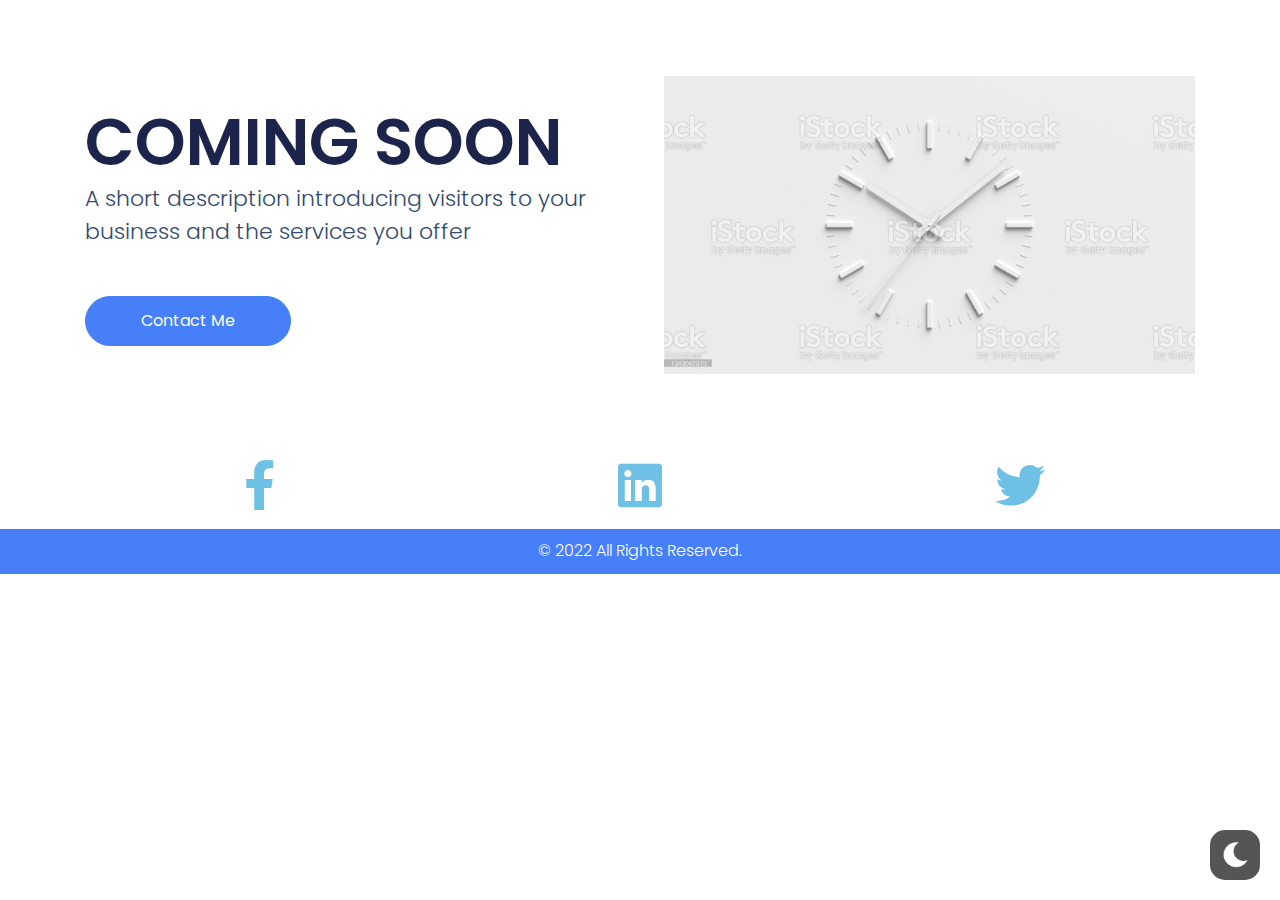
<file: WordPress_site_example/Exported-example_unsure/index.html>
<!DOCTYPE html> <html lang="fr-FR"> <head> 	<meta charset="UTF-8"> 		<title>Attente &#8211; WordPress6.2</title> <meta name="robots" content="index, follow"> <meta name="googlebot" content="index, follow, max-snippet:-1, max-image-preview:large, max-video-preview:-1"> <meta name="bingbot" content="index, follow, max-snippet:-1, max-image-preview:large, max-video-preview:-1"> <link rel="canonical" href="http://127.0.0.1/localtests/wordpress-6.2.2/wordpress/?elementor_library=attente"> <meta property="og:url" content="http://127.0.0.1/localtests/wordpress-6.2.2/wordpress/"> <meta property="og:site_name" content="Wordpress6.2"> <meta property="og:locale" content="fr_FR"> <meta property="og:type" content="article"> <meta property="og:title" content="Attente"> <meta property="og:description" content="COMING SOON A short description introducing visitors to your business and the services you offer Contact me © 2022 All Rights Reserved."> <meta property="og:image" content="./images/istockphoto-1343087913-2048x2048-1-1024x576.jpg"> <meta property="fb:pages" content=""> <meta property="fb:admins" content=""> <meta property="fb:app_id" content=""> <meta name="twitter:card" content="summary"> <meta name="twitter:title" content="Attente"> <meta name="twitter:description" content="COMING SOON A short description introducing visitors to your business and the services you offer Contact me © 2022 All Rights Reserved."> <meta name="twitter:image" content="http://127.0.0.1/localtests/wordpress-6.2.2/wordpress/wp-content/uploads/2023/08/istockphoto-1343087913-2048x2048-1-1024x576.jpg"> <link rel='dns-prefetch' href='//fonts.googleapis.com' /> <link rel="alternate" type="application/rss+xml" title="Wordpress6.2 &raquo; Flux" href="http://127.0.0.1/localtests/wordpress-6.2.2/wordpress/feed/" /> <link rel="alternate" type="application/rss+xml" title="Wordpress6.2 &raquo; Flux des commentaires" href="http://127.0.0.1/localtests/wordpress-6.2.2/wordpress/comments/feed/" /> <script>
window._wpemojiSettings = {"baseUrl":"https:\/\/s.w.org\/images\/core\/emoji\/14.0.0\/72x72\/","ext":".png","svgUrl":"https:\/\/s.w.org\/images\/core\/emoji\/14.0.0\/svg\/","svgExt":".svg","source":{"concatemoji":"http:\/\/127.0.0.1\/localtests\/wordpress-6.2.2\/wordpress\/wp-includes\/js\/wp-emoji-release.min.js?ver=6.3"}};
/*! This file is auto-generated */
!function(i,n){var o,s,e;function c(e){try{var t={supportTests:e,timestamp:(new Date).valueOf()};sessionStorage.setItem(o,JSON.stringify(t))}catch(e){}}function p(e,t,n){e.clearRect(0,0,e.canvas.width,e.canvas.height),e.fillText(t,0,0);var t=new Uint32Array(e.getImageData(0,0,e.canvas.width,e.canvas.height).data),r=(e.clearRect(0,0,e.canvas.width,e.canvas.height),e.fillText(n,0,0),new Uint32Array(e.getImageData(0,0,e.canvas.width,e.canvas.height).data));return t.every(function(e,t){return e===r[t]})}function u(e,t,n){switch(t){case"flag":return n(e,"\ud83c\udff3\ufe0f\u200d\u26a7\ufe0f","\ud83c\udff3\ufe0f\u200b\u26a7\ufe0f")?!1:!n(e,"\ud83c\uddfa\ud83c\uddf3","\ud83c\uddfa\u200b\ud83c\uddf3")&&!n(e,"\ud83c\udff4\udb40\udc67\udb40\udc62\udb40\udc65\udb40\udc6e\udb40\udc67\udb40\udc7f","\ud83c\udff4\u200b\udb40\udc67\u200b\udb40\udc62\u200b\udb40\udc65\u200b\udb40\udc6e\u200b\udb40\udc67\u200b\udb40\udc7f");case"emoji":return!n(e,"\ud83e\udef1\ud83c\udffb\u200d\ud83e\udef2\ud83c\udfff","\ud83e\udef1\ud83c\udffb\u200b\ud83e\udef2\ud83c\udfff")}return!1}function f(e,t,n){var r="undefined"!=typeof WorkerGlobalScope&&self instanceof WorkerGlobalScope?new OffscreenCanvas(300,150):i.createElement("canvas"),a=r.getContext("2d",{willReadFrequently:!0}),o=(a.textBaseline="top",a.font="600 32px Arial",{});return e.forEach(function(e){o[e]=t(a,e,n)}),o}function t(e){var t=i.createElement("script");t.src=e,t.defer=!0,i.head.appendChild(t)}"undefined"!=typeof Promise&&(o="wpEmojiSettingsSupports",s=["flag","emoji"],n.supports={everything:!0,everythingExceptFlag:!0},e=new Promise(function(e){i.addEventListener("DOMContentLoaded",e,{once:!0})}),new Promise(function(t){var n=function(){try{var e=JSON.parse(sessionStorage.getItem(o));if("object"==typeof e&&"number"==typeof e.timestamp&&(new Date).valueOf()<e.timestamp+604800&&"object"==typeof e.supportTests)return e.supportTests}catch(e){}return null}();if(!n){if("undefined"!=typeof Worker&&"undefined"!=typeof OffscreenCanvas&&"undefined"!=typeof URL&&URL.createObjectURL&&"undefined"!=typeof Blob)try{var e="postMessage("+f.toString()+"("+[JSON.stringify(s),u.toString(),p.toString()].join(",")+"));",r=new Blob([e],{type:"text/javascript"}),a=new Worker(URL.createObjectURL(r),{name:"wpTestEmojiSupports"});return void(a.onmessage=function(e){c(n=e.data),a.terminate(),t(n)})}catch(e){}c(n=f(s,u,p))}t(n)}).then(function(e){for(var t in e)n.supports[t]=e[t],n.supports.everything=n.supports.everything&&n.supports[t],"flag"!==t&&(n.supports.everythingExceptFlag=n.supports.everythingExceptFlag&&n.supports[t]);n.supports.everythingExceptFlag=n.supports.everythingExceptFlag&&!n.supports.flag,n.DOMReady=!1,n.readyCallback=function(){n.DOMReady=!0}}).then(function(){return e}).then(function(){var e;n.supports.everything||(n.readyCallback(),(e=n.source||{}).concatemoji?t(e.concatemoji):e.wpemoji&&e.twemoji&&(t(e.twemoji),t(e.wpemoji)))}))}((window,document),window._wpemojiSettings);
</script> <style> img.wp-smiley, img.emoji { 	display: inline !important; 	border: none !important; 	box-shadow: none !important; 	height: 1em !important; 	width: 1em !important; 	margin: 0 0.07em !important; 	vertical-align: -0.1em !important; 	background: none !important; 	padding: 0 !important; } </style> 	<link rel='stylesheet' id='wp-dark-mode-frontend-css' href='./css/wp-dark-mode-assets-css-frontend.min.css' media='all' /> <style id='wp-dark-mode-frontend-inline-css'> body{--wp-dark-mode-scale: 1;} </style> <link rel='stylesheet' id='premium-addons-css' href='./css/premium-addons-for-elementor-assets-frontend-min-css-premium-addons.min.css' media='all' /> <link rel='stylesheet' id='wp-block-library-css' href='./css/dist-block-library-style.min.css' media='all' /> <style id='wp-block-library-theme-inline-css'> .wp-block-audio figcaption{color:#555;font-size:13px;text-align:center}.is-dark-theme .wp-block-audio figcaption{color:hsla(0,0%,100%,.65)}.wp-block-audio{margin:0 0 1em}.wp-block-code{border:1px solid #ccc;border-radius:4px;font-family:Menlo,Consolas,monaco,monospace;padding:.8em 1em}.wp-block-embed figcaption{color:#555;font-size:13px;text-align:center}.is-dark-theme .wp-block-embed figcaption{color:hsla(0,0%,100%,.65)}.wp-block-embed{margin:0 0 1em}.blocks-gallery-caption{color:#555;font-size:13px;text-align:center}.is-dark-theme .blocks-gallery-caption{color:hsla(0,0%,100%,.65)}.wp-block-image figcaption{color:#555;font-size:13px;text-align:center}.is-dark-theme .wp-block-image figcaption{color:hsla(0,0%,100%,.65)}.wp-block-image{margin:0 0 1em}.wp-block-pullquote{border-bottom:4px solid;border-top:4px solid;color:currentColor;margin-bottom:1.75em}.wp-block-pullquote cite,.wp-block-pullquote footer,.wp-block-pullquote__citation{color:currentColor;font-size:.8125em;font-style:normal;text-transform:uppercase}.wp-block-quote{border-left:.25em solid;margin:0 0 1.75em;padding-left:1em}.wp-block-quote cite,.wp-block-quote footer{color:currentColor;font-size:.8125em;font-style:normal;position:relative}.wp-block-quote.has-text-align-right{border-left:none;border-right:.25em solid;padding-left:0;padding-right:1em}.wp-block-quote.has-text-align-center{border:none;padding-left:0}.wp-block-quote.is-large,.wp-block-quote.is-style-large,.wp-block-quote.is-style-plain{border:none}.wp-block-search .wp-block-search__label{font-weight:700}.wp-block-search__button{border:1px solid #ccc;padding:.375em .625em}:where(.wp-block-group.has-background){padding:1.25em 2.375em}.wp-block-separator.has-css-opacity{opacity:.4}.wp-block-separator{border:none;border-bottom:2px solid;margin-left:auto;margin-right:auto}.wp-block-separator.has-alpha-channel-opacity{opacity:1}.wp-block-separator:not(.is-style-wide):not(.is-style-dots){width:100px}.wp-block-separator.has-background:not(.is-style-dots){border-bottom:none;height:1px}.wp-block-separator.has-background:not(.is-style-wide):not(.is-style-dots){height:2px}.wp-block-table{margin:0 0 1em}.wp-block-table td,.wp-block-table th{word-break:normal}.wp-block-table figcaption{color:#555;font-size:13px;text-align:center}.is-dark-theme .wp-block-table figcaption{color:hsla(0,0%,100%,.65)}.wp-block-video figcaption{color:#555;font-size:13px;text-align:center}.is-dark-theme .wp-block-video figcaption{color:hsla(0,0%,100%,.65)}.wp-block-video{margin:0 0 1em}.wp-block-template-part.has-background{margin-bottom:0;margin-top:0;padding:1.25em 2.375em} </style> <style id='classic-theme-styles-inline-css'> /*! This file is auto-generated */ .wp-block-button__link{color:#fff;background-color:#32373c;border-radius:9999px;box-shadow:none;text-decoration:none;padding:calc(.667em + 2px) calc(1.333em + 2px);font-size:1.125em}.wp-block-file__button{background:#32373c;color:#fff;text-decoration:none} </style> <style id='global-styles-inline-css'> body{--wp--preset--color--black: #000000;--wp--preset--color--cyan-bluish-gray: #abb8c3;--wp--preset--color--white: #ffffff;--wp--preset--color--pale-pink: #f78da7;--wp--preset--color--vivid-red: #cf2e2e;--wp--preset--color--luminous-vivid-orange: #ff6900;--wp--preset--color--luminous-vivid-amber: #fcb900;--wp--preset--color--light-green-cyan: #7bdcb5;--wp--preset--color--vivid-green-cyan: #00d084;--wp--preset--color--pale-cyan-blue: #8ed1fc;--wp--preset--color--vivid-cyan-blue: #0693e3;--wp--preset--color--vivid-purple: #9b51e0;--wp--preset--gradient--vivid-cyan-blue-to-vivid-purple: linear-gradient(135deg,rgba(6,147,227,1) 0%,rgb(155,81,224) 100%);--wp--preset--gradient--light-green-cyan-to-vivid-green-cyan: linear-gradient(135deg,rgb(122,220,180) 0%,rgb(0,208,130) 100%);--wp--preset--gradient--luminous-vivid-amber-to-luminous-vivid-orange: linear-gradient(135deg,rgba(252,185,0,1) 0%,rgba(255,105,0,1) 100%);--wp--preset--gradient--luminous-vivid-orange-to-vivid-red: linear-gradient(135deg,rgba(255,105,0,1) 0%,rgb(207,46,46) 100%);--wp--preset--gradient--very-light-gray-to-cyan-bluish-gray: linear-gradient(135deg,rgb(238,238,238) 0%,rgb(169,184,195) 100%);--wp--preset--gradient--cool-to-warm-spectrum: linear-gradient(135deg,rgb(74,234,220) 0%,rgb(151,120,209) 20%,rgb(207,42,186) 40%,rgb(238,44,130) 60%,rgb(251,105,98) 80%,rgb(254,248,76) 100%);--wp--preset--gradient--blush-light-purple: linear-gradient(135deg,rgb(255,206,236) 0%,rgb(152,150,240) 100%);--wp--preset--gradient--blush-bordeaux: linear-gradient(135deg,rgb(254,205,165) 0%,rgb(254,45,45) 50%,rgb(107,0,62) 100%);--wp--preset--gradient--luminous-dusk: linear-gradient(135deg,rgb(255,203,112) 0%,rgb(199,81,192) 50%,rgb(65,88,208) 100%);--wp--preset--gradient--pale-ocean: linear-gradient(135deg,rgb(255,245,203) 0%,rgb(182,227,212) 50%,rgb(51,167,181) 100%);--wp--preset--gradient--electric-grass: linear-gradient(135deg,rgb(202,248,128) 0%,rgb(113,206,126) 100%);--wp--preset--gradient--midnight: linear-gradient(135deg,rgb(2,3,129) 0%,rgb(40,116,252) 100%);--wp--preset--font-size--small: 13px;--wp--preset--font-size--medium: 20px;--wp--preset--font-size--large: 36px;--wp--preset--font-size--x-large: 42px;--wp--preset--spacing--20: 0.44rem;--wp--preset--spacing--30: 0.67rem;--wp--preset--spacing--40: 1rem;--wp--preset--spacing--50: 1.5rem;--wp--preset--spacing--60: 2.25rem;--wp--preset--spacing--70: 3.38rem;--wp--preset--spacing--80: 5.06rem;--wp--preset--shadow--natural: 6px 6px 9px rgba(0, 0, 0, 0.2);--wp--preset--shadow--deep: 12px 12px 50px rgba(0, 0, 0, 0.4);--wp--preset--shadow--sharp: 6px 6px 0px rgba(0, 0, 0, 0.2);--wp--preset--shadow--outlined: 6px 6px 0px -3px rgba(255, 255, 255, 1), 6px 6px rgba(0, 0, 0, 1);--wp--preset--shadow--crisp: 6px 6px 0px rgba(0, 0, 0, 1);}:where(.is-layout-flex){gap: 0.5em;}:where(.is-layout-grid){gap: 0.5em;}body .is-layout-flow > .alignleft{float: left;margin-inline-start: 0;margin-inline-end: 2em;}body .is-layout-flow > .alignright{float: right;margin-inline-start: 2em;margin-inline-end: 0;}body .is-layout-flow > .aligncenter{margin-left: auto !important;margin-right: auto !important;}body .is-layout-constrained > .alignleft{float: left;margin-inline-start: 0;margin-inline-end: 2em;}body .is-layout-constrained > .alignright{float: right;margin-inline-start: 2em;margin-inline-end: 0;}body .is-layout-constrained > .aligncenter{margin-left: auto !important;margin-right: auto !important;}body .is-layout-constrained > :where(:not(.alignleft):not(.alignright):not(.alignfull)){max-width: var(--wp--style--global--content-size);margin-left: auto !important;margin-right: auto !important;}body .is-layout-constrained > .alignwide{max-width: var(--wp--style--global--wide-size);}body .is-layout-flex{display: flex;}body .is-layout-flex{flex-wrap: wrap;align-items: center;}body .is-layout-flex > *{margin: 0;}body .is-layout-grid{display: grid;}body .is-layout-grid > *{margin: 0;}:where(.wp-block-columns.is-layout-flex){gap: 2em;}:where(.wp-block-columns.is-layout-grid){gap: 2em;}:where(.wp-block-post-template.is-layout-flex){gap: 1.25em;}:where(.wp-block-post-template.is-layout-grid){gap: 1.25em;}.has-black-color{color: var(--wp--preset--color--black) !important;}.has-cyan-bluish-gray-color{color: var(--wp--preset--color--cyan-bluish-gray) !important;}.has-white-color{color: var(--wp--preset--color--white) !important;}.has-pale-pink-color{color: var(--wp--preset--color--pale-pink) !important;}.has-vivid-red-color{color: var(--wp--preset--color--vivid-red) !important;}.has-luminous-vivid-orange-color{color: var(--wp--preset--color--luminous-vivid-orange) !important;}.has-luminous-vivid-amber-color{color: var(--wp--preset--color--luminous-vivid-amber) !important;}.has-light-green-cyan-color{color: var(--wp--preset--color--light-green-cyan) !important;}.has-vivid-green-cyan-color{color: var(--wp--preset--color--vivid-green-cyan) !important;}.has-pale-cyan-blue-color{color: var(--wp--preset--color--pale-cyan-blue) !important;}.has-vivid-cyan-blue-color{color: var(--wp--preset--color--vivid-cyan-blue) !important;}.has-vivid-purple-color{color: var(--wp--preset--color--vivid-purple) !important;}.has-black-background-color{background-color: var(--wp--preset--color--black) !important;}.has-cyan-bluish-gray-background-color{background-color: var(--wp--preset--color--cyan-bluish-gray) !important;}.has-white-background-color{background-color: var(--wp--preset--color--white) !important;}.has-pale-pink-background-color{background-color: var(--wp--preset--color--pale-pink) !important;}.has-vivid-red-background-color{background-color: var(--wp--preset--color--vivid-red) !important;}.has-luminous-vivid-orange-background-color{background-color: var(--wp--preset--color--luminous-vivid-orange) !important;}.has-luminous-vivid-amber-background-color{background-color: var(--wp--preset--color--luminous-vivid-amber) !important;}.has-light-green-cyan-background-color{background-color: var(--wp--preset--color--light-green-cyan) !important;}.has-vivid-green-cyan-background-color{background-color: var(--wp--preset--color--vivid-green-cyan) !important;}.has-pale-cyan-blue-background-color{background-color: var(--wp--preset--color--pale-cyan-blue) !important;}.has-vivid-cyan-blue-background-color{background-color: var(--wp--preset--color--vivid-cyan-blue) !important;}.has-vivid-purple-background-color{background-color: var(--wp--preset--color--vivid-purple) !important;}.has-black-border-color{border-color: var(--wp--preset--color--black) !important;}.has-cyan-bluish-gray-border-color{border-color: var(--wp--preset--color--cyan-bluish-gray) !important;}.has-white-border-color{border-color: var(--wp--preset--color--white) !important;}.has-pale-pink-border-color{border-color: var(--wp--preset--color--pale-pink) !important;}.has-vivid-red-border-color{border-color: var(--wp--preset--color--vivid-red) !important;}.has-luminous-vivid-orange-border-color{border-color: var(--wp--preset--color--luminous-vivid-orange) !important;}.has-luminous-vivid-amber-border-color{border-color: var(--wp--preset--color--luminous-vivid-amber) !important;}.has-light-green-cyan-border-color{border-color: var(--wp--preset--color--light-green-cyan) !important;}.has-vivid-green-cyan-border-color{border-color: var(--wp--preset--color--vivid-green-cyan) !important;}.has-pale-cyan-blue-border-color{border-color: var(--wp--preset--color--pale-cyan-blue) !important;}.has-vivid-cyan-blue-border-color{border-color: var(--wp--preset--color--vivid-cyan-blue) !important;}.has-vivid-purple-border-color{border-color: var(--wp--preset--color--vivid-purple) !important;}.has-vivid-cyan-blue-to-vivid-purple-gradient-background{background: var(--wp--preset--gradient--vivid-cyan-blue-to-vivid-purple) !important;}.has-light-green-cyan-to-vivid-green-cyan-gradient-background{background: var(--wp--preset--gradient--light-green-cyan-to-vivid-green-cyan) !important;}.has-luminous-vivid-amber-to-luminous-vivid-orange-gradient-background{background: var(--wp--preset--gradient--luminous-vivid-amber-to-luminous-vivid-orange) !important;}.has-luminous-vivid-orange-to-vivid-red-gradient-background{background: var(--wp--preset--gradient--luminous-vivid-orange-to-vivid-red) !important;}.has-very-light-gray-to-cyan-bluish-gray-gradient-background{background: var(--wp--preset--gradient--very-light-gray-to-cyan-bluish-gray) !important;}.has-cool-to-warm-spectrum-gradient-background{background: var(--wp--preset--gradient--cool-to-warm-spectrum) !important;}.has-blush-light-purple-gradient-background{background: var(--wp--preset--gradient--blush-light-purple) !important;}.has-blush-bordeaux-gradient-background{background: var(--wp--preset--gradient--blush-bordeaux) !important;}.has-luminous-dusk-gradient-background{background: var(--wp--preset--gradient--luminous-dusk) !important;}.has-pale-ocean-gradient-background{background: var(--wp--preset--gradient--pale-ocean) !important;}.has-electric-grass-gradient-background{background: var(--wp--preset--gradient--electric-grass) !important;}.has-midnight-gradient-background{background: var(--wp--preset--gradient--midnight) !important;}.has-small-font-size{font-size: var(--wp--preset--font-size--small) !important;}.has-medium-font-size{font-size: var(--wp--preset--font-size--medium) !important;}.has-large-font-size{font-size: var(--wp--preset--font-size--large) !important;}.has-x-large-font-size{font-size: var(--wp--preset--font-size--x-large) !important;} .wp-block-navigation a:where(:not(.wp-element-button)){color: inherit;} :where(.wp-block-post-template.is-layout-flex){gap: 1.25em;}:where(.wp-block-post-template.is-layout-grid){gap: 1.25em;} :where(.wp-block-columns.is-layout-flex){gap: 2em;}:where(.wp-block-columns.is-layout-grid){gap: 2em;} .wp-block-pullquote{font-size: 1.5em;line-height: 1.6;} </style> <link rel='stylesheet' id='google-font-css' href='https://fonts.googleapis.com/css?family=K2D%3A300%2C400%2C500%2C600%2C700%7CRoboto%3A400%2C500%2C700%7CJost%3A400%2C500%2C700&#038;display=swap&#038;ver=6.3' media='all' /> <link rel='stylesheet' id='fontawesome-css' href='./css/personal-cv-resume-vendors-font-awesome-css-all.css' media='all' /> <link rel='stylesheet' id='bootstrap-css' href='./css/personal-cv-resume-vendors-bootstrap-css-bootstrap.css' media='all' /> <link rel='stylesheet' id='fancybox-css' href='./css/personal-cv-resume-vendors-fancybox-jquery.fancybox.css' media='all' /> <link rel='stylesheet' id='owl-carousel-css' href='./css/personal-cv-resume-vendors-owl-carousel-animate.css' media='all' /> <link rel='stylesheet' id='owl-animate-css' href='./css/personal-cv-resume-vendors-owl-carousel-owl.animate.css' media='all' /> <link rel='stylesheet' id='aos-next-css' href='./css/personal-cv-resume-vendors-aos-next-aos.css' media='all' /> <link rel='stylesheet' id='personal-cv-resume-css-css' href='./css/personal-cv-resume-assets-css-personal-cv-resume.css' media='all' /> <link rel='stylesheet' id='dashicons-css' href='./css/8zo-dashicons.min.css' media='all' /> <link rel='stylesheet' id='personal-cv-resume-style-css' href='./css/personal-cv-resume-style.css' media='all' /> <link rel='stylesheet' id='elementor-icons-css' href='./css/elementor-assets-lib-eicons-css-elementor-icons.min.css' media='all' /> <link rel='stylesheet' id='elementor-frontend-css' href='./css/elementor-assets-css-frontend-lite.min.css' media='all' /> <link rel='stylesheet' id='swiper-css' href='./css/elementor-assets-lib-swiper-v8-css-swiper.min.css' media='all' /> <link rel='stylesheet' id='elementor-post-42-css' href='./css/elementor-css-post-42.css' media='all' /> <link rel='stylesheet' id='elementor-global-css' href='./css/elementor-css-global.css' media='all' /> <link rel='stylesheet' id='elementor-post-69-css' href='./css/elementor-css-post-69.css' media='all' /> <link rel='stylesheet' id='google-fonts-1-css' href='https://fonts.googleapis.com/css?family=Roboto%3A100%2C100italic%2C200%2C200italic%2C300%2C300italic%2C400%2C400italic%2C500%2C500italic%2C600%2C600italic%2C700%2C700italic%2C800%2C800italic%2C900%2C900italic%7CRoboto+Slab%3A100%2C100italic%2C200%2C200italic%2C300%2C300italic%2C400%2C400italic%2C500%2C500italic%2C600%2C600italic%2C700%2C700italic%2C800%2C800italic%2C900%2C900italic%7CPoppins%3A100%2C100italic%2C200%2C200italic%2C300%2C300italic%2C400%2C400italic%2C500%2C500italic%2C600%2C600italic%2C700%2C700italic%2C800%2C800italic%2C900%2C900italic&#038;display=swap&#038;ver=6.3' media='all' /> <link rel='stylesheet' id='elementor-icons-shared-0-css' href='./css/elementor-assets-lib-font-awesome-css-fontawesome.min.css' media='all' /> <link rel='stylesheet' id='elementor-icons-fa-brands-css' href='./css/elementor-assets-lib-font-awesome-css-brands.min.css' media='all' /> <link rel="preconnect" href="https://fonts.gstatic.com/" crossorigin>        <script>
            /* <![CDATA[ */
            var rcewpp = {
                "ajax_url":"http://127.0.0.1/localtests/wordpress-6.2.2/wordpress/wp-admin/admin-ajax.php",
                "nonce": "2a6f4bd6c8",
                "home_url": "http://127.0.0.1/localtests/wordpress-6.2.2/wordpress/",
                "settings_icon": 'http://127.0.0.1/localtests/wordpress-6.2.2/wordpress/wp-content/plugins/export-wp-page-to-static-html/admin/images/settings.png',
                "settings_hover_icon": 'http://127.0.0.1/localtests/wordpress-6.2.2/wordpress/wp-content/plugins/export-wp-page-to-static-html/admin/images/settings_hover.png'
            };
            /* ]]\> */
        </script>         <script src='./js/wp-dark-mode-assets-js-dark-mode.min.js' id='wp-dark-mode-js-js'></script> <script id='wp-dark-mode-frontend-js-extra'>
var wpDarkMode = {"config":{"brightness":100,"contrast":90,"sepia":10},"enable_preset":"","customize_colors":"","colors":{"bg":"#000","text":"#dfdedb","link":"#e58c17"},"enable_frontend":"1","enable_backend":"1","enable_os_mode":"1","excludes":"rs-fullwidth-wrap, .mejs-container, ._channels-container","includes":"","is_excluded":"","remember_darkmode":"","default_mode":"","keyboard_shortcut":"1","url_parameter":"","images":"","videos":"","is_pro_active":"","is_ultimate_active":"","pro_version":"0","is_elementor_editor":"","is_block_editor":"","frontend_mode":"","pluginUrl":"http:\/\/127.0.0.1\/localtests\/wordpress-6.2.2\/wordpress\/wp-content\/plugins\/wp-dark-mode\/"};
</script> <script src='./js/wp-dark-mode-assets-js-frontend.min.js' id='wp-dark-mode-frontend-js'></script> <script src='./js/jquery-jquery.min.js' id='jquery-core-js'></script> <script src='./js/jquery-jquery-migrate.min.js' id='jquery-migrate-js'></script> <link rel="https://api.w.org/" href="http://127.0.0.1/localtests/wordpress-6.2.2/wordpress/wp-json/" /><link rel="EditURI" type="application/rsd+xml" title="RSD" href="http://127.0.0.1/localtests/wordpress-6.2.2/wordpress/xmlrpc.php?rsd" /> <meta name="generator" content="WordPress 6.3" /> <link rel='shortlink' href='http://127.0.0.1/localtests/wordpress-6.2.2/wordpress/?p=69' /> <link rel="alternate" type="application/json+oembed" href="http://127.0.0.1/localtests/wordpress-6.2.2/wordpress/wp-json/oembed/1.0/embed?url=http%3A%2F%2F127.0.0.1%2Flocaltests%2Fwordpress-6.2.2%2Fwordpress%2F%3Felementor_library%3Dattente" /> <link rel="alternate" type="text/xml+oembed" href="http://127.0.0.1/localtests/wordpress-6.2.2/wordpress/wp-json/oembed/1.0/embed?url=http%3A%2F%2F127.0.0.1%2Flocaltests%2Fwordpress-6.2.2%2Fwordpress%2F%3Felementor_library%3Dattente&#038;format=xml" /> 		<style>#wp-admin-bar-elementor-maintenance-on > a { background-color: #dc3232; } 			#wp-admin-bar-elementor-maintenance-on > .ab-item:before { content: "\f160"; top: 2px; }</style> 		<meta name="generator" content="Elementor 3.14.1; features: e_dom_optimization, e_optimized_assets_loading, e_optimized_css_loading, a11y_improvements, additional_custom_breakpoints; settings: css_print_method-external, google_font-enabled, font_display-swap">  <style>.recentcomments a{display:inline !important;padding:0 !important;margin:0 !important;}</style><link rel="icon" href="./images/cropped-meerkat_head-1-32x32.png" sizes="32x32" /> <link rel="icon" href="./images/cropped-meerkat_head-1-192x192.png" sizes="192x192" /> <link rel="apple-touch-icon" href="./images/cropped-meerkat_head-1-180x180.png" /> <meta name="msapplication-TileImage" content="http://127.0.0.1/localtests/wordpress-6.2.2/wordpress/wp-content/uploads/2023/07/cropped-meerkat_head-1-270x270.png" /> <style id="wpforms-css-vars-root"> 				:root { 					--wpforms-field-border-radius: 3px; --wpforms-field-background-color: #ffffff; --wpforms-field-border-color: rgba( 0, 0, 0, 0.25 ); --wpforms-field-text-color: rgba( 0, 0, 0, 0.7 ); --wpforms-label-color: rgba( 0, 0, 0, 0.85 ); --wpforms-label-sublabel-color: rgba( 0, 0, 0, 0.55 ); --wpforms-label-error-color: #d63637; --wpforms-button-border-radius: 3px; --wpforms-button-background-color: #066aab; --wpforms-button-text-color: #ffffff; --wpforms-field-size-input-height: 43px; --wpforms-field-size-input-spacing: 15px; --wpforms-field-size-font-size: 16px; --wpforms-field-size-line-height: 19px; --wpforms-field-size-padding-h: 14px; --wpforms-field-size-checkbox-size: 16px; --wpforms-field-size-sublabel-spacing: 5px; --wpforms-field-size-icon-size: 1; --wpforms-label-size-font-size: 16px; --wpforms-label-size-line-height: 19px; --wpforms-label-size-sublabel-font-size: 14px; --wpforms-label-size-sublabel-line-height: 17px; --wpforms-button-size-font-size: 17px; --wpforms-button-size-height: 41px; --wpforms-button-size-padding-h: 15px; --wpforms-button-size-margin-top: 10px;  				} 			</style>	<meta name="viewport" content="width=device-width, initial-scale=1.0, viewport-fit=cover" /></head> <body class="elementor_library-template elementor_library-template-elementor_canvas single single-elementor_library postid-69 wp-custom-logo wp-embed-responsive elementor-default elementor-template-canvas elementor-kit-42 elementor-page elementor-page-69 elementor-maintenance-mode"> 			<div data-elementor-type="page" data-elementor-id="69" class="elementor elementor-69"> 									<section class="elementor-section elementor-top-section elementor-element elementor-element-53cd8e5c elementor-section-height-min-height elementor-section-items-stretch elementor-section-content-middle elementor-section-full_width elementor-section-height-default" data-id="53cd8e5c" data-element_type="section" data-settings="{&quot;background_background&quot;:&quot;classic&quot;}"> 						<div class="elementor-container elementor-column-gap-no"> 					<div class="elementor-column elementor-col-50 elementor-top-column elementor-element elementor-element-1ca2a643" data-id="1ca2a643" data-element_type="column"> 			<div class="elementor-widget-wrap elementor-element-populated"> 								<div class="elementor-element elementor-element-2fbe3449 elementor-widget__width-initial elementor-widget elementor-widget-heading" data-id="2fbe3449" data-element_type="widget" data-widget_type="heading.default"> 				<div class="elementor-widget-container"> 			<style>/*! elementor - v3.14.0 - 26-06-2023 */ .elementor-heading-title{padding:0;margin:0;line-height:1}.elementor-widget-heading .elementor-heading-title[class*=elementor-size-]>a{color:inherit;font-size:inherit;line-height:inherit}.elementor-widget-heading .elementor-heading-title.elementor-size-small{font-size:15px}.elementor-widget-heading .elementor-heading-title.elementor-size-medium{font-size:19px}.elementor-widget-heading .elementor-heading-title.elementor-size-large{font-size:29px}.elementor-widget-heading .elementor-heading-title.elementor-size-xl{font-size:39px}.elementor-widget-heading .elementor-heading-title.elementor-size-xxl{font-size:59px}</style><h1 class="elementor-heading-title elementor-size-default">COMING SOON</h1>		</div> 				</div> 				<div class="elementor-element elementor-element-50e599ac elementor-widget elementor-widget-text-editor" data-id="50e599ac" data-element_type="widget" data-widget_type="text-editor.default"> 				<div class="elementor-widget-container"> 			<style>/*! elementor - v3.14.0 - 26-06-2023 */ .elementor-widget-text-editor.elementor-drop-cap-view-stacked .elementor-drop-cap{background-color:#69727d;color:#fff}.elementor-widget-text-editor.elementor-drop-cap-view-framed .elementor-drop-cap{color:#69727d;border:3px solid;background-color:transparent}.elementor-widget-text-editor:not(.elementor-drop-cap-view-default) .elementor-drop-cap{margin-top:8px}.elementor-widget-text-editor:not(.elementor-drop-cap-view-default) .elementor-drop-cap-letter{width:1em;height:1em}.elementor-widget-text-editor .elementor-drop-cap{float:left;text-align:center;line-height:1;font-size:50px}.elementor-widget-text-editor .elementor-drop-cap-letter{display:inline-block}</style>				<p>A short description introducing visitors to your business and the services you offer</p>						</div> 				</div> 				<div class="elementor-element elementor-element-26da7b68 elementor-mobile-align-center elementor-widget elementor-widget-button" data-id="26da7b68" data-element_type="widget" data-widget_type="button.default"> 				<div class="elementor-widget-container"> 					<div class="elementor-button-wrapper"> 			<a class="elementor-button elementor-button-link elementor-size-sm" href="#"> 						<span class="elementor-button-content-wrapper"> 						<span class="elementor-button-text">Contact me</span> 		</span> 					</a> 		</div> 				</div> 				</div> 					</div> 		</div> 				<div class="elementor-column elementor-col-50 elementor-top-column elementor-element elementor-element-7229159e" data-id="7229159e" data-element_type="column"> 			<div class="elementor-widget-wrap elementor-element-populated"> 								<div class="elementor-element elementor-element-71d95e68 elementor-widget elementor-widget-image" data-id="71d95e68" data-element_type="widget" data-widget_type="image.default"> 				<div class="elementor-widget-container"> 			<style>/*! elementor - v3.14.0 - 26-06-2023 */ .elementor-widget-image{text-align:center}.elementor-widget-image a{display:inline-block}.elementor-widget-image a img[src$=".svg"]{width:48px}.elementor-widget-image img{vertical-align:middle;display:inline-block}</style>												<img decoding="async" loading="lazy" width="640" height="360" src="./images/2023-08-istockphoto-1343087913-2048x2048-1-1024x576.jpg" class="attachment-large size-large wp-image-73" alt="clock" srcset="./images/2023-08-istockphoto-1343087913-2048x2048-1-1024x576.jpg 1024w, ./images/2023-08-istockphoto-1343087913-2048x2048-1-300x169.jpg 300w, ./images/2023-08-istockphoto-1343087913-2048x2048-1-768x432.jpg 768w, ./images/2023-08-istockphoto-1343087913-2048x2048-1-1536x864.jpg 1536w, ./images/2023-08-istockphoto-1343087913-2048x2048-1.jpg 2048w" sizes="(max-width: 640px) 100vw, 640px" />															</div> 				</div> 					</div> 		</div> 							</div> 		</section> 				<section class="elementor-section elementor-top-section elementor-element elementor-element-4f6b684 elementor-section-boxed elementor-section-height-default elementor-section-height-default" data-id="4f6b684" data-element_type="section"> 						<div class="elementor-container elementor-column-gap-default"> 					<div class="elementor-column elementor-col-33 elementor-top-column elementor-element elementor-element-6f56a87" data-id="6f56a87" data-element_type="column"> 			<div class="elementor-widget-wrap elementor-element-populated"> 								<div class="elementor-element elementor-element-4b8e5c9 elementor-view-default elementor-widget elementor-widget-icon" data-id="4b8e5c9" data-element_type="widget" data-widget_type="icon.default"> 				<div class="elementor-widget-container"> 					<div class="elementor-icon-wrapper"> 			<div class="elementor-icon"> 			<i aria-hidden="true" class="fab fa-facebook-f"></i>			</div> 		</div> 				</div> 				</div> 					</div> 		</div> 				<div class="elementor-column elementor-col-33 elementor-top-column elementor-element elementor-element-d1fd728" data-id="d1fd728" data-element_type="column"> 			<div class="elementor-widget-wrap elementor-element-populated"> 								<div class="elementor-element elementor-element-a4941fc elementor-view-default elementor-widget elementor-widget-icon" data-id="a4941fc" data-element_type="widget" data-widget_type="icon.default"> 				<div class="elementor-widget-container"> 					<div class="elementor-icon-wrapper"> 			<div class="elementor-icon"> 			<i aria-hidden="true" class="fab fa-linkedin"></i>			</div> 		</div> 				</div> 				</div> 					</div> 		</div> 				<div class="elementor-column elementor-col-33 elementor-top-column elementor-element elementor-element-c9cc5a7" data-id="c9cc5a7" data-element_type="column"> 			<div class="elementor-widget-wrap elementor-element-populated"> 								<div class="elementor-element elementor-element-1682274 elementor-view-default elementor-widget elementor-widget-icon" data-id="1682274" data-element_type="widget" data-widget_type="icon.default"> 				<div class="elementor-widget-container"> 					<div class="elementor-icon-wrapper"> 			<div class="elementor-icon"> 			<i aria-hidden="true" class="fab fa-twitter"></i>			</div> 		</div> 				</div> 				</div> 					</div> 		</div> 							</div> 		</section> 				<section class="elementor-section elementor-top-section elementor-element elementor-element-5b4fde1 elementor-section-height-min-height elementor-section-content-middle elementor-section-full_width elementor-section-height-default elementor-section-items-middle" data-id="5b4fde1" data-element_type="section" data-settings="{&quot;background_background&quot;:&quot;classic&quot;}"> 						<div class="elementor-container elementor-column-gap-no"> 					<div class="elementor-column elementor-col-100 elementor-top-column elementor-element elementor-element-903cfe6" data-id="903cfe6" data-element_type="column"> 			<div class="elementor-widget-wrap elementor-element-populated"> 								<div class="elementor-element elementor-element-57024193 elementor-widget elementor-widget-heading" data-id="57024193" data-element_type="widget" data-widget_type="heading.default"> 				<div class="elementor-widget-container"> 			<p class="elementor-heading-title elementor-size-default">© 2022 All Rights Reserved.</p>		</div> 				</div> 					</div> 		</div> 							</div> 		</section> 							</div> 					<script>
				;(function () { window.wpDarkMode = {"config":{"brightness":100,"contrast":90,"sepia":10},"enable_preset":false,"customize_colors":false,"colors":{"bg":"#000","text":"#dfdedb","link":"#e58c17"},"enable_frontend":true,"enable_backend":true,"enable_os_mode":true,"excludes":"rs-fullwidth-wrap, .mejs-container, ._channels-container","includes":"","is_excluded":false,"remember_darkmode":false,"default_mode":false,"keyboard_shortcut":true,"url_parameter":false,"images":"","videos":"","is_pro_active":false,"is_ultimate_active":false,"pro_version":0,"is_elementor_editor":false,"is_block_editor":false,"frontend_mode":false,"pluginUrl":"http:\/\/127.0.0.1\/localtests\/wordpress-6.2.2\/wordpress\/wp-content\/plugins\/wp-dark-mode\/"}; 
					window.checkOsDarkMode = () => { if (!window.wpDarkMode.enable_os_mode || localStorage.getItem('wp_dark_mode_active')) return false; 
						const darkMediaQuery = window.matchMedia('(prefers-color-scheme: dark)'); 
						if (darkMediaQuery.matches) return true; 
						try { darkMediaQuery.addEventListener('change', function(e) { return e.matches == true; }); } catch (e1) { 
							try { darkMediaQuery.addListener(function(e) { return e.matches == true; }); } catch (e2) { console.error(e2); return false; } } return false; }; 
						const is_saved = localStorage.getItem('wp_dark_mode_active'); const shouldDarkMode = is_saved == '1' || (!is_saved && window.checkOsDarkMode()); 
						if (shouldDarkMode) { const isCustomColor = parseInt("");
							const isPerformanceMode = Boolean(); if (!isCustomColor && !isPerformanceMode) { if (document.getElementById('pre_css')) { document.getElementById('pre_css').remove(); } 
							if ('' === ``) { if ( typeof DarkMode === 'object') DarkMode.enable(); } } } })(); 
			</script> 			 <div class="wp-dark-mode-switcher wp-dark-mode-ignore style-1  floating right_bottom">  	 	<label for="wp-dark-mode-switch" class="wp-dark-mode-ignore wp-dark-mode-none"> 		<div class="modes wp-dark-mode-ignore"> 			<img class="light" src="./images/wp-dark-mode-assets-images-btn-1-light.png" alt="Light"> 			<img class="dark" src="./images/wp-dark-mode-assets-images-btn-1-dark.png" alt="Dark"> 		</div> 	</label> </div><script src='./js/personal-cv-resume-vendors-bootstrap-js-bootstrap.js' id='bootstrap-js-js'></script> <script src='./js/personal-cv-resume-vendors-fancybox-jquery.fancybox.js' id='fancybox-js-js'></script> <script src='./js/personal-cv-resume-vendors-owl-carousel-owl.carousel.js' id='owl-carousel-js-js'></script> <script src='./js/personal-cv-resume-vendors-aos-next-aos.js' id='aos-next-js-js'></script> <script src='./js/personal-cv-resume-vendors-slimscroll-jquery.slimscroll.js' id='slimscroll-js'></script> <script src='./js/personal-cv-resume-assets-js-personal-cv-resume.js' id='personal-cv-resume-js-js'></script> <script src='./js/elementor-assets-js-webpack.runtime.min.js' id='elementor-webpack-runtime-js'></script> <script src='./js/elementor-assets-js-frontend-modules.min.js' id='elementor-frontend-modules-js'></script> <script src='./js/elementor-assets-lib-waypoints-waypoints.min.js' id='elementor-waypoints-js'></script> <script src='./js/jquery-ui-core.min.js' id='jquery-ui-core-js'></script> <script id="elementor-frontend-js-before">
var elementorFrontendConfig = {"environmentMode":{"edit":false,"wpPreview":false,"isScriptDebug":false},"i18n":{"shareOnFacebook":"Partager sur Facebook","shareOnTwitter":"Partager sur Twitter","pinIt":"L\u2019\u00e9pingler","download":"T\u00e9l\u00e9charger","downloadImage":"T\u00e9l\u00e9charger une image","fullscreen":"Plein \u00e9cran","zoom":"Zoom","share":"Partager","playVideo":"Lire la vid\u00e9o","previous":"Pr\u00e9c\u00e9dent","next":"Suivant","close":"Fermer","a11yCarouselWrapperAriaLabel":"Carousel | Scroll horizontal: Fl\u00e8che gauche & droite","a11yCarouselPrevSlideMessage":"Diapositive pr\u00e9c\u00e9dente","a11yCarouselNextSlideMessage":"Diapositive suivante","a11yCarouselFirstSlideMessage":"Ceci est la premi\u00e8re diapositive","a11yCarouselLastSlideMessage":"Ceci est la derni\u00e8re diapositive","a11yCarouselPaginationBulletMessage":"Aller \u00e0 la diapositive"},"is_rtl":false,"breakpoints":{"xs":0,"sm":480,"md":768,"lg":1025,"xl":1440,"xxl":1600},"responsive":{"breakpoints":{"mobile":{"label":"Portrait mobile","value":767,"default_value":767,"direction":"max","is_enabled":true},"mobile_extra":{"label":"Mobile Paysage","value":880,"default_value":880,"direction":"max","is_enabled":false},"tablet":{"label":"Tablette en mode portrait","value":1024,"default_value":1024,"direction":"max","is_enabled":true},"tablet_extra":{"label":"Tablette en mode paysage","value":1200,"default_value":1200,"direction":"max","is_enabled":false},"laptop":{"label":"Portable","value":1366,"default_value":1366,"direction":"max","is_enabled":false},"widescreen":{"label":"\u00c9cran large","value":2400,"default_value":2400,"direction":"min","is_enabled":false}}},"version":"3.14.1","is_static":false,"experimentalFeatures":{"e_dom_optimization":true,"e_optimized_assets_loading":true,"e_optimized_css_loading":true,"a11y_improvements":true,"additional_custom_breakpoints":true,"e_swiper_latest":true,"landing-pages":true},"urls":{"assets":"http:\/\/127.0.0.1\/localtests\/wordpress-6.2.2\/wordpress\/wp-content\/plugins\/elementor\/assets\/"},"swiperClass":"swiper","settings":{"page":[],"editorPreferences":[]},"kit":{"active_breakpoints":["viewport_mobile","viewport_tablet"],"global_image_lightbox":"yes","lightbox_enable_counter":"yes","lightbox_enable_fullscreen":"yes","lightbox_enable_zoom":"yes","lightbox_enable_share":"yes","lightbox_title_src":"title","lightbox_description_src":"description"},"post":{"id":69,"title":"Attente%20%E2%80%93%20WordPress6.2","excerpt":"","featuredImage":false}};
</script> <script src='./js/elementor-assets-js-frontend.min.js' id='elementor-frontend-js'></script> <script src='./js/ks4-underscore.min.js' id='underscore-js'></script> <script id='wp-util-js-extra'>
var _wpUtilSettings = {"ajax":{"url":"\/localtests\/wordpress-6.2.2\/wordpress\/wp-admin\/admin-ajax.php"}};
</script> <script src='./js/mzl-wp-util.min.js' id='wp-util-js'></script> <script id='wpforms-elementor-js-extra'>
var wpformsElementorVars = {"captcha_provider":"recaptcha","recaptcha_type":"v2"};
</script> <script src='./js/wpforms-lite-assets-js-integrations-elementor-frontend.min.js' id='wpforms-elementor-js'></script> 	</body> </html>  <!-- Dynamic page generated in 1.923 seconds. --> <!-- Cached page generated by WP-Super-Cache on 2023-08-14 15:38:12 -->  <!-- super cache -->
</file>
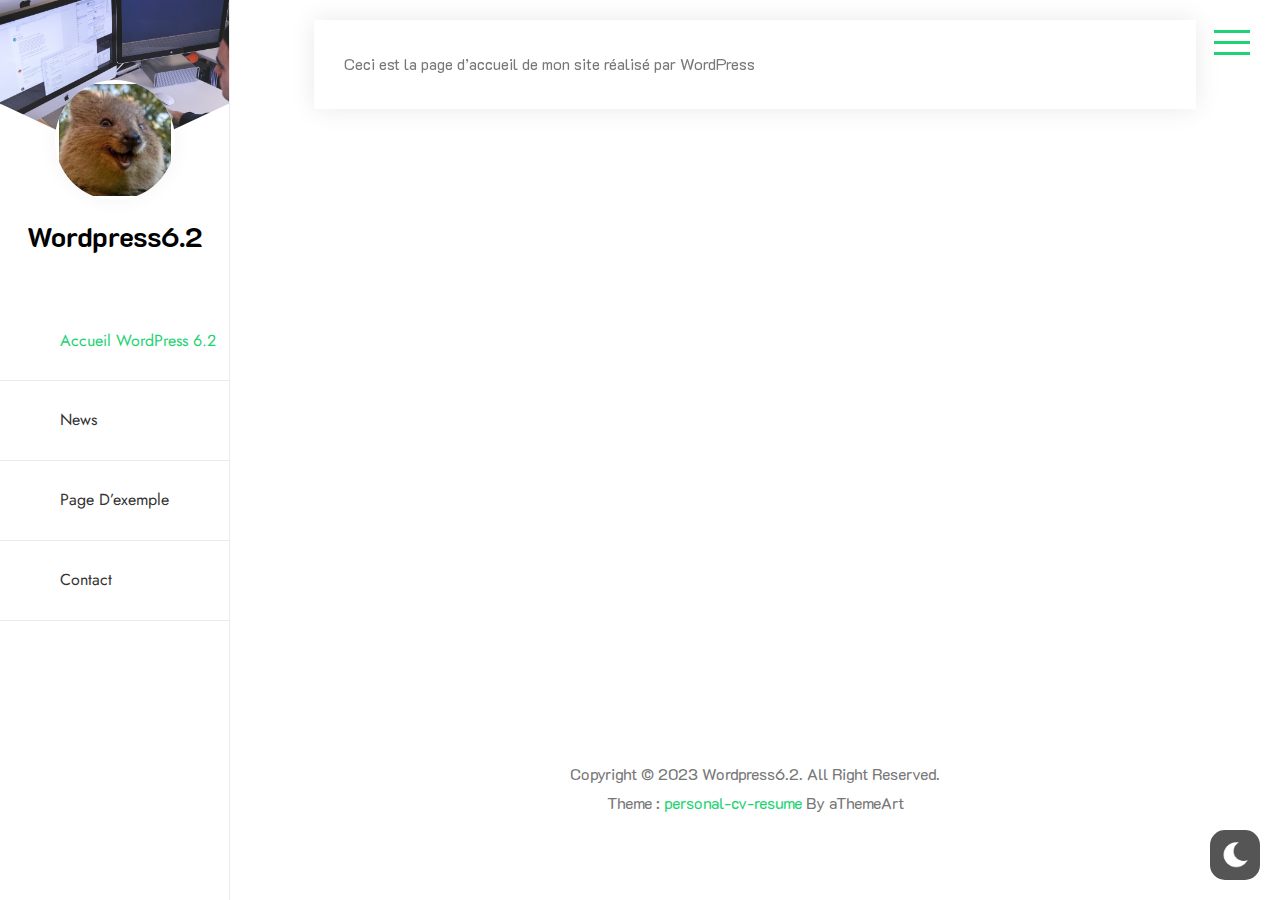
<file: WordPress_site_example/Exported-example_unsure/accueil-wordpress-6-2.html>
<!doctype html> <html lang="fr-FR"> <head> 	<meta charset="UTF-8"> 	<meta name="viewport" content="width=device-width, initial-scale=1"> 	<link rel="profile" href="https://gmpg.org/xfn/11">  	<title>Wordpress6.2</title> <meta name="robots" content="index, follow"> <meta name="googlebot" content="index, follow, max-snippet:-1, max-image-preview:large, max-video-preview:-1"> <meta name="bingbot" content="index, follow, max-snippet:-1, max-image-preview:large, max-video-preview:-1"> <link rel="canonical" href="http://127.0.0.1/localtests/wordpress-6.2.2/wordpress/"> <script type="application/ld+json">{"@context":"http:\/\/schema.org","@type":"WebSite","name":"Wordpress6.2","alternateName":"Wordpress6.2","description":"","url":"http:\/\/127.0.0.1\/localtests\/wordpress-6.2.2\/wordpress","potentialAction":{"@type":"SearchAction","target":{"@type":"EntryPoint","urlTemplate":"http:\/\/127.0.0.1\/localtests\/wordpress-6.2.2\/wordpress\/?s={search_term_string}"},"query-input":"required name=search_term_string"}}</script> <meta property="og:url" content="http://127.0.0.1/localtests/wordpress-6.2.2/wordpress/"> <meta property="og:site_name" content="Wordpress6.2"> <meta property="og:locale" content="fr_FR"> <meta property="og:type" content="website"> <meta property="og:title" content="Wordpress6.2"> <meta property="og:description" content="Ceci est la page d&rsquo;accueil de mon site réalisé par WordPress"> <meta property="fb:pages" content=""> <meta property="fb:admins" content=""> <meta property="fb:app_id" content=""> <meta name="twitter:card" content="summary"> <meta name="twitter:title" content="Wordpress6.2"> <meta name="twitter:description" content="Ceci est la page d&rsquo;accueil de mon site réalisé par WordPress"> <link rel='dns-prefetch' href='//fonts.googleapis.com' /> <link rel="alternate" type="application/rss+xml" title="Wordpress6.2 &raquo; Flux" href="http://127.0.0.1/localtests/wordpress-6.2.2/wordpress/feed/" /> <link rel="alternate" type="application/rss+xml" title="Wordpress6.2 &raquo; Flux des commentaires" href="http://127.0.0.1/localtests/wordpress-6.2.2/wordpress/comments/feed/" /> <script type="application/ld+json">{"@context":"https:\/\/schema.org","@type":"Person","name":"Sam. A.","url":"http:\/\/127.0.0.1\/localtests\/wordpress-6.2.2\/wordpress"}</script> <script>
window._wpemojiSettings = {"baseUrl":"https:\/\/s.w.org\/images\/core\/emoji\/14.0.0\/72x72\/","ext":".png","svgUrl":"https:\/\/s.w.org\/images\/core\/emoji\/14.0.0\/svg\/","svgExt":".svg","source":{"concatemoji":"http:\/\/127.0.0.1\/localtests\/wordpress-6.2.2\/wordpress\/wp-includes\/js\/wp-emoji-release.min.js?ver=6.3"}};
/*! This file is auto-generated */
!function(i,n){var o,s,e;function c(e){try{var t={supportTests:e,timestamp:(new Date).valueOf()};sessionStorage.setItem(o,JSON.stringify(t))}catch(e){}}function p(e,t,n){e.clearRect(0,0,e.canvas.width,e.canvas.height),e.fillText(t,0,0);var t=new Uint32Array(e.getImageData(0,0,e.canvas.width,e.canvas.height).data),r=(e.clearRect(0,0,e.canvas.width,e.canvas.height),e.fillText(n,0,0),new Uint32Array(e.getImageData(0,0,e.canvas.width,e.canvas.height).data));return t.every(function(e,t){return e===r[t]})}function u(e,t,n){switch(t){case"flag":return n(e,"\ud83c\udff3\ufe0f\u200d\u26a7\ufe0f","\ud83c\udff3\ufe0f\u200b\u26a7\ufe0f")?!1:!n(e,"\ud83c\uddfa\ud83c\uddf3","\ud83c\uddfa\u200b\ud83c\uddf3")&&!n(e,"\ud83c\udff4\udb40\udc67\udb40\udc62\udb40\udc65\udb40\udc6e\udb40\udc67\udb40\udc7f","\ud83c\udff4\u200b\udb40\udc67\u200b\udb40\udc62\u200b\udb40\udc65\u200b\udb40\udc6e\u200b\udb40\udc67\u200b\udb40\udc7f");case"emoji":return!n(e,"\ud83e\udef1\ud83c\udffb\u200d\ud83e\udef2\ud83c\udfff","\ud83e\udef1\ud83c\udffb\u200b\ud83e\udef2\ud83c\udfff")}return!1}function f(e,t,n){var r="undefined"!=typeof WorkerGlobalScope&&self instanceof WorkerGlobalScope?new OffscreenCanvas(300,150):i.createElement("canvas"),a=r.getContext("2d",{willReadFrequently:!0}),o=(a.textBaseline="top",a.font="600 32px Arial",{});return e.forEach(function(e){o[e]=t(a,e,n)}),o}function t(e){var t=i.createElement("script");t.src=e,t.defer=!0,i.head.appendChild(t)}"undefined"!=typeof Promise&&(o="wpEmojiSettingsSupports",s=["flag","emoji"],n.supports={everything:!0,everythingExceptFlag:!0},e=new Promise(function(e){i.addEventListener("DOMContentLoaded",e,{once:!0})}),new Promise(function(t){var n=function(){try{var e=JSON.parse(sessionStorage.getItem(o));if("object"==typeof e&&"number"==typeof e.timestamp&&(new Date).valueOf()<e.timestamp+604800&&"object"==typeof e.supportTests)return e.supportTests}catch(e){}return null}();if(!n){if("undefined"!=typeof Worker&&"undefined"!=typeof OffscreenCanvas&&"undefined"!=typeof URL&&URL.createObjectURL&&"undefined"!=typeof Blob)try{var e="postMessage("+f.toString()+"("+[JSON.stringify(s),u.toString(),p.toString()].join(",")+"));",r=new Blob([e],{type:"text/javascript"}),a=new Worker(URL.createObjectURL(r),{name:"wpTestEmojiSupports"});return void(a.onmessage=function(e){c(n=e.data),a.terminate(),t(n)})}catch(e){}c(n=f(s,u,p))}t(n)}).then(function(e){for(var t in e)n.supports[t]=e[t],n.supports.everything=n.supports.everything&&n.supports[t],"flag"!==t&&(n.supports.everythingExceptFlag=n.supports.everythingExceptFlag&&n.supports[t]);n.supports.everythingExceptFlag=n.supports.everythingExceptFlag&&!n.supports.flag,n.DOMReady=!1,n.readyCallback=function(){n.DOMReady=!0}}).then(function(){return e}).then(function(){var e;n.supports.everything||(n.readyCallback(),(e=n.source||{}).concatemoji?t(e.concatemoji):e.wpemoji&&e.twemoji&&(t(e.twemoji),t(e.wpemoji)))}))}((window,document),window._wpemojiSettings);
</script> <style> img.wp-smiley, img.emoji { 	display: inline !important; 	border: none !important; 	box-shadow: none !important; 	height: 1em !important; 	width: 1em !important; 	margin: 0 0.07em !important; 	vertical-align: -0.1em !important; 	background: none !important; 	padding: 0 !important; } </style> 	<link rel='stylesheet' id='wp-dark-mode-frontend-css' href='./css/wp-dark-mode-assets-css-frontend.min.css' media='all' /> <style id='wp-dark-mode-frontend-inline-css'> body{--wp-dark-mode-scale: 1;} </style> <link rel='stylesheet' id='wp-block-library-css' href='./css/dist-block-library-style.min.css' media='all' /> <style id='wp-block-library-theme-inline-css'> .wp-block-audio figcaption{color:#555;font-size:13px;text-align:center}.is-dark-theme .wp-block-audio figcaption{color:hsla(0,0%,100%,.65)}.wp-block-audio{margin:0 0 1em}.wp-block-code{border:1px solid #ccc;border-radius:4px;font-family:Menlo,Consolas,monaco,monospace;padding:.8em 1em}.wp-block-embed figcaption{color:#555;font-size:13px;text-align:center}.is-dark-theme .wp-block-embed figcaption{color:hsla(0,0%,100%,.65)}.wp-block-embed{margin:0 0 1em}.blocks-gallery-caption{color:#555;font-size:13px;text-align:center}.is-dark-theme .blocks-gallery-caption{color:hsla(0,0%,100%,.65)}.wp-block-image figcaption{color:#555;font-size:13px;text-align:center}.is-dark-theme .wp-block-image figcaption{color:hsla(0,0%,100%,.65)}.wp-block-image{margin:0 0 1em}.wp-block-pullquote{border-bottom:4px solid;border-top:4px solid;color:currentColor;margin-bottom:1.75em}.wp-block-pullquote cite,.wp-block-pullquote footer,.wp-block-pullquote__citation{color:currentColor;font-size:.8125em;font-style:normal;text-transform:uppercase}.wp-block-quote{border-left:.25em solid;margin:0 0 1.75em;padding-left:1em}.wp-block-quote cite,.wp-block-quote footer{color:currentColor;font-size:.8125em;font-style:normal;position:relative}.wp-block-quote.has-text-align-right{border-left:none;border-right:.25em solid;padding-left:0;padding-right:1em}.wp-block-quote.has-text-align-center{border:none;padding-left:0}.wp-block-quote.is-large,.wp-block-quote.is-style-large,.wp-block-quote.is-style-plain{border:none}.wp-block-search .wp-block-search__label{font-weight:700}.wp-block-search__button{border:1px solid #ccc;padding:.375em .625em}:where(.wp-block-group.has-background){padding:1.25em 2.375em}.wp-block-separator.has-css-opacity{opacity:.4}.wp-block-separator{border:none;border-bottom:2px solid;margin-left:auto;margin-right:auto}.wp-block-separator.has-alpha-channel-opacity{opacity:1}.wp-block-separator:not(.is-style-wide):not(.is-style-dots){width:100px}.wp-block-separator.has-background:not(.is-style-dots){border-bottom:none;height:1px}.wp-block-separator.has-background:not(.is-style-wide):not(.is-style-dots){height:2px}.wp-block-table{margin:0 0 1em}.wp-block-table td,.wp-block-table th{word-break:normal}.wp-block-table figcaption{color:#555;font-size:13px;text-align:center}.is-dark-theme .wp-block-table figcaption{color:hsla(0,0%,100%,.65)}.wp-block-video figcaption{color:#555;font-size:13px;text-align:center}.is-dark-theme .wp-block-video figcaption{color:hsla(0,0%,100%,.65)}.wp-block-video{margin:0 0 1em}.wp-block-template-part.has-background{margin-bottom:0;margin-top:0;padding:1.25em 2.375em} </style> <style id='classic-theme-styles-inline-css'> /*! This file is auto-generated */ .wp-block-button__link{color:#fff;background-color:#32373c;border-radius:9999px;box-shadow:none;text-decoration:none;padding:calc(.667em + 2px) calc(1.333em + 2px);font-size:1.125em}.wp-block-file__button{background:#32373c;color:#fff;text-decoration:none} </style> <style id='global-styles-inline-css'> body{--wp--preset--color--black: #000000;--wp--preset--color--cyan-bluish-gray: #abb8c3;--wp--preset--color--white: #ffffff;--wp--preset--color--pale-pink: #f78da7;--wp--preset--color--vivid-red: #cf2e2e;--wp--preset--color--luminous-vivid-orange: #ff6900;--wp--preset--color--luminous-vivid-amber: #fcb900;--wp--preset--color--light-green-cyan: #7bdcb5;--wp--preset--color--vivid-green-cyan: #00d084;--wp--preset--color--pale-cyan-blue: #8ed1fc;--wp--preset--color--vivid-cyan-blue: #0693e3;--wp--preset--color--vivid-purple: #9b51e0;--wp--preset--gradient--vivid-cyan-blue-to-vivid-purple: linear-gradient(135deg,rgba(6,147,227,1) 0%,rgb(155,81,224) 100%);--wp--preset--gradient--light-green-cyan-to-vivid-green-cyan: linear-gradient(135deg,rgb(122,220,180) 0%,rgb(0,208,130) 100%);--wp--preset--gradient--luminous-vivid-amber-to-luminous-vivid-orange: linear-gradient(135deg,rgba(252,185,0,1) 0%,rgba(255,105,0,1) 100%);--wp--preset--gradient--luminous-vivid-orange-to-vivid-red: linear-gradient(135deg,rgba(255,105,0,1) 0%,rgb(207,46,46) 100%);--wp--preset--gradient--very-light-gray-to-cyan-bluish-gray: linear-gradient(135deg,rgb(238,238,238) 0%,rgb(169,184,195) 100%);--wp--preset--gradient--cool-to-warm-spectrum: linear-gradient(135deg,rgb(74,234,220) 0%,rgb(151,120,209) 20%,rgb(207,42,186) 40%,rgb(238,44,130) 60%,rgb(251,105,98) 80%,rgb(254,248,76) 100%);--wp--preset--gradient--blush-light-purple: linear-gradient(135deg,rgb(255,206,236) 0%,rgb(152,150,240) 100%);--wp--preset--gradient--blush-bordeaux: linear-gradient(135deg,rgb(254,205,165) 0%,rgb(254,45,45) 50%,rgb(107,0,62) 100%);--wp--preset--gradient--luminous-dusk: linear-gradient(135deg,rgb(255,203,112) 0%,rgb(199,81,192) 50%,rgb(65,88,208) 100%);--wp--preset--gradient--pale-ocean: linear-gradient(135deg,rgb(255,245,203) 0%,rgb(182,227,212) 50%,rgb(51,167,181) 100%);--wp--preset--gradient--electric-grass: linear-gradient(135deg,rgb(202,248,128) 0%,rgb(113,206,126) 100%);--wp--preset--gradient--midnight: linear-gradient(135deg,rgb(2,3,129) 0%,rgb(40,116,252) 100%);--wp--preset--font-size--small: 13px;--wp--preset--font-size--medium: 20px;--wp--preset--font-size--large: 36px;--wp--preset--font-size--x-large: 42px;--wp--preset--spacing--20: 0.44rem;--wp--preset--spacing--30: 0.67rem;--wp--preset--spacing--40: 1rem;--wp--preset--spacing--50: 1.5rem;--wp--preset--spacing--60: 2.25rem;--wp--preset--spacing--70: 3.38rem;--wp--preset--spacing--80: 5.06rem;--wp--preset--shadow--natural: 6px 6px 9px rgba(0, 0, 0, 0.2);--wp--preset--shadow--deep: 12px 12px 50px rgba(0, 0, 0, 0.4);--wp--preset--shadow--sharp: 6px 6px 0px rgba(0, 0, 0, 0.2);--wp--preset--shadow--outlined: 6px 6px 0px -3px rgba(255, 255, 255, 1), 6px 6px rgba(0, 0, 0, 1);--wp--preset--shadow--crisp: 6px 6px 0px rgba(0, 0, 0, 1);}:where(.is-layout-flex){gap: 0.5em;}:where(.is-layout-grid){gap: 0.5em;}body .is-layout-flow > .alignleft{float: left;margin-inline-start: 0;margin-inline-end: 2em;}body .is-layout-flow > .alignright{float: right;margin-inline-start: 2em;margin-inline-end: 0;}body .is-layout-flow > .aligncenter{margin-left: auto !important;margin-right: auto !important;}body .is-layout-constrained > .alignleft{float: left;margin-inline-start: 0;margin-inline-end: 2em;}body .is-layout-constrained > .alignright{float: right;margin-inline-start: 2em;margin-inline-end: 0;}body .is-layout-constrained > .aligncenter{margin-left: auto !important;margin-right: auto !important;}body .is-layout-constrained > :where(:not(.alignleft):not(.alignright):not(.alignfull)){max-width: var(--wp--style--global--content-size);margin-left: auto !important;margin-right: auto !important;}body .is-layout-constrained > .alignwide{max-width: var(--wp--style--global--wide-size);}body .is-layout-flex{display: flex;}body .is-layout-flex{flex-wrap: wrap;align-items: center;}body .is-layout-flex > *{margin: 0;}body .is-layout-grid{display: grid;}body .is-layout-grid > *{margin: 0;}:where(.wp-block-columns.is-layout-flex){gap: 2em;}:where(.wp-block-columns.is-layout-grid){gap: 2em;}:where(.wp-block-post-template.is-layout-flex){gap: 1.25em;}:where(.wp-block-post-template.is-layout-grid){gap: 1.25em;}.has-black-color{color: var(--wp--preset--color--black) !important;}.has-cyan-bluish-gray-color{color: var(--wp--preset--color--cyan-bluish-gray) !important;}.has-white-color{color: var(--wp--preset--color--white) !important;}.has-pale-pink-color{color: var(--wp--preset--color--pale-pink) !important;}.has-vivid-red-color{color: var(--wp--preset--color--vivid-red) !important;}.has-luminous-vivid-orange-color{color: var(--wp--preset--color--luminous-vivid-orange) !important;}.has-luminous-vivid-amber-color{color: var(--wp--preset--color--luminous-vivid-amber) !important;}.has-light-green-cyan-color{color: var(--wp--preset--color--light-green-cyan) !important;}.has-vivid-green-cyan-color{color: var(--wp--preset--color--vivid-green-cyan) !important;}.has-pale-cyan-blue-color{color: var(--wp--preset--color--pale-cyan-blue) !important;}.has-vivid-cyan-blue-color{color: var(--wp--preset--color--vivid-cyan-blue) !important;}.has-vivid-purple-color{color: var(--wp--preset--color--vivid-purple) !important;}.has-black-background-color{background-color: var(--wp--preset--color--black) !important;}.has-cyan-bluish-gray-background-color{background-color: var(--wp--preset--color--cyan-bluish-gray) !important;}.has-white-background-color{background-color: var(--wp--preset--color--white) !important;}.has-pale-pink-background-color{background-color: var(--wp--preset--color--pale-pink) !important;}.has-vivid-red-background-color{background-color: var(--wp--preset--color--vivid-red) !important;}.has-luminous-vivid-orange-background-color{background-color: var(--wp--preset--color--luminous-vivid-orange) !important;}.has-luminous-vivid-amber-background-color{background-color: var(--wp--preset--color--luminous-vivid-amber) !important;}.has-light-green-cyan-background-color{background-color: var(--wp--preset--color--light-green-cyan) !important;}.has-vivid-green-cyan-background-color{background-color: var(--wp--preset--color--vivid-green-cyan) !important;}.has-pale-cyan-blue-background-color{background-color: var(--wp--preset--color--pale-cyan-blue) !important;}.has-vivid-cyan-blue-background-color{background-color: var(--wp--preset--color--vivid-cyan-blue) !important;}.has-vivid-purple-background-color{background-color: var(--wp--preset--color--vivid-purple) !important;}.has-black-border-color{border-color: var(--wp--preset--color--black) !important;}.has-cyan-bluish-gray-border-color{border-color: var(--wp--preset--color--cyan-bluish-gray) !important;}.has-white-border-color{border-color: var(--wp--preset--color--white) !important;}.has-pale-pink-border-color{border-color: var(--wp--preset--color--pale-pink) !important;}.has-vivid-red-border-color{border-color: var(--wp--preset--color--vivid-red) !important;}.has-luminous-vivid-orange-border-color{border-color: var(--wp--preset--color--luminous-vivid-orange) !important;}.has-luminous-vivid-amber-border-color{border-color: var(--wp--preset--color--luminous-vivid-amber) !important;}.has-light-green-cyan-border-color{border-color: var(--wp--preset--color--light-green-cyan) !important;}.has-vivid-green-cyan-border-color{border-color: var(--wp--preset--color--vivid-green-cyan) !important;}.has-pale-cyan-blue-border-color{border-color: var(--wp--preset--color--pale-cyan-blue) !important;}.has-vivid-cyan-blue-border-color{border-color: var(--wp--preset--color--vivid-cyan-blue) !important;}.has-vivid-purple-border-color{border-color: var(--wp--preset--color--vivid-purple) !important;}.has-vivid-cyan-blue-to-vivid-purple-gradient-background{background: var(--wp--preset--gradient--vivid-cyan-blue-to-vivid-purple) !important;}.has-light-green-cyan-to-vivid-green-cyan-gradient-background{background: var(--wp--preset--gradient--light-green-cyan-to-vivid-green-cyan) !important;}.has-luminous-vivid-amber-to-luminous-vivid-orange-gradient-background{background: var(--wp--preset--gradient--luminous-vivid-amber-to-luminous-vivid-orange) !important;}.has-luminous-vivid-orange-to-vivid-red-gradient-background{background: var(--wp--preset--gradient--luminous-vivid-orange-to-vivid-red) !important;}.has-very-light-gray-to-cyan-bluish-gray-gradient-background{background: var(--wp--preset--gradient--very-light-gray-to-cyan-bluish-gray) !important;}.has-cool-to-warm-spectrum-gradient-background{background: var(--wp--preset--gradient--cool-to-warm-spectrum) !important;}.has-blush-light-purple-gradient-background{background: var(--wp--preset--gradient--blush-light-purple) !important;}.has-blush-bordeaux-gradient-background{background: var(--wp--preset--gradient--blush-bordeaux) !important;}.has-luminous-dusk-gradient-background{background: var(--wp--preset--gradient--luminous-dusk) !important;}.has-pale-ocean-gradient-background{background: var(--wp--preset--gradient--pale-ocean) !important;}.has-electric-grass-gradient-background{background: var(--wp--preset--gradient--electric-grass) !important;}.has-midnight-gradient-background{background: var(--wp--preset--gradient--midnight) !important;}.has-small-font-size{font-size: var(--wp--preset--font-size--small) !important;}.has-medium-font-size{font-size: var(--wp--preset--font-size--medium) !important;}.has-large-font-size{font-size: var(--wp--preset--font-size--large) !important;}.has-x-large-font-size{font-size: var(--wp--preset--font-size--x-large) !important;} .wp-block-navigation a:where(:not(.wp-element-button)){color: inherit;} :where(.wp-block-post-template.is-layout-flex){gap: 1.25em;}:where(.wp-block-post-template.is-layout-grid){gap: 1.25em;} :where(.wp-block-columns.is-layout-flex){gap: 2em;}:where(.wp-block-columns.is-layout-grid){gap: 2em;} .wp-block-pullquote{font-size: 1.5em;line-height: 1.6;} </style> <link rel='stylesheet' id='google-font-css' href='https://fonts.googleapis.com/css?family=K2D%3A300%2C400%2C500%2C600%2C700%7CRoboto%3A400%2C500%2C700%7CJost%3A400%2C500%2C700&#038;display=swap&#038;ver=6.3' media='all' /> <link rel='stylesheet' id='fontawesome-css' href='./css/personal-cv-resume-vendors-font-awesome-css-all.css' media='all' /> <link rel='stylesheet' id='bootstrap-css' href='./css/personal-cv-resume-vendors-bootstrap-css-bootstrap.css' media='all' /> <link rel='stylesheet' id='fancybox-css' href='./css/personal-cv-resume-vendors-fancybox-jquery.fancybox.css' media='all' /> <link rel='stylesheet' id='owl-carousel-css' href='./css/personal-cv-resume-vendors-owl-carousel-animate.css' media='all' /> <link rel='stylesheet' id='owl-animate-css' href='./css/personal-cv-resume-vendors-owl-carousel-owl.animate.css' media='all' /> <link rel='stylesheet' id='aos-next-css' href='./css/personal-cv-resume-vendors-aos-next-aos.css' media='all' /> <link rel='stylesheet' id='personal-cv-resume-css-css' href='./css/personal-cv-resume-assets-css-personal-cv-resume.css' media='all' /> <link rel='stylesheet' id='dashicons-css' href='./css/6tb-dashicons.min.css' media='all' /> <link rel='stylesheet' id='personal-cv-resume-style-css' href='./css/personal-cv-resume-style.css' media='all' /> <link rel='stylesheet' id='elementor-icons-css' href='./css/elementor-assets-lib-eicons-css-elementor-icons.min.css' media='all' /> <link rel='stylesheet' id='elementor-frontend-css' href='./css/elementor-assets-css-frontend-lite.min.css' media='all' /> <link rel='stylesheet' id='swiper-css' href='./css/elementor-assets-lib-swiper-v8-css-swiper.min.css' media='all' /> <link rel='stylesheet' id='elementor-post-42-css' href='./css/elementor-css-post-42.css' media='all' /> <link rel='stylesheet' id='elementor-global-css' href='./css/elementor-css-global.css' media='all' /> <link rel='stylesheet' id='google-fonts-1-css' href='https://fonts.googleapis.com/css?family=Roboto%3A100%2C100italic%2C200%2C200italic%2C300%2C300italic%2C400%2C400italic%2C500%2C500italic%2C600%2C600italic%2C700%2C700italic%2C800%2C800italic%2C900%2C900italic%7CRoboto+Slab%3A100%2C100italic%2C200%2C200italic%2C300%2C300italic%2C400%2C400italic%2C500%2C500italic%2C600%2C600italic%2C700%2C700italic%2C800%2C800italic%2C900%2C900italic&#038;display=swap&#038;ver=6.3' media='all' /> <link rel="preconnect" href="https://fonts.gstatic.com/" crossorigin>        <script>
            /* <![CDATA[ */
            var rcewpp = {
                "ajax_url":"http://127.0.0.1/localtests/wordpress-6.2.2/wordpress/wp-admin/admin-ajax.php",
                "nonce": "2a6f4bd6c8",
                "home_url": "http://127.0.0.1/localtests/wordpress-6.2.2/wordpress/",
                "settings_icon": 'http://127.0.0.1/localtests/wordpress-6.2.2/wordpress/wp-content/plugins/export-wp-page-to-static-html/admin/images/settings.png',
                "settings_hover_icon": 'http://127.0.0.1/localtests/wordpress-6.2.2/wordpress/wp-content/plugins/export-wp-page-to-static-html/admin/images/settings_hover.png'
            };
            /* ]]\> */
        </script>         <script src='./js/wp-dark-mode-assets-js-dark-mode.min.js' id='wp-dark-mode-js-js'></script> <script id='wp-dark-mode-frontend-js-extra'>
var wpDarkMode = {"config":{"brightness":100,"contrast":90,"sepia":10},"enable_preset":"","customize_colors":"","colors":{"bg":"#000","text":"#dfdedb","link":"#e58c17"},"enable_frontend":"1","enable_backend":"1","enable_os_mode":"1","excludes":"rs-fullwidth-wrap, .mejs-container, ._channels-container","includes":"","is_excluded":"","remember_darkmode":"","default_mode":"","keyboard_shortcut":"1","url_parameter":"","images":"","videos":"","is_pro_active":"","is_ultimate_active":"","pro_version":"0","is_elementor_editor":"","is_block_editor":"","frontend_mode":"","pluginUrl":"http:\/\/127.0.0.1\/localtests\/wordpress-6.2.2\/wordpress\/wp-content\/plugins\/wp-dark-mode\/"};
</script> <script src='./js/wp-dark-mode-assets-js-frontend.min.js' id='wp-dark-mode-frontend-js'></script> <script src='./js/jquery-jquery.min.js' id='jquery-core-js'></script> <script src='./js/jquery-jquery-migrate.min.js' id='jquery-migrate-js'></script> <link rel="https://api.w.org/" href="http://127.0.0.1/localtests/wordpress-6.2.2/wordpress/wp-json/" /><link rel="alternate" type="application/json" href="http://127.0.0.1/localtests/wordpress-6.2.2/wordpress/wp-json/wp/v2/pages/13" /><link rel="EditURI" type="application/rsd+xml" title="RSD" href="http://127.0.0.1/localtests/wordpress-6.2.2/wordpress/xmlrpc.php?rsd" /> <meta name="generator" content="WordPress 6.3" /> <link rel='shortlink' href='http://127.0.0.1/localtests/wordpress-6.2.2/wordpress/' /> <link rel="alternate" type="application/json+oembed" href="http://127.0.0.1/localtests/wordpress-6.2.2/wordpress/wp-json/oembed/1.0/embed?url=http%3A%2F%2F127.0.0.1%2Flocaltests%2Fwordpress-6.2.2%2Fwordpress%2F" /> <link rel="alternate" type="text/xml+oembed" href="http://127.0.0.1/localtests/wordpress-6.2.2/wordpress/wp-json/oembed/1.0/embed?url=http%3A%2F%2F127.0.0.1%2Flocaltests%2Fwordpress-6.2.2%2Fwordpress%2F&#038;format=xml" /> <meta name="generator" content="Elementor 3.14.1; features: e_dom_optimization, e_optimized_assets_loading, e_optimized_css_loading, a11y_improvements, additional_custom_breakpoints; settings: css_print_method-external, google_font-enabled, font_display-swap">  <style>.recentcomments a{display:inline !important;padding:0 !important;margin:0 !important;}</style><link rel="icon" href="./images/cropped-meerkat_head-1-32x32.png" sizes="32x32" /> <link rel="icon" href="./images/cropped-meerkat_head-1-192x192.png" sizes="192x192" /> <link rel="apple-touch-icon" href="./images/cropped-meerkat_head-1-180x180.png" /> <meta name="msapplication-TileImage" content="http://127.0.0.1/localtests/wordpress-6.2.2/wordpress/wp-content/uploads/2023/07/cropped-meerkat_head-1-270x270.png" /> <style id="wpforms-css-vars-root"> 				:root { 					--wpforms-field-border-radius: 3px; --wpforms-field-background-color: #ffffff; --wpforms-field-border-color: rgba( 0, 0, 0, 0.25 ); --wpforms-field-text-color: rgba( 0, 0, 0, 0.7 ); --wpforms-label-color: rgba( 0, 0, 0, 0.85 ); --wpforms-label-sublabel-color: rgba( 0, 0, 0, 0.55 ); --wpforms-label-error-color: #d63637; --wpforms-button-border-radius: 3px; --wpforms-button-background-color: #066aab; --wpforms-button-text-color: #ffffff; --wpforms-field-size-input-height: 43px; --wpforms-field-size-input-spacing: 15px; --wpforms-field-size-font-size: 16px; --wpforms-field-size-line-height: 19px; --wpforms-field-size-padding-h: 14px; --wpforms-field-size-checkbox-size: 16px; --wpforms-field-size-sublabel-spacing: 5px; --wpforms-field-size-icon-size: 1; --wpforms-label-size-font-size: 16px; --wpforms-label-size-line-height: 19px; --wpforms-label-size-sublabel-font-size: 14px; --wpforms-label-size-sublabel-line-height: 17px; --wpforms-button-size-font-size: 17px; --wpforms-button-size-height: 41px; --wpforms-button-size-padding-h: 15px; --wpforms-button-size-margin-top: 10px;  				} 			</style></head>  <body class="home page-template-default page page-id-13 wp-custom-logo wp-embed-responsive elementor-default elementor-kit-42 elementor-page elementor-page-13"> <div id="page" class="site">  <a class="skip-link screen-reader-text" href="#primary">Skip to content</a>		<div id="aside-nav-wrapper" class="fixed">  			<button class="side-bar-icon" id="sidebar-actions-header">  	            <span></span>  	            <span></span>  	            <span></span>  	        </button>  			<div class="header-wrap">  				<div class="logo-wrap profile-wrp"><div class="wp-header-image" style="background-image: url(./images/personal-cv-resume-assets-image-custom-header.jpg);background-size:cover"></div><div class="my-photo"><a href="./index.html" class="custom-logo-link" rel="home"><img width="250" height="250" src="./images/2023-07-cropped-Quokka.png" class="custom-logo" alt="Wordpress6.2" /></a></div></div><div class="branding-text"><h3><a href="./index.html" rel="home" class="site-title">Wordpress6.2</a></h3></div>				       <nav id="navbar" class="navbar-fill">  			  		<ul id="menu-main" class="emart-main-menu navigation-menu"><li id="menu-item-32" class="menu-item menu-item-type-post_type menu-item-object-page menu-item-home current-menu-item page_item page-item-13 current_page_item menu-item-32"><a href="./index.html" aria-current="page">Accueil WordPress 6.2</a></li> <li id="menu-item-33" class="menu-item menu-item-type-post_type menu-item-object-page menu-item-33"><a href="./news.html">News</a></li> <li id="menu-item-34" class="menu-item menu-item-type-post_type menu-item-object-page menu-item-34"><a href="http://127.0.0.1/localtests/wordpress-6.2.2/wordpress/page-d-exemple/">Page d’exemple</a></li> <li id="menu-item-64" class="menu-item menu-item-type-post_type menu-item-object-page menu-item-64"><a href="./contact.html">Contact</a></li> </ul>		  		</nav>  					</div>  		</div>  			<div id="fly-sidebar">           <button class="side-bar-icon" id="sidebar-actions">              <span></span>              <span></span>              <span></span>          </button>                    <div class="sidewrapper sidenav">          	 <aside id="secondary" class="widget-area"> 	<section id="calendar-2" class="widget widget_calendar"><h3 class="widget-title"><span>calendar</span></h3><div id="calendar_wrap" class="calendar_wrap"><table id="wp-calendar" class="wp-calendar-table"> 	<caption>août 2023</caption> 	<thead> 	<tr> 		<th scope="col" title="lundi">L</th> 		<th scope="col" title="mardi">M</th> 		<th scope="col" title="mercredi">M</th> 		<th scope="col" title="jeudi">J</th> 		<th scope="col" title="vendredi">V</th> 		<th scope="col" title="samedi">S</th> 		<th scope="col" title="dimanche">D</th> 	</tr> 	</thead> 	<tbody> 	<tr> 		<td colspan="1" class="pad">&nbsp;</td><td>1</td><td>2</td><td>3</td><td>4</td><td>5</td><td>6</td> 	</tr> 	<tr> 		<td>7</td><td>8</td><td>9</td><td>10</td><td>11</td><td>12</td><td>13</td> 	</tr> 	<tr> 		<td id="today">14</td><td>15</td><td>16</td><td>17</td><td>18</td><td>19</td><td>20</td> 	</tr> 	<tr> 		<td>21</td><td>22</td><td>23</td><td>24</td><td>25</td><td>26</td><td>27</td> 	</tr> 	<tr> 		<td>28</td><td>29</td><td>30</td><td>31</td> 		<td class="pad" colspan="3">&nbsp;</td> 	</tr> 	</tbody> 	</table><nav aria-label="Mois précédents et suivants" class="wp-calendar-nav"> 		<span class="wp-calendar-nav-prev"><a href="http://127.0.0.1/localtests/wordpress-6.2.2/wordpress/2023/07/">&laquo; Juil</a></span> 		<span class="pad">&nbsp;</span> 		<span class="wp-calendar-nav-next">&nbsp;</span> 	</nav></div></section><section id="recent-comments-2" class="widget widget_recent_comments"><h3 class="widget-title"><span>Lastest comments</span></h3><ul id="recentcomments"><li class="recentcomments"><span class="comment-author-link"><a href="https://fr.wordpress.org/" class="url" rel="ugc external nofollow">Un commentateur ou commentatrice WordPress</a></span> dans <a href="http://127.0.0.1/localtests/wordpress-6.2.2/wordpress/2023/07/25/bonjour-tout-le-monde/#comment-1">Bonjour tout le monde !</a></li></ul></section></aside><!-- #secondary -->         </div>      </div>            <div id="content" class="site-content"  > <div id="primary" class="content-area container">          				<div class="row"><div class="col-md-12 bcf-main-content">  	   					<main id="main" class="site-main">	  		 <article id="post-13" class="content-post-wrap post-13 page type-page status-publish hentry" data-aos="fade-up">   	     <div class="post">     	 		<div class="content-wrap"> <p>Ceci est la page d&rsquo;accueil de mon site réalisé par WordPress</p> </div>    </div>      </article><!-- #post-13 -->  </main>  	   			</div></div></div></div><!-- #content -->  	 <footer id="colophon" class="site-footer"><div class="site_info"><div class="container text-center"><a id="backToTop" class="ui-to-top active"><i class="icofont-rounded-up parallax"></i></a><div class="text">Copyright &copy; 2023 Wordpress6.2. All Right Reserved.<span class="dev_info">Theme : <a href="https://athemeart.com/downloads/personal-cv-resume/" target="_blank" rel="nofollow">personal-cv-resume</a> By aThemeArt</span></div></div></div></footer></div><!-- #page -->  			<script>
				;(function () { window.wpDarkMode = {"config":{"brightness":100,"contrast":90,"sepia":10},"enable_preset":false,"customize_colors":false,"colors":{"bg":"#000","text":"#dfdedb","link":"#e58c17"},"enable_frontend":true,"enable_backend":true,"enable_os_mode":true,"excludes":"rs-fullwidth-wrap, .mejs-container, ._channels-container","includes":"","is_excluded":false,"remember_darkmode":false,"default_mode":false,"keyboard_shortcut":true,"url_parameter":false,"images":"","videos":"","is_pro_active":false,"is_ultimate_active":false,"pro_version":0,"is_elementor_editor":false,"is_block_editor":false,"frontend_mode":false,"pluginUrl":"http:\/\/127.0.0.1\/localtests\/wordpress-6.2.2\/wordpress\/wp-content\/plugins\/wp-dark-mode\/"}; 
					window.checkOsDarkMode = () => { if (!window.wpDarkMode.enable_os_mode || localStorage.getItem('wp_dark_mode_active')) return false; 
						const darkMediaQuery = window.matchMedia('(prefers-color-scheme: dark)'); 
						if (darkMediaQuery.matches) return true; 
						try { darkMediaQuery.addEventListener('change', function(e) { return e.matches == true; }); } catch (e1) { 
							try { darkMediaQuery.addListener(function(e) { return e.matches == true; }); } catch (e2) { console.error(e2); return false; } } return false; }; 
						const is_saved = localStorage.getItem('wp_dark_mode_active'); const shouldDarkMode = is_saved == '1' || (!is_saved && window.checkOsDarkMode()); 
						if (shouldDarkMode) { const isCustomColor = parseInt("");
							const isPerformanceMode = Boolean(); if (!isCustomColor && !isPerformanceMode) { if (document.getElementById('pre_css')) { document.getElementById('pre_css').remove(); } 
							if ('' === ``) { if ( typeof DarkMode === 'object') DarkMode.enable(); } } } })(); 
			</script> 			 <div class="wp-dark-mode-switcher wp-dark-mode-ignore style-1  floating right_bottom">  	 	<label for="wp-dark-mode-switch" class="wp-dark-mode-ignore wp-dark-mode-none"> 		<div class="modes wp-dark-mode-ignore"> 			<img class="light" src="./images/wp-dark-mode-assets-images-btn-1-light.png" alt="Light"> 			<img class="dark" src="./images/wp-dark-mode-assets-images-btn-1-dark.png" alt="Dark"> 		</div> 	</label> </div><script src='./js/personal-cv-resume-vendors-bootstrap-js-bootstrap.js' id='bootstrap-js-js'></script> <script src='./js/personal-cv-resume-vendors-fancybox-jquery.fancybox.js' id='fancybox-js-js'></script> <script src='./js/personal-cv-resume-vendors-owl-carousel-owl.carousel.js' id='owl-carousel-js-js'></script> <script src='./js/personal-cv-resume-vendors-aos-next-aos.js' id='aos-next-js-js'></script> <script src='./js/personal-cv-resume-vendors-slimscroll-jquery.slimscroll.js' id='slimscroll-js'></script> <script src='./js/personal-cv-resume-assets-js-personal-cv-resume.js' id='personal-cv-resume-js-js'></script>  </body> </html>  <!-- Dynamic page generated in 1.412 seconds. --> <!-- Cached page generated by WP-Super-Cache on 2023-08-14 15:43:10 -->  <!-- super cache -->
</file>
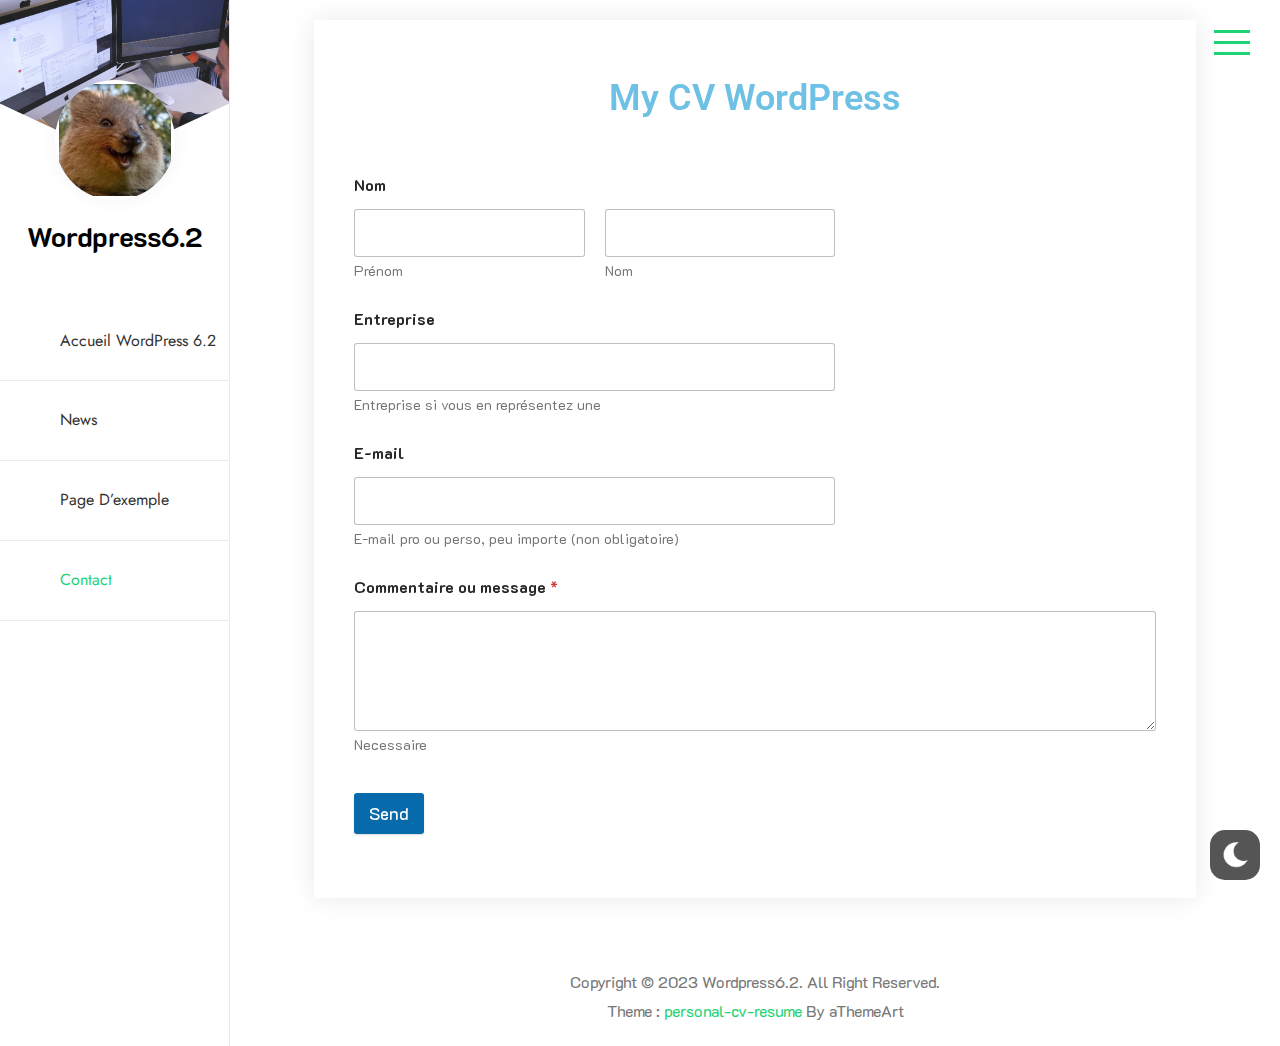
<file: WordPress_site_example/Exported-example_unsure/contact.html>
<!doctype html> <html lang="fr-FR"> <head> 	<meta charset="UTF-8"> 	<meta name="viewport" content="width=device-width, initial-scale=1"> 	<link rel="profile" href="https://gmpg.org/xfn/11">  	<title>Contact</title> <meta name="description" content="Page de contact d&#039;un site de teste WordPress"> <meta name="robots" content="index, follow"> <meta name="googlebot" content="index, follow, max-snippet:-1, max-image-preview:large, max-video-preview:-1"> <meta name="bingbot" content="index, follow, max-snippet:-1, max-image-preview:large, max-video-preview:-1"> <link rel="canonical" href="http://127.0.0.1/localtests/wordpress-6.2.2/wordpress/contact/"> <meta property="og:url" content="http://127.0.0.1/localtests/wordpress-6.2.2/wordpress/contact/"> <meta property="og:site_name" content="Wordpress6.2"> <meta property="og:locale" content="fr_FR"> <meta property="og:type" content="article"> <meta property="og:title" content="Contact"> <meta property="og:description" content="Page de contact d&#039;un site de teste WordPress"> <meta property="fb:pages" content=""> <meta property="fb:admins" content=""> <meta property="fb:app_id" content=""> <meta name="twitter:card" content="summary"> <meta name="twitter:title" content="Contact"> <meta name="twitter:description" content="Page de contact d&#039;un site de teste WordPress"> <link rel='dns-prefetch' href='//fonts.googleapis.com' /> <link rel="alternate" type="application/rss+xml" title="Wordpress6.2 &raquo; Flux" href="http://127.0.0.1/localtests/wordpress-6.2.2/wordpress/feed/" /> <link rel="alternate" type="application/rss+xml" title="Wordpress6.2 &raquo; Flux des commentaires" href="http://127.0.0.1/localtests/wordpress-6.2.2/wordpress/comments/feed/" /> <script>
window._wpemojiSettings = {"baseUrl":"https:\/\/s.w.org\/images\/core\/emoji\/14.0.0\/72x72\/","ext":".png","svgUrl":"https:\/\/s.w.org\/images\/core\/emoji\/14.0.0\/svg\/","svgExt":".svg","source":{"concatemoji":"http:\/\/127.0.0.1\/localtests\/wordpress-6.2.2\/wordpress\/wp-includes\/js\/wp-emoji-release.min.js?ver=6.3"}};
/*! This file is auto-generated */
!function(i,n){var o,s,e;function c(e){try{var t={supportTests:e,timestamp:(new Date).valueOf()};sessionStorage.setItem(o,JSON.stringify(t))}catch(e){}}function p(e,t,n){e.clearRect(0,0,e.canvas.width,e.canvas.height),e.fillText(t,0,0);var t=new Uint32Array(e.getImageData(0,0,e.canvas.width,e.canvas.height).data),r=(e.clearRect(0,0,e.canvas.width,e.canvas.height),e.fillText(n,0,0),new Uint32Array(e.getImageData(0,0,e.canvas.width,e.canvas.height).data));return t.every(function(e,t){return e===r[t]})}function u(e,t,n){switch(t){case"flag":return n(e,"\ud83c\udff3\ufe0f\u200d\u26a7\ufe0f","\ud83c\udff3\ufe0f\u200b\u26a7\ufe0f")?!1:!n(e,"\ud83c\uddfa\ud83c\uddf3","\ud83c\uddfa\u200b\ud83c\uddf3")&&!n(e,"\ud83c\udff4\udb40\udc67\udb40\udc62\udb40\udc65\udb40\udc6e\udb40\udc67\udb40\udc7f","\ud83c\udff4\u200b\udb40\udc67\u200b\udb40\udc62\u200b\udb40\udc65\u200b\udb40\udc6e\u200b\udb40\udc67\u200b\udb40\udc7f");case"emoji":return!n(e,"\ud83e\udef1\ud83c\udffb\u200d\ud83e\udef2\ud83c\udfff","\ud83e\udef1\ud83c\udffb\u200b\ud83e\udef2\ud83c\udfff")}return!1}function f(e,t,n){var r="undefined"!=typeof WorkerGlobalScope&&self instanceof WorkerGlobalScope?new OffscreenCanvas(300,150):i.createElement("canvas"),a=r.getContext("2d",{willReadFrequently:!0}),o=(a.textBaseline="top",a.font="600 32px Arial",{});return e.forEach(function(e){o[e]=t(a,e,n)}),o}function t(e){var t=i.createElement("script");t.src=e,t.defer=!0,i.head.appendChild(t)}"undefined"!=typeof Promise&&(o="wpEmojiSettingsSupports",s=["flag","emoji"],n.supports={everything:!0,everythingExceptFlag:!0},e=new Promise(function(e){i.addEventListener("DOMContentLoaded",e,{once:!0})}),new Promise(function(t){var n=function(){try{var e=JSON.parse(sessionStorage.getItem(o));if("object"==typeof e&&"number"==typeof e.timestamp&&(new Date).valueOf()<e.timestamp+604800&&"object"==typeof e.supportTests)return e.supportTests}catch(e){}return null}();if(!n){if("undefined"!=typeof Worker&&"undefined"!=typeof OffscreenCanvas&&"undefined"!=typeof URL&&URL.createObjectURL&&"undefined"!=typeof Blob)try{var e="postMessage("+f.toString()+"("+[JSON.stringify(s),u.toString(),p.toString()].join(",")+"));",r=new Blob([e],{type:"text/javascript"}),a=new Worker(URL.createObjectURL(r),{name:"wpTestEmojiSupports"});return void(a.onmessage=function(e){c(n=e.data),a.terminate(),t(n)})}catch(e){}c(n=f(s,u,p))}t(n)}).then(function(e){for(var t in e)n.supports[t]=e[t],n.supports.everything=n.supports.everything&&n.supports[t],"flag"!==t&&(n.supports.everythingExceptFlag=n.supports.everythingExceptFlag&&n.supports[t]);n.supports.everythingExceptFlag=n.supports.everythingExceptFlag&&!n.supports.flag,n.DOMReady=!1,n.readyCallback=function(){n.DOMReady=!0}}).then(function(){return e}).then(function(){var e;n.supports.everything||(n.readyCallback(),(e=n.source||{}).concatemoji?t(e.concatemoji):e.wpemoji&&e.twemoji&&(t(e.twemoji),t(e.wpemoji)))}))}((window,document),window._wpemojiSettings);
</script> <style> img.wp-smiley, img.emoji { 	display: inline !important; 	border: none !important; 	box-shadow: none !important; 	height: 1em !important; 	width: 1em !important; 	margin: 0 0.07em !important; 	vertical-align: -0.1em !important; 	background: none !important; 	padding: 0 !important; } </style> 	<link rel='stylesheet' id='wp-dark-mode-frontend-css' href='./css/wp-dark-mode-assets-css-frontend.min.css' media='all' /> <style id='wp-dark-mode-frontend-inline-css'> body{--wp-dark-mode-scale: 1;} </style> <link rel='stylesheet' id='wp-block-library-css' href='./css/dist-block-library-style.min.css' media='all' /> <style id='wp-block-library-theme-inline-css'> .wp-block-audio figcaption{color:#555;font-size:13px;text-align:center}.is-dark-theme .wp-block-audio figcaption{color:hsla(0,0%,100%,.65)}.wp-block-audio{margin:0 0 1em}.wp-block-code{border:1px solid #ccc;border-radius:4px;font-family:Menlo,Consolas,monaco,monospace;padding:.8em 1em}.wp-block-embed figcaption{color:#555;font-size:13px;text-align:center}.is-dark-theme .wp-block-embed figcaption{color:hsla(0,0%,100%,.65)}.wp-block-embed{margin:0 0 1em}.blocks-gallery-caption{color:#555;font-size:13px;text-align:center}.is-dark-theme .blocks-gallery-caption{color:hsla(0,0%,100%,.65)}.wp-block-image figcaption{color:#555;font-size:13px;text-align:center}.is-dark-theme .wp-block-image figcaption{color:hsla(0,0%,100%,.65)}.wp-block-image{margin:0 0 1em}.wp-block-pullquote{border-bottom:4px solid;border-top:4px solid;color:currentColor;margin-bottom:1.75em}.wp-block-pullquote cite,.wp-block-pullquote footer,.wp-block-pullquote__citation{color:currentColor;font-size:.8125em;font-style:normal;text-transform:uppercase}.wp-block-quote{border-left:.25em solid;margin:0 0 1.75em;padding-left:1em}.wp-block-quote cite,.wp-block-quote footer{color:currentColor;font-size:.8125em;font-style:normal;position:relative}.wp-block-quote.has-text-align-right{border-left:none;border-right:.25em solid;padding-left:0;padding-right:1em}.wp-block-quote.has-text-align-center{border:none;padding-left:0}.wp-block-quote.is-large,.wp-block-quote.is-style-large,.wp-block-quote.is-style-plain{border:none}.wp-block-search .wp-block-search__label{font-weight:700}.wp-block-search__button{border:1px solid #ccc;padding:.375em .625em}:where(.wp-block-group.has-background){padding:1.25em 2.375em}.wp-block-separator.has-css-opacity{opacity:.4}.wp-block-separator{border:none;border-bottom:2px solid;margin-left:auto;margin-right:auto}.wp-block-separator.has-alpha-channel-opacity{opacity:1}.wp-block-separator:not(.is-style-wide):not(.is-style-dots){width:100px}.wp-block-separator.has-background:not(.is-style-dots){border-bottom:none;height:1px}.wp-block-separator.has-background:not(.is-style-wide):not(.is-style-dots){height:2px}.wp-block-table{margin:0 0 1em}.wp-block-table td,.wp-block-table th{word-break:normal}.wp-block-table figcaption{color:#555;font-size:13px;text-align:center}.is-dark-theme .wp-block-table figcaption{color:hsla(0,0%,100%,.65)}.wp-block-video figcaption{color:#555;font-size:13px;text-align:center}.is-dark-theme .wp-block-video figcaption{color:hsla(0,0%,100%,.65)}.wp-block-video{margin:0 0 1em}.wp-block-template-part.has-background{margin-bottom:0;margin-top:0;padding:1.25em 2.375em} </style> <style id='classic-theme-styles-inline-css'> /*! This file is auto-generated */ .wp-block-button__link{color:#fff;background-color:#32373c;border-radius:9999px;box-shadow:none;text-decoration:none;padding:calc(.667em + 2px) calc(1.333em + 2px);font-size:1.125em}.wp-block-file__button{background:#32373c;color:#fff;text-decoration:none} </style> <style id='global-styles-inline-css'> body{--wp--preset--color--black: #000000;--wp--preset--color--cyan-bluish-gray: #abb8c3;--wp--preset--color--white: #ffffff;--wp--preset--color--pale-pink: #f78da7;--wp--preset--color--vivid-red: #cf2e2e;--wp--preset--color--luminous-vivid-orange: #ff6900;--wp--preset--color--luminous-vivid-amber: #fcb900;--wp--preset--color--light-green-cyan: #7bdcb5;--wp--preset--color--vivid-green-cyan: #00d084;--wp--preset--color--pale-cyan-blue: #8ed1fc;--wp--preset--color--vivid-cyan-blue: #0693e3;--wp--preset--color--vivid-purple: #9b51e0;--wp--preset--gradient--vivid-cyan-blue-to-vivid-purple: linear-gradient(135deg,rgba(6,147,227,1) 0%,rgb(155,81,224) 100%);--wp--preset--gradient--light-green-cyan-to-vivid-green-cyan: linear-gradient(135deg,rgb(122,220,180) 0%,rgb(0,208,130) 100%);--wp--preset--gradient--luminous-vivid-amber-to-luminous-vivid-orange: linear-gradient(135deg,rgba(252,185,0,1) 0%,rgba(255,105,0,1) 100%);--wp--preset--gradient--luminous-vivid-orange-to-vivid-red: linear-gradient(135deg,rgba(255,105,0,1) 0%,rgb(207,46,46) 100%);--wp--preset--gradient--very-light-gray-to-cyan-bluish-gray: linear-gradient(135deg,rgb(238,238,238) 0%,rgb(169,184,195) 100%);--wp--preset--gradient--cool-to-warm-spectrum: linear-gradient(135deg,rgb(74,234,220) 0%,rgb(151,120,209) 20%,rgb(207,42,186) 40%,rgb(238,44,130) 60%,rgb(251,105,98) 80%,rgb(254,248,76) 100%);--wp--preset--gradient--blush-light-purple: linear-gradient(135deg,rgb(255,206,236) 0%,rgb(152,150,240) 100%);--wp--preset--gradient--blush-bordeaux: linear-gradient(135deg,rgb(254,205,165) 0%,rgb(254,45,45) 50%,rgb(107,0,62) 100%);--wp--preset--gradient--luminous-dusk: linear-gradient(135deg,rgb(255,203,112) 0%,rgb(199,81,192) 50%,rgb(65,88,208) 100%);--wp--preset--gradient--pale-ocean: linear-gradient(135deg,rgb(255,245,203) 0%,rgb(182,227,212) 50%,rgb(51,167,181) 100%);--wp--preset--gradient--electric-grass: linear-gradient(135deg,rgb(202,248,128) 0%,rgb(113,206,126) 100%);--wp--preset--gradient--midnight: linear-gradient(135deg,rgb(2,3,129) 0%,rgb(40,116,252) 100%);--wp--preset--font-size--small: 13px;--wp--preset--font-size--medium: 20px;--wp--preset--font-size--large: 36px;--wp--preset--font-size--x-large: 42px;--wp--preset--spacing--20: 0.44rem;--wp--preset--spacing--30: 0.67rem;--wp--preset--spacing--40: 1rem;--wp--preset--spacing--50: 1.5rem;--wp--preset--spacing--60: 2.25rem;--wp--preset--spacing--70: 3.38rem;--wp--preset--spacing--80: 5.06rem;--wp--preset--shadow--natural: 6px 6px 9px rgba(0, 0, 0, 0.2);--wp--preset--shadow--deep: 12px 12px 50px rgba(0, 0, 0, 0.4);--wp--preset--shadow--sharp: 6px 6px 0px rgba(0, 0, 0, 0.2);--wp--preset--shadow--outlined: 6px 6px 0px -3px rgba(255, 255, 255, 1), 6px 6px rgba(0, 0, 0, 1);--wp--preset--shadow--crisp: 6px 6px 0px rgba(0, 0, 0, 1);}:where(.is-layout-flex){gap: 0.5em;}:where(.is-layout-grid){gap: 0.5em;}body .is-layout-flow > .alignleft{float: left;margin-inline-start: 0;margin-inline-end: 2em;}body .is-layout-flow > .alignright{float: right;margin-inline-start: 2em;margin-inline-end: 0;}body .is-layout-flow > .aligncenter{margin-left: auto !important;margin-right: auto !important;}body .is-layout-constrained > .alignleft{float: left;margin-inline-start: 0;margin-inline-end: 2em;}body .is-layout-constrained > .alignright{float: right;margin-inline-start: 2em;margin-inline-end: 0;}body .is-layout-constrained > .aligncenter{margin-left: auto !important;margin-right: auto !important;}body .is-layout-constrained > :where(:not(.alignleft):not(.alignright):not(.alignfull)){max-width: var(--wp--style--global--content-size);margin-left: auto !important;margin-right: auto !important;}body .is-layout-constrained > .alignwide{max-width: var(--wp--style--global--wide-size);}body .is-layout-flex{display: flex;}body .is-layout-flex{flex-wrap: wrap;align-items: center;}body .is-layout-flex > *{margin: 0;}body .is-layout-grid{display: grid;}body .is-layout-grid > *{margin: 0;}:where(.wp-block-columns.is-layout-flex){gap: 2em;}:where(.wp-block-columns.is-layout-grid){gap: 2em;}:where(.wp-block-post-template.is-layout-flex){gap: 1.25em;}:where(.wp-block-post-template.is-layout-grid){gap: 1.25em;}.has-black-color{color: var(--wp--preset--color--black) !important;}.has-cyan-bluish-gray-color{color: var(--wp--preset--color--cyan-bluish-gray) !important;}.has-white-color{color: var(--wp--preset--color--white) !important;}.has-pale-pink-color{color: var(--wp--preset--color--pale-pink) !important;}.has-vivid-red-color{color: var(--wp--preset--color--vivid-red) !important;}.has-luminous-vivid-orange-color{color: var(--wp--preset--color--luminous-vivid-orange) !important;}.has-luminous-vivid-amber-color{color: var(--wp--preset--color--luminous-vivid-amber) !important;}.has-light-green-cyan-color{color: var(--wp--preset--color--light-green-cyan) !important;}.has-vivid-green-cyan-color{color: var(--wp--preset--color--vivid-green-cyan) !important;}.has-pale-cyan-blue-color{color: var(--wp--preset--color--pale-cyan-blue) !important;}.has-vivid-cyan-blue-color{color: var(--wp--preset--color--vivid-cyan-blue) !important;}.has-vivid-purple-color{color: var(--wp--preset--color--vivid-purple) !important;}.has-black-background-color{background-color: var(--wp--preset--color--black) !important;}.has-cyan-bluish-gray-background-color{background-color: var(--wp--preset--color--cyan-bluish-gray) !important;}.has-white-background-color{background-color: var(--wp--preset--color--white) !important;}.has-pale-pink-background-color{background-color: var(--wp--preset--color--pale-pink) !important;}.has-vivid-red-background-color{background-color: var(--wp--preset--color--vivid-red) !important;}.has-luminous-vivid-orange-background-color{background-color: var(--wp--preset--color--luminous-vivid-orange) !important;}.has-luminous-vivid-amber-background-color{background-color: var(--wp--preset--color--luminous-vivid-amber) !important;}.has-light-green-cyan-background-color{background-color: var(--wp--preset--color--light-green-cyan) !important;}.has-vivid-green-cyan-background-color{background-color: var(--wp--preset--color--vivid-green-cyan) !important;}.has-pale-cyan-blue-background-color{background-color: var(--wp--preset--color--pale-cyan-blue) !important;}.has-vivid-cyan-blue-background-color{background-color: var(--wp--preset--color--vivid-cyan-blue) !important;}.has-vivid-purple-background-color{background-color: var(--wp--preset--color--vivid-purple) !important;}.has-black-border-color{border-color: var(--wp--preset--color--black) !important;}.has-cyan-bluish-gray-border-color{border-color: var(--wp--preset--color--cyan-bluish-gray) !important;}.has-white-border-color{border-color: var(--wp--preset--color--white) !important;}.has-pale-pink-border-color{border-color: var(--wp--preset--color--pale-pink) !important;}.has-vivid-red-border-color{border-color: var(--wp--preset--color--vivid-red) !important;}.has-luminous-vivid-orange-border-color{border-color: var(--wp--preset--color--luminous-vivid-orange) !important;}.has-luminous-vivid-amber-border-color{border-color: var(--wp--preset--color--luminous-vivid-amber) !important;}.has-light-green-cyan-border-color{border-color: var(--wp--preset--color--light-green-cyan) !important;}.has-vivid-green-cyan-border-color{border-color: var(--wp--preset--color--vivid-green-cyan) !important;}.has-pale-cyan-blue-border-color{border-color: var(--wp--preset--color--pale-cyan-blue) !important;}.has-vivid-cyan-blue-border-color{border-color: var(--wp--preset--color--vivid-cyan-blue) !important;}.has-vivid-purple-border-color{border-color: var(--wp--preset--color--vivid-purple) !important;}.has-vivid-cyan-blue-to-vivid-purple-gradient-background{background: var(--wp--preset--gradient--vivid-cyan-blue-to-vivid-purple) !important;}.has-light-green-cyan-to-vivid-green-cyan-gradient-background{background: var(--wp--preset--gradient--light-green-cyan-to-vivid-green-cyan) !important;}.has-luminous-vivid-amber-to-luminous-vivid-orange-gradient-background{background: var(--wp--preset--gradient--luminous-vivid-amber-to-luminous-vivid-orange) !important;}.has-luminous-vivid-orange-to-vivid-red-gradient-background{background: var(--wp--preset--gradient--luminous-vivid-orange-to-vivid-red) !important;}.has-very-light-gray-to-cyan-bluish-gray-gradient-background{background: var(--wp--preset--gradient--very-light-gray-to-cyan-bluish-gray) !important;}.has-cool-to-warm-spectrum-gradient-background{background: var(--wp--preset--gradient--cool-to-warm-spectrum) !important;}.has-blush-light-purple-gradient-background{background: var(--wp--preset--gradient--blush-light-purple) !important;}.has-blush-bordeaux-gradient-background{background: var(--wp--preset--gradient--blush-bordeaux) !important;}.has-luminous-dusk-gradient-background{background: var(--wp--preset--gradient--luminous-dusk) !important;}.has-pale-ocean-gradient-background{background: var(--wp--preset--gradient--pale-ocean) !important;}.has-electric-grass-gradient-background{background: var(--wp--preset--gradient--electric-grass) !important;}.has-midnight-gradient-background{background: var(--wp--preset--gradient--midnight) !important;}.has-small-font-size{font-size: var(--wp--preset--font-size--small) !important;}.has-medium-font-size{font-size: var(--wp--preset--font-size--medium) !important;}.has-large-font-size{font-size: var(--wp--preset--font-size--large) !important;}.has-x-large-font-size{font-size: var(--wp--preset--font-size--x-large) !important;} .wp-block-navigation a:where(:not(.wp-element-button)){color: inherit;} :where(.wp-block-post-template.is-layout-flex){gap: 1.25em;}:where(.wp-block-post-template.is-layout-grid){gap: 1.25em;} :where(.wp-block-columns.is-layout-flex){gap: 2em;}:where(.wp-block-columns.is-layout-grid){gap: 2em;} .wp-block-pullquote{font-size: 1.5em;line-height: 1.6;} </style> <link rel='stylesheet' id='wpforms-modern-full-css' href='./css/wpforms-lite-assets-css-frontend-modern-wpforms-full.min.css' media='all' /> <link rel='stylesheet' id='google-font-css' href='https://fonts.googleapis.com/css?family=K2D%3A300%2C400%2C500%2C600%2C700%7CRoboto%3A400%2C500%2C700%7CJost%3A400%2C500%2C700&#038;display=swap&#038;ver=6.3' media='all' /> <link rel='stylesheet' id='fontawesome-css' href='./css/personal-cv-resume-vendors-font-awesome-css-all.css' media='all' /> <link rel='stylesheet' id='bootstrap-css' href='./css/personal-cv-resume-vendors-bootstrap-css-bootstrap.css' media='all' /> <link rel='stylesheet' id='fancybox-css' href='./css/personal-cv-resume-vendors-fancybox-jquery.fancybox.css' media='all' /> <link rel='stylesheet' id='owl-carousel-css' href='./css/personal-cv-resume-vendors-owl-carousel-animate.css' media='all' /> <link rel='stylesheet' id='owl-animate-css' href='./css/personal-cv-resume-vendors-owl-carousel-owl.animate.css' media='all' /> <link rel='stylesheet' id='aos-next-css' href='./css/personal-cv-resume-vendors-aos-next-aos.css' media='all' /> <link rel='stylesheet' id='personal-cv-resume-css-css' href='./css/personal-cv-resume-assets-css-personal-cv-resume.css' media='all' /> <link rel='stylesheet' id='dashicons-css' href='./css/13w-dashicons.min.css' media='all' /> <link rel='stylesheet' id='personal-cv-resume-style-css' href='./css/personal-cv-resume-style.css' media='all' /> <link rel='stylesheet' id='elementor-icons-css' href='./css/elementor-assets-lib-eicons-css-elementor-icons.min.css' media='all' /> <link rel='stylesheet' id='elementor-frontend-css' href='./css/elementor-assets-css-frontend-lite.min.css' media='all' /> <link rel='stylesheet' id='swiper-css' href='./css/elementor-assets-lib-swiper-v8-css-swiper.min.css' media='all' /> <link rel='stylesheet' id='elementor-post-42-css' href='./css/elementor-css-post-42.css' media='all' /> <link rel='stylesheet' id='elementor-global-css' href='./css/elementor-css-global.css' media='all' /> <link rel='stylesheet' id='elementor-post-56-css' href='./css/elementor-css-post-56.css' media='all' /> <link rel='stylesheet' id='google-fonts-1-css' href='https://fonts.googleapis.com/css?family=Roboto%3A100%2C100italic%2C200%2C200italic%2C300%2C300italic%2C400%2C400italic%2C500%2C500italic%2C600%2C600italic%2C700%2C700italic%2C800%2C800italic%2C900%2C900italic%7CRoboto+Slab%3A100%2C100italic%2C200%2C200italic%2C300%2C300italic%2C400%2C400italic%2C500%2C500italic%2C600%2C600italic%2C700%2C700italic%2C800%2C800italic%2C900%2C900italic&#038;display=swap&#038;ver=6.3' media='all' /> <link rel="preconnect" href="https://fonts.gstatic.com/" crossorigin>        <script>
            /* <![CDATA[ */
            var rcewpp = {
                "ajax_url":"http://127.0.0.1/localtests/wordpress-6.2.2/wordpress/wp-admin/admin-ajax.php",
                "nonce": "2a6f4bd6c8",
                "home_url": "http://127.0.0.1/localtests/wordpress-6.2.2/wordpress/",
                "settings_icon": 'http://127.0.0.1/localtests/wordpress-6.2.2/wordpress/wp-content/plugins/export-wp-page-to-static-html/admin/images/settings.png',
                "settings_hover_icon": 'http://127.0.0.1/localtests/wordpress-6.2.2/wordpress/wp-content/plugins/export-wp-page-to-static-html/admin/images/settings_hover.png'
            };
            /* ]]\> */
        </script>         <script src='./js/wp-dark-mode-assets-js-dark-mode.min.js' id='wp-dark-mode-js-js'></script> <script id='wp-dark-mode-frontend-js-extra'>
var wpDarkMode = {"config":{"brightness":100,"contrast":90,"sepia":10},"enable_preset":"","customize_colors":"","colors":{"bg":"#000","text":"#dfdedb","link":"#e58c17"},"enable_frontend":"1","enable_backend":"1","enable_os_mode":"1","excludes":"rs-fullwidth-wrap, .mejs-container, ._channels-container","includes":"","is_excluded":"","remember_darkmode":"","default_mode":"","keyboard_shortcut":"1","url_parameter":"","images":"","videos":"","is_pro_active":"","is_ultimate_active":"","pro_version":"0","is_elementor_editor":"","is_block_editor":"","frontend_mode":"","pluginUrl":"http:\/\/127.0.0.1\/localtests\/wordpress-6.2.2\/wordpress\/wp-content\/plugins\/wp-dark-mode\/"};
</script> <script src='./js/wp-dark-mode-assets-js-frontend.min.js' id='wp-dark-mode-frontend-js'></script> <script src='./js/jquery-jquery.min.js' id='jquery-core-js'></script> <script src='./js/jquery-jquery-migrate.min.js' id='jquery-migrate-js'></script> <link rel="https://api.w.org/" href="http://127.0.0.1/localtests/wordpress-6.2.2/wordpress/wp-json/" /><link rel="alternate" type="application/json" href="http://127.0.0.1/localtests/wordpress-6.2.2/wordpress/wp-json/wp/v2/pages/56" /><link rel="EditURI" type="application/rsd+xml" title="RSD" href="http://127.0.0.1/localtests/wordpress-6.2.2/wordpress/xmlrpc.php?rsd" /> <meta name="generator" content="WordPress 6.3" /> <link rel='shortlink' href='http://127.0.0.1/localtests/wordpress-6.2.2/wordpress/?p=56' /> <link rel="alternate" type="application/json+oembed" href="http://127.0.0.1/localtests/wordpress-6.2.2/wordpress/wp-json/oembed/1.0/embed?url=http%3A%2F%2F127.0.0.1%2Flocaltests%2Fwordpress-6.2.2%2Fwordpress%2Fcontact%2F" /> <link rel="alternate" type="text/xml+oembed" href="http://127.0.0.1/localtests/wordpress-6.2.2/wordpress/wp-json/oembed/1.0/embed?url=http%3A%2F%2F127.0.0.1%2Flocaltests%2Fwordpress-6.2.2%2Fwordpress%2Fcontact%2F&#038;format=xml" /> <meta name="generator" content="Elementor 3.14.1; features: e_dom_optimization, e_optimized_assets_loading, e_optimized_css_loading, a11y_improvements, additional_custom_breakpoints; settings: css_print_method-external, google_font-enabled, font_display-swap">  <style>.recentcomments a{display:inline !important;padding:0 !important;margin:0 !important;}</style><link rel="icon" href="./images/cropped-meerkat_head-1-32x32.png" sizes="32x32" /> <link rel="icon" href="./images/cropped-meerkat_head-1-192x192.png" sizes="192x192" /> <link rel="apple-touch-icon" href="./images/cropped-meerkat_head-1-180x180.png" /> <meta name="msapplication-TileImage" content="http://127.0.0.1/localtests/wordpress-6.2.2/wordpress/wp-content/uploads/2023/07/cropped-meerkat_head-1-270x270.png" /> <style id="wpforms-css-vars-root"> 				:root { 					--wpforms-field-border-radius: 3px; --wpforms-field-background-color: #ffffff; --wpforms-field-border-color: rgba( 0, 0, 0, 0.25 ); --wpforms-field-text-color: rgba( 0, 0, 0, 0.7 ); --wpforms-label-color: rgba( 0, 0, 0, 0.85 ); --wpforms-label-sublabel-color: rgba( 0, 0, 0, 0.55 ); --wpforms-label-error-color: #d63637; --wpforms-button-border-radius: 3px; --wpforms-button-background-color: #066aab; --wpforms-button-text-color: #ffffff; --wpforms-field-size-input-height: 43px; --wpforms-field-size-input-spacing: 15px; --wpforms-field-size-font-size: 16px; --wpforms-field-size-line-height: 19px; --wpforms-field-size-padding-h: 14px; --wpforms-field-size-checkbox-size: 16px; --wpforms-field-size-sublabel-spacing: 5px; --wpforms-field-size-icon-size: 1; --wpforms-label-size-font-size: 16px; --wpforms-label-size-line-height: 19px; --wpforms-label-size-sublabel-font-size: 14px; --wpforms-label-size-sublabel-line-height: 17px; --wpforms-button-size-font-size: 17px; --wpforms-button-size-height: 41px; --wpforms-button-size-padding-h: 15px; --wpforms-button-size-margin-top: 10px;  				} 			</style></head>  <body class="page-template-default page page-id-56 wp-custom-logo wp-embed-responsive elementor-default elementor-kit-42 elementor-page elementor-page-56"> <div id="page" class="site">  <a class="skip-link screen-reader-text" href="#primary">Skip to content</a>		<div id="aside-nav-wrapper" class="fixed">  			<button class="side-bar-icon" id="sidebar-actions-header">  	            <span></span>  	            <span></span>  	            <span></span>  	        </button>  			<div class="header-wrap">  				<div class="logo-wrap profile-wrp"><div class="wp-header-image" style="background-image: url(./images/personal-cv-resume-assets-image-custom-header.jpg);background-size:cover"></div><div class="my-photo"><a href="./index.html" class="custom-logo-link" rel="home"><img width="250" height="250" src="./images/2023-07-cropped-Quokka.png" class="custom-logo" alt="Wordpress6.2" /></a></div></div><div class="branding-text"><h3><a href="./index.html" rel="home" class="site-title">Wordpress6.2</a></h3></div>				       <nav id="navbar" class="navbar-fill">  			  		<ul id="menu-main" class="emart-main-menu navigation-menu"><li id="menu-item-32" class="menu-item menu-item-type-post_type menu-item-object-page menu-item-home menu-item-32"><a href="./index.html">Accueil WordPress 6.2</a></li> <li id="menu-item-33" class="menu-item menu-item-type-post_type menu-item-object-page menu-item-33"><a href="./news.html">News</a></li> <li id="menu-item-34" class="menu-item menu-item-type-post_type menu-item-object-page menu-item-34"><a href="http://127.0.0.1/localtests/wordpress-6.2.2/wordpress/page-d-exemple/">Page d’exemple</a></li> <li id="menu-item-64" class="menu-item menu-item-type-post_type menu-item-object-page current-menu-item page_item page-item-56 current_page_item menu-item-64"><a href="./contact.html" aria-current="page">Contact</a></li> </ul>		  		</nav>  					</div>  		</div>  			<div id="fly-sidebar">           <button class="side-bar-icon" id="sidebar-actions">              <span></span>              <span></span>              <span></span>          </button>                    <div class="sidewrapper sidenav">          	 <aside id="secondary" class="widget-area"> 	<section id="calendar-2" class="widget widget_calendar"><h3 class="widget-title"><span>calendar</span></h3><div id="calendar_wrap" class="calendar_wrap"><table id="wp-calendar" class="wp-calendar-table"> 	<caption>août 2023</caption> 	<thead> 	<tr> 		<th scope="col" title="lundi">L</th> 		<th scope="col" title="mardi">M</th> 		<th scope="col" title="mercredi">M</th> 		<th scope="col" title="jeudi">J</th> 		<th scope="col" title="vendredi">V</th> 		<th scope="col" title="samedi">S</th> 		<th scope="col" title="dimanche">D</th> 	</tr> 	</thead> 	<tbody> 	<tr> 		<td colspan="1" class="pad">&nbsp;</td><td>1</td><td>2</td><td>3</td><td>4</td><td>5</td><td>6</td> 	</tr> 	<tr> 		<td>7</td><td>8</td><td>9</td><td>10</td><td>11</td><td>12</td><td>13</td> 	</tr> 	<tr> 		<td id="today">14</td><td>15</td><td>16</td><td>17</td><td>18</td><td>19</td><td>20</td> 	</tr> 	<tr> 		<td>21</td><td>22</td><td>23</td><td>24</td><td>25</td><td>26</td><td>27</td> 	</tr> 	<tr> 		<td>28</td><td>29</td><td>30</td><td>31</td> 		<td class="pad" colspan="3">&nbsp;</td> 	</tr> 	</tbody> 	</table><nav aria-label="Mois précédents et suivants" class="wp-calendar-nav"> 		<span class="wp-calendar-nav-prev"><a href="http://127.0.0.1/localtests/wordpress-6.2.2/wordpress/2023/07/">&laquo; Juil</a></span> 		<span class="pad">&nbsp;</span> 		<span class="wp-calendar-nav-next">&nbsp;</span> 	</nav></div></section><section id="recent-comments-2" class="widget widget_recent_comments"><h3 class="widget-title"><span>Lastest comments</span></h3><ul id="recentcomments"><li class="recentcomments"><span class="comment-author-link"><a href="https://fr.wordpress.org/" class="url" rel="ugc external nofollow">Un commentateur ou commentatrice WordPress</a></span> dans <a href="http://127.0.0.1/localtests/wordpress-6.2.2/wordpress/2023/07/25/bonjour-tout-le-monde/#comment-1">Bonjour tout le monde !</a></li></ul></section></aside><!-- #secondary -->         </div>      </div>            <div id="content" class="site-content"  > <div id="primary" class="content-area container">          				<div class="row"><div class="col-md-12 bcf-main-content">  	   					<main id="main" class="site-main">	  		 <article id="post-56" class="content-post-wrap post-56 page type-page status-publish hentry" data-aos="fade-up">   	     <div class="post">     	 		<div class="content-wrap">		<div data-elementor-type="wp-page" data-elementor-id="56" class="elementor elementor-56"> 									<section class="elementor-section elementor-top-section elementor-element elementor-element-85d20e6 elementor-section-boxed elementor-section-height-default elementor-section-height-default" data-id="85d20e6" data-element_type="section"> 						<div class="elementor-container elementor-column-gap-default"> 					<div class="elementor-column elementor-col-100 elementor-top-column elementor-element elementor-element-59f79254" data-id="59f79254" data-element_type="column"> 			<div class="elementor-widget-wrap elementor-element-populated"> 								<div class="elementor-element elementor-element-c2ea85c elementor-widget elementor-widget-text-editor" data-id="c2ea85c" data-element_type="widget" data-widget_type="text-editor.default"> 				<div class="elementor-widget-container"> 			<style>/*! elementor - v3.14.0 - 26-06-2023 */ .elementor-widget-text-editor.elementor-drop-cap-view-stacked .elementor-drop-cap{background-color:#69727d;color:#fff}.elementor-widget-text-editor.elementor-drop-cap-view-framed .elementor-drop-cap{color:#69727d;border:3px solid;background-color:transparent}.elementor-widget-text-editor:not(.elementor-drop-cap-view-default) .elementor-drop-cap{margin-top:8px}.elementor-widget-text-editor:not(.elementor-drop-cap-view-default) .elementor-drop-cap-letter{width:1em;height:1em}.elementor-widget-text-editor .elementor-drop-cap{float:left;text-align:center;line-height:1;font-size:50px}.elementor-widget-text-editor .elementor-drop-cap-letter{display:inline-block}</style>				<!-- wp:wpforms/form-selector {"clientId":"90f98c9e-c8cf-4b9b-8428-40978208227e","formId":"47","copyPasteJsonValue":"{\u0022displayTitle\u0022:false,\u0022displayDesc\u0022:false,\u0022fieldSize\u0022:\u0022medium\u0022,\u0022fieldBorderRadius\u0022:\u00223px\u0022,\u0022fieldBackgroundColor\u0022:\u0022#ffffff\u0022,\u0022fieldBorderColor\u0022:\u0022rgba( 0, 0, 0, 0.25 )\u0022,\u0022fieldTextColor\u0022:\u0022rgba( 0, 0, 0, 0.7 )\u0022,\u0022labelSize\u0022:\u0022medium\u0022,\u0022labelColor\u0022:\u0022rgba( 0, 0, 0, 0.85 )\u0022,\u0022labelSublabelColor\u0022:\u0022rgba( 0, 0, 0, 0.55 )\u0022,\u0022labelErrorColor\u0022:\u0022#d63637\u0022,\u0022buttonSize\u0022:\u0022medium\u0022,\u0022buttonBorderRadius\u0022:\u00223px\u0022,\u0022buttonBackgroundColor\u0022:\u0022#066aab\u0022,\u0022buttonTextColor\u0022:\u0022#ffffff\u0022}"} /-->						</div> 				</div> 					</div> 		</div> 							</div> 		</section> 				<section class="elementor-section elementor-top-section elementor-element elementor-element-1c8d2a7 elementor-section-boxed elementor-section-height-default elementor-section-height-default" data-id="1c8d2a7" data-element_type="section"> 						<div class="elementor-container elementor-column-gap-default"> 					<div class="elementor-column elementor-col-100 elementor-top-column elementor-element elementor-element-442f2ff" data-id="442f2ff" data-element_type="column"> 			<div class="elementor-widget-wrap elementor-element-populated"> 								<div class="elementor-element elementor-element-28cae32 elementor-widget elementor-widget-heading" data-id="28cae32" data-element_type="widget" data-widget_type="heading.default"> 				<div class="elementor-widget-container"> 			<style>/*! elementor - v3.14.0 - 26-06-2023 */ .elementor-heading-title{padding:0;margin:0;line-height:1}.elementor-widget-heading .elementor-heading-title[class*=elementor-size-]>a{color:inherit;font-size:inherit;line-height:inherit}.elementor-widget-heading .elementor-heading-title.elementor-size-small{font-size:15px}.elementor-widget-heading .elementor-heading-title.elementor-size-medium{font-size:19px}.elementor-widget-heading .elementor-heading-title.elementor-size-large{font-size:29px}.elementor-widget-heading .elementor-heading-title.elementor-size-xl{font-size:39px}.elementor-widget-heading .elementor-heading-title.elementor-size-xxl{font-size:59px}</style><h1 class="elementor-heading-title elementor-size-default">My CV WordPress</h1>		</div> 				</div> 					</div> 		</div> 							</div> 		</section> 				<section class="elementor-section elementor-top-section elementor-element elementor-element-8ba9513 elementor-section-boxed elementor-section-height-default elementor-section-height-default" data-id="8ba9513" data-element_type="section"> 						<div class="elementor-container elementor-column-gap-default"> 					<div class="elementor-column elementor-col-100 elementor-top-column elementor-element elementor-element-40532ea" data-id="40532ea" data-element_type="column"> 			<div class="elementor-widget-wrap elementor-element-populated"> 								<div class="elementor-element elementor-element-87302c4 elementor-widget elementor-widget-wpforms" data-id="87302c4" data-element_type="widget" data-widget_type="wpforms.default"> 				<div class="elementor-widget-container"> 			<style id="wpforms-css-vars-root"> 				:root { 					--wpforms-field-border-radius: 3px; --wpforms-field-background-color: #ffffff; --wpforms-field-border-color: rgba( 0, 0, 0, 0.25 ); --wpforms-field-text-color: rgba( 0, 0, 0, 0.7 ); --wpforms-label-color: rgba( 0, 0, 0, 0.85 ); --wpforms-label-sublabel-color: rgba( 0, 0, 0, 0.55 ); --wpforms-label-error-color: #d63637; --wpforms-button-border-radius: 3px; --wpforms-button-background-color: #066aab; --wpforms-button-text-color: #ffffff; --wpforms-field-size-input-height: 43px; --wpforms-field-size-input-spacing: 15px; --wpforms-field-size-font-size: 16px; --wpforms-field-size-line-height: 19px; --wpforms-field-size-padding-h: 14px; --wpforms-field-size-checkbox-size: 16px; --wpforms-field-size-sublabel-spacing: 5px; --wpforms-field-size-icon-size: 1; --wpforms-label-size-font-size: 16px; --wpforms-label-size-line-height: 19px; --wpforms-label-size-sublabel-font-size: 14px; --wpforms-label-size-sublabel-line-height: 17px; --wpforms-button-size-font-size: 17px; --wpforms-button-size-height: 41px; --wpforms-button-size-padding-h: 15px; --wpforms-button-size-margin-top: 10px;  				} 			</style><div class="wpforms-container wpforms-container-full wpforms-render-modern" id="wpforms-47"><form id="wpforms-form-47" class="wpforms-validate wpforms-form wpforms-ajax-form" data-formid="47" method="post" enctype="multipart/form-data" action="/localtests/wordpress-6.2.2/wordpress/contact/" data-token="494c3256db5457670e05a1725aa045b0"><noscript class="wpforms-error-noscript">Veuillez activer JavaScript dans votre navigateur pour remplir ce formulaire.</noscript><div class="wpforms-hidden" id="wpforms-error-noscript">Veuillez activer JavaScript dans votre navigateur pour remplir ce formulaire.</div><div class="wpforms-field-container"><div id="wpforms-47-field_0-container" class="wpforms-field wpforms-field-name" data-field-id="0"><fieldset><legend class="wpforms-field-label">Nom</legend><div class="wpforms-field-row wpforms-field-medium"><div class="wpforms-field-row-block wpforms-first wpforms-one-half"><input type="text" id="wpforms-47-field_0" class="wpforms-field-name-first" name="wpforms[fields][0][first]" aria-errormessage="wpforms-47-field_0-error" ><label for="wpforms-47-field_0" class="wpforms-field-sublabel after">Prénom</label></div><div class="wpforms-field-row-block wpforms-one-half"><input type="text" id="wpforms-47-field_0-last" class="wpforms-field-name-last" name="wpforms[fields][0][last]" aria-errormessage="wpforms-47-field_0-last-error" ><label for="wpforms-47-field_0-last" class="wpforms-field-sublabel after">Nom</label></div></div></fieldset></div><div id="wpforms-47-field_4-container" class="wpforms-field wpforms-field-text" data-field-id="4"><label class="wpforms-field-label" for="wpforms-47-field_4">Entreprise</label><input type="text" id="wpforms-47-field_4" class="wpforms-field-medium" name="wpforms[fields][4]" aria-errormessage="wpforms-47-field_4-error" aria-describedby="wpforms-47-field_4-description" ><div id="wpforms-47-field_4-description" class="wpforms-field-description">Entreprise si vous en représentez une</div></div><div id="wpforms-47-field_1-container" class="wpforms-field wpforms-field-email" data-field-id="1"><label class="wpforms-field-label" for="wpforms-47-field_1">E-mail</label><input type="email" id="wpforms-47-field_1" class="wpforms-field-medium" name="wpforms[fields][1]" spellcheck="false" aria-errormessage="wpforms-47-field_1-error" aria-describedby="wpforms-47-field_1-description" ><div id="wpforms-47-field_1-description" class="wpforms-field-description">E-mail pro ou perso, peu importe (non obligatoire)</div></div><div id="wpforms-47-field_2-container" class="wpforms-field wpforms-field-textarea" data-field-id="2"><label class="wpforms-field-label" for="wpforms-47-field_2">Commentaire ou message <span class="wpforms-required-label" aria-hidden="true">*</span></label><textarea id="wpforms-47-field_2" class="wpforms-field-medium wpforms-field-required" name="wpforms[fields][2]" aria-errormessage="wpforms-47-field_2-error" aria-describedby="wpforms-47-field_2-description" required></textarea><div id="wpforms-47-field_2-description" class="wpforms-field-description">Necessaire</div></div></div><!-- .wpforms-field-container --><div class="wpforms-submit-container" ><input type="hidden" name="wpforms[id]" value="47"><input type="hidden" name="wpforms[author]" value="1"><input type="hidden" name="wpforms[post_id]" value="56"><button type="submit" name="wpforms[submit]" id="wpforms-submit-47" class="wpforms-submit" data-alt-text="Sending..." data-submit-text="Send" aria-live="assertive" value="wpforms-submit">Send</button><img decoding="async" src="./images/wpforms-lite-assets-images-submit-spin.svg" class="wpforms-submit-spinner" style="display: none;" width="26" height="26" alt="Chargement en cours"></div></form></div>  <!-- .wpforms-container -->		</div> 				</div> 					</div> 		</div> 							</div> 		</section> 							</div> 		</div>    </div>      </article><!-- #post-56 -->  </main>  	   			</div></div></div></div><!-- #content -->  	 <footer id="colophon" class="site-footer"><div class="site_info"><div class="container text-center"><a id="backToTop" class="ui-to-top active"><i class="icofont-rounded-up parallax"></i></a><div class="text">Copyright &copy; 2023 Wordpress6.2. All Right Reserved.<span class="dev_info">Theme : <a href="https://athemeart.com/downloads/personal-cv-resume/" target="_blank" rel="nofollow">personal-cv-resume</a> By aThemeArt</span></div></div></div></footer></div><!-- #page -->  			<script>
				;(function () { window.wpDarkMode = {"config":{"brightness":100,"contrast":90,"sepia":10},"enable_preset":false,"customize_colors":false,"colors":{"bg":"#000","text":"#dfdedb","link":"#e58c17"},"enable_frontend":true,"enable_backend":true,"enable_os_mode":true,"excludes":"rs-fullwidth-wrap, .mejs-container, ._channels-container","includes":"","is_excluded":false,"remember_darkmode":false,"default_mode":false,"keyboard_shortcut":true,"url_parameter":false,"images":"","videos":"","is_pro_active":false,"is_ultimate_active":false,"pro_version":0,"is_elementor_editor":false,"is_block_editor":false,"frontend_mode":false,"pluginUrl":"http:\/\/127.0.0.1\/localtests\/wordpress-6.2.2\/wordpress\/wp-content\/plugins\/wp-dark-mode\/"}; 
					window.checkOsDarkMode = () => { if (!window.wpDarkMode.enable_os_mode || localStorage.getItem('wp_dark_mode_active')) return false; 
						const darkMediaQuery = window.matchMedia('(prefers-color-scheme: dark)'); 
						if (darkMediaQuery.matches) return true; 
						try { darkMediaQuery.addEventListener('change', function(e) { return e.matches == true; }); } catch (e1) { 
							try { darkMediaQuery.addListener(function(e) { return e.matches == true; }); } catch (e2) { console.error(e2); return false; } } return false; }; 
						const is_saved = localStorage.getItem('wp_dark_mode_active'); const shouldDarkMode = is_saved == '1' || (!is_saved && window.checkOsDarkMode()); 
						if (shouldDarkMode) { const isCustomColor = parseInt("");
							const isPerformanceMode = Boolean(); if (!isCustomColor && !isPerformanceMode) { if (document.getElementById('pre_css')) { document.getElementById('pre_css').remove(); } 
							if ('' === ``) { if ( typeof DarkMode === 'object') DarkMode.enable(); } } } })(); 
			</script> 			 <div class="wp-dark-mode-switcher wp-dark-mode-ignore style-1  floating right_bottom">  	 	<label for="wp-dark-mode-switch" class="wp-dark-mode-ignore wp-dark-mode-none"> 		<div class="modes wp-dark-mode-ignore"> 			<img class="light" src="./images/wp-dark-mode-assets-images-btn-1-light.png" alt="Light"> 			<img class="dark" src="./images/wp-dark-mode-assets-images-btn-1-dark.png" alt="Dark"> 		</div> 	</label> </div><script src='./js/personal-cv-resume-vendors-bootstrap-js-bootstrap.js' id='bootstrap-js-js'></script> <script src='./js/personal-cv-resume-vendors-fancybox-jquery.fancybox.js' id='fancybox-js-js'></script> <script src='./js/personal-cv-resume-vendors-owl-carousel-owl.carousel.js' id='owl-carousel-js-js'></script> <script src='./js/personal-cv-resume-vendors-aos-next-aos.js' id='aos-next-js-js'></script> <script src='./js/personal-cv-resume-vendors-slimscroll-jquery.slimscroll.js' id='slimscroll-js'></script> <script src='./js/personal-cv-resume-assets-js-personal-cv-resume.js' id='personal-cv-resume-js-js'></script> <script src='./js/elementor-assets-js-webpack.runtime.min.js' id='elementor-webpack-runtime-js'></script> <script src='./js/elementor-assets-js-frontend-modules.min.js' id='elementor-frontend-modules-js'></script> <script src='./js/elementor-assets-lib-waypoints-waypoints.min.js' id='elementor-waypoints-js'></script> <script src='./js/jquery-ui-core.min.js' id='jquery-ui-core-js'></script> <script id="elementor-frontend-js-before">
var elementorFrontendConfig = {"environmentMode":{"edit":false,"wpPreview":false,"isScriptDebug":false},"i18n":{"shareOnFacebook":"Partager sur Facebook","shareOnTwitter":"Partager sur Twitter","pinIt":"L\u2019\u00e9pingler","download":"T\u00e9l\u00e9charger","downloadImage":"T\u00e9l\u00e9charger une image","fullscreen":"Plein \u00e9cran","zoom":"Zoom","share":"Partager","playVideo":"Lire la vid\u00e9o","previous":"Pr\u00e9c\u00e9dent","next":"Suivant","close":"Fermer","a11yCarouselWrapperAriaLabel":"Carousel | Scroll horizontal: Fl\u00e8che gauche & droite","a11yCarouselPrevSlideMessage":"Diapositive pr\u00e9c\u00e9dente","a11yCarouselNextSlideMessage":"Diapositive suivante","a11yCarouselFirstSlideMessage":"Ceci est la premi\u00e8re diapositive","a11yCarouselLastSlideMessage":"Ceci est la derni\u00e8re diapositive","a11yCarouselPaginationBulletMessage":"Aller \u00e0 la diapositive"},"is_rtl":false,"breakpoints":{"xs":0,"sm":480,"md":768,"lg":1025,"xl":1440,"xxl":1600},"responsive":{"breakpoints":{"mobile":{"label":"Portrait mobile","value":767,"default_value":767,"direction":"max","is_enabled":true},"mobile_extra":{"label":"Mobile Paysage","value":880,"default_value":880,"direction":"max","is_enabled":false},"tablet":{"label":"Tablette en mode portrait","value":1024,"default_value":1024,"direction":"max","is_enabled":true},"tablet_extra":{"label":"Tablette en mode paysage","value":1200,"default_value":1200,"direction":"max","is_enabled":false},"laptop":{"label":"Portable","value":1366,"default_value":1366,"direction":"max","is_enabled":false},"widescreen":{"label":"\u00c9cran large","value":2400,"default_value":2400,"direction":"min","is_enabled":false}}},"version":"3.14.1","is_static":false,"experimentalFeatures":{"e_dom_optimization":true,"e_optimized_assets_loading":true,"e_optimized_css_loading":true,"a11y_improvements":true,"additional_custom_breakpoints":true,"e_swiper_latest":true,"landing-pages":true},"urls":{"assets":"http:\/\/127.0.0.1\/localtests\/wordpress-6.2.2\/wordpress\/wp-content\/plugins\/elementor\/assets\/"},"swiperClass":"swiper","settings":{"page":[],"editorPreferences":[]},"kit":{"active_breakpoints":["viewport_mobile","viewport_tablet"],"global_image_lightbox":"yes","lightbox_enable_counter":"yes","lightbox_enable_fullscreen":"yes","lightbox_enable_zoom":"yes","lightbox_enable_share":"yes","lightbox_title_src":"title","lightbox_description_src":"description"},"post":{"id":56,"title":"Contact","excerpt":"","featuredImage":false}};
</script> <script src='./js/elementor-assets-js-frontend.min.js' id='elementor-frontend-js'></script> <script src='./js/m81-underscore.min.js' id='underscore-js'></script> <script id='wp-util-js-extra'>
var _wpUtilSettings = {"ajax":{"url":"\/localtests\/wordpress-6.2.2\/wordpress\/wp-admin\/admin-ajax.php"}};
</script> <script src='./js/809-wp-util.min.js' id='wp-util-js'></script> <script id='wpforms-elementor-js-extra'>
var wpformsElementorVars = {"captcha_provider":"recaptcha","recaptcha_type":"v2"};
</script> <script src='./js/wpforms-lite-assets-js-integrations-elementor-frontend.min.js' id='wpforms-elementor-js'></script> <script src='./js/wpforms-lite-assets-lib-jquery.validate.min.js' id='wpforms-validation-js'></script> <script src='./js/wpforms-lite-assets-lib-mailcheck.min.js' id='wpforms-mailcheck-js'></script> <script src='./js/wpforms-lite-assets-lib-punycode.min.js' id='wpforms-punycode-js'></script> <script src='./js/wpforms-lite-assets-js-utils.min.js' id='wpforms-generic-utils-js'></script> <script src='./js/wpforms-lite-assets-js-wpforms.min.js' id='wpforms-js'></script> <script src='./js/wpforms-lite-assets-js-wpforms-modern.min.js' id='wpforms-modern-js'></script> <script type='text/javascript'>
/* <![CDATA[ */
var wpforms_settings = {"val_required":"Ce champ est n\u00e9cessaire","val_email":"Veuillez saisir une adresse e-mail valide.","val_email_suggestion":"Vous vouliez dire {suggestion}\u00a0?","val_email_suggestion_title":"Cliquez pour accepter cette suggestion.","val_email_restricted":"Cette adresse e-mail n\u2019est pas autoris\u00e9e.","val_number":"Veuillez saisir un nombre valide.","val_number_positive":"Veuillez saisir un num\u00e9ro de t\u00e9l\u00e9phone valide.","val_confirm":"Les valeurs du champ ne correspondent pas.","val_checklimit":"Vous avez d\u00e9pass\u00e9 le nombre de s\u00e9lections autoris\u00e9es : {#}.","val_limit_characters":"{count} sur {limit} caract\u00e8res maximum.","val_limit_words":"{count} sur {limit} mots maximum.","val_recaptcha_fail_msg":"La v\u00e9rification Google reCAPTCHA a \u00e9chou\u00e9, veuillez r\u00e9essayer ult\u00e9rieurement.","val_turnstile_fail_msg":"La v\u00e9rification Cloudflare Turnstile a \u00e9chou\u00e9, veuillez r\u00e9essayer ult\u00e9rieurement.","val_inputmask_incomplete":"Veuillez remplir le champ au format n\u00e9cessaire.","uuid_cookie":"","locale":"fr","wpforms_plugin_url":"http:\/\/127.0.0.1\/localtests\/wordpress-6.2.2\/wordpress\/wp-content\/plugins\/wpforms-lite\/","gdpr":"","ajaxurl":"http:\/\/127.0.0.1\/localtests\/wordpress-6.2.2\/wordpress\/wp-admin\/admin-ajax.php","mailcheck_enabled":"1","mailcheck_domains":[],"mailcheck_toplevel_domains":["dev"],"is_ssl":"","page_title":"Contact","page_id":"56","currency_code":"USD","currency_thousands":",","currency_decimals":"2","currency_decimal":".","currency_symbol":"$","currency_symbol_pos":"left","css_vars":["field-border-radius","field-background-color","field-border-color","field-text-color","label-color","label-sublabel-color","label-error-color","button-border-radius","button-background-color","button-text-color","field-size-input-height","field-size-input-spacing","field-size-font-size","field-size-line-height","field-size-padding-h","field-size-checkbox-size","field-size-sublabel-spacing","field-size-icon-size","label-size-font-size","label-size-line-height","label-size-sublabel-font-size","label-size-sublabel-line-height","button-size-font-size","button-size-height","button-size-padding-h","button-size-margin-top"],"isModernMarkupEnabled":"1","formErrorMessagePrefix":"Message d\u2019erreur du formulaire","errorMessagePrefix":"Message d\u2019erreur","submitBtnDisabled":"Le bouton Envoyer est d\u00e9sactiv\u00e9 lors de l\u2019envoi du formulaire."}
/* ]]> */
</script>  </body> </html>  <!-- Dynamic page generated in 1.648 seconds. --> <!-- Cached page generated by WP-Super-Cache on 2023-08-14 15:43:00 -->  <!-- super cache -->
</file>
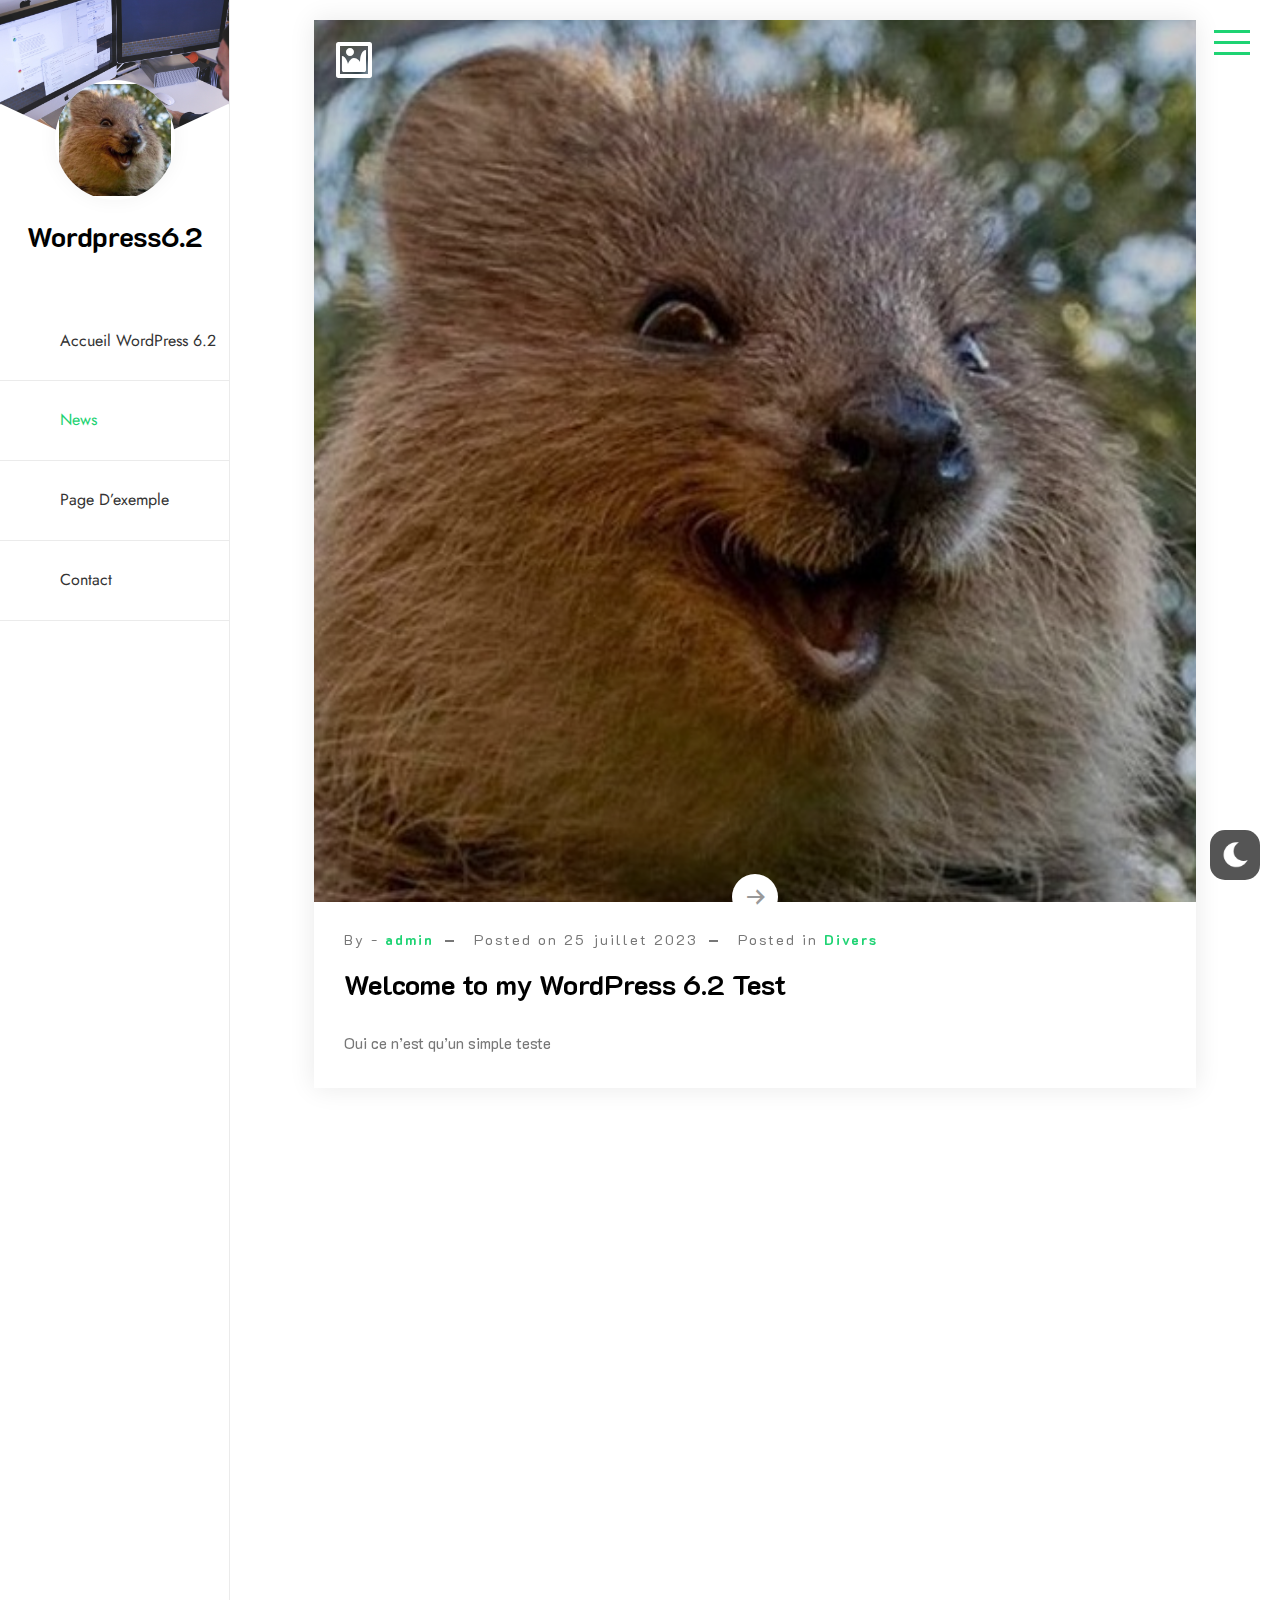
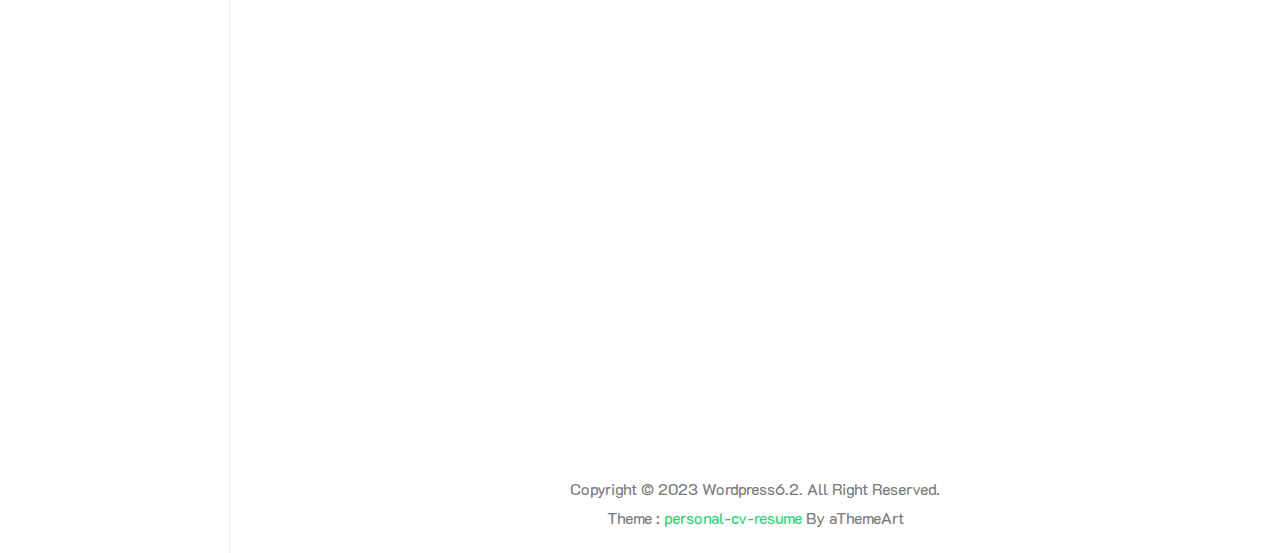
<file: WordPress_site_example/Exported-example_unsure/news.html>
<!doctype html> <html lang="fr-FR"> <head> 	<meta charset="UTF-8"> 	<meta name="viewport" content="width=device-width, initial-scale=1"> 	<link rel="profile" href="https://gmpg.org/xfn/11">  	<title>News &#8211; WordPress6.2</title> <meta name="robots" content="index, follow"> <meta name="googlebot" content="index, follow, max-snippet:-1, max-image-preview:large, max-video-preview:-1"> <meta name="bingbot" content="index, follow, max-snippet:-1, max-image-preview:large, max-video-preview:-1"> <link rel="canonical" href="http://127.0.0.1/localtests/wordpress-6.2.2/wordpress/news/"> <script type="application/ld+json">{"@context":"http:\/\/schema.org","@type":"WebSite","name":"Wordpress6.2","alternateName":"Wordpress6.2","description":"","url":"http:\/\/127.0.0.1\/localtests\/wordpress-6.2.2\/wordpress","potentialAction":{"@type":"SearchAction","target":{"@type":"EntryPoint","urlTemplate":"http:\/\/127.0.0.1\/localtests\/wordpress-6.2.2\/wordpress\/?s={search_term_string}"},"query-input":"required name=search_term_string"}}</script> <meta property="og:url" content="http://127.0.0.1/localtests/wordpress-6.2.2/wordpress/news/"> <meta property="og:site_name" content="Wordpress6.2"> <meta property="og:locale" content="fr_FR"> <meta property="og:type" content="website"> <meta property="fb:pages" content=""> <meta property="fb:admins" content=""> <meta property="fb:app_id" content=""> <meta name="twitter:card" content="summary"> <link rel='dns-prefetch' href='//fonts.googleapis.com' /> <link rel="alternate" type="application/rss+xml" title="Wordpress6.2 &raquo; Flux" href="http://127.0.0.1/localtests/wordpress-6.2.2/wordpress/feed/" /> <link rel="alternate" type="application/rss+xml" title="Wordpress6.2 &raquo; Flux des commentaires" href="http://127.0.0.1/localtests/wordpress-6.2.2/wordpress/comments/feed/" /> <script>
window._wpemojiSettings = {"baseUrl":"https:\/\/s.w.org\/images\/core\/emoji\/14.0.0\/72x72\/","ext":".png","svgUrl":"https:\/\/s.w.org\/images\/core\/emoji\/14.0.0\/svg\/","svgExt":".svg","source":{"concatemoji":"http:\/\/127.0.0.1\/localtests\/wordpress-6.2.2\/wordpress\/wp-includes\/js\/wp-emoji-release.min.js?ver=6.3"}};
/*! This file is auto-generated */
!function(i,n){var o,s,e;function c(e){try{var t={supportTests:e,timestamp:(new Date).valueOf()};sessionStorage.setItem(o,JSON.stringify(t))}catch(e){}}function p(e,t,n){e.clearRect(0,0,e.canvas.width,e.canvas.height),e.fillText(t,0,0);var t=new Uint32Array(e.getImageData(0,0,e.canvas.width,e.canvas.height).data),r=(e.clearRect(0,0,e.canvas.width,e.canvas.height),e.fillText(n,0,0),new Uint32Array(e.getImageData(0,0,e.canvas.width,e.canvas.height).data));return t.every(function(e,t){return e===r[t]})}function u(e,t,n){switch(t){case"flag":return n(e,"\ud83c\udff3\ufe0f\u200d\u26a7\ufe0f","\ud83c\udff3\ufe0f\u200b\u26a7\ufe0f")?!1:!n(e,"\ud83c\uddfa\ud83c\uddf3","\ud83c\uddfa\u200b\ud83c\uddf3")&&!n(e,"\ud83c\udff4\udb40\udc67\udb40\udc62\udb40\udc65\udb40\udc6e\udb40\udc67\udb40\udc7f","\ud83c\udff4\u200b\udb40\udc67\u200b\udb40\udc62\u200b\udb40\udc65\u200b\udb40\udc6e\u200b\udb40\udc67\u200b\udb40\udc7f");case"emoji":return!n(e,"\ud83e\udef1\ud83c\udffb\u200d\ud83e\udef2\ud83c\udfff","\ud83e\udef1\ud83c\udffb\u200b\ud83e\udef2\ud83c\udfff")}return!1}function f(e,t,n){var r="undefined"!=typeof WorkerGlobalScope&&self instanceof WorkerGlobalScope?new OffscreenCanvas(300,150):i.createElement("canvas"),a=r.getContext("2d",{willReadFrequently:!0}),o=(a.textBaseline="top",a.font="600 32px Arial",{});return e.forEach(function(e){o[e]=t(a,e,n)}),o}function t(e){var t=i.createElement("script");t.src=e,t.defer=!0,i.head.appendChild(t)}"undefined"!=typeof Promise&&(o="wpEmojiSettingsSupports",s=["flag","emoji"],n.supports={everything:!0,everythingExceptFlag:!0},e=new Promise(function(e){i.addEventListener("DOMContentLoaded",e,{once:!0})}),new Promise(function(t){var n=function(){try{var e=JSON.parse(sessionStorage.getItem(o));if("object"==typeof e&&"number"==typeof e.timestamp&&(new Date).valueOf()<e.timestamp+604800&&"object"==typeof e.supportTests)return e.supportTests}catch(e){}return null}();if(!n){if("undefined"!=typeof Worker&&"undefined"!=typeof OffscreenCanvas&&"undefined"!=typeof URL&&URL.createObjectURL&&"undefined"!=typeof Blob)try{var e="postMessage("+f.toString()+"("+[JSON.stringify(s),u.toString(),p.toString()].join(",")+"));",r=new Blob([e],{type:"text/javascript"}),a=new Worker(URL.createObjectURL(r),{name:"wpTestEmojiSupports"});return void(a.onmessage=function(e){c(n=e.data),a.terminate(),t(n)})}catch(e){}c(n=f(s,u,p))}t(n)}).then(function(e){for(var t in e)n.supports[t]=e[t],n.supports.everything=n.supports.everything&&n.supports[t],"flag"!==t&&(n.supports.everythingExceptFlag=n.supports.everythingExceptFlag&&n.supports[t]);n.supports.everythingExceptFlag=n.supports.everythingExceptFlag&&!n.supports.flag,n.DOMReady=!1,n.readyCallback=function(){n.DOMReady=!0}}).then(function(){return e}).then(function(){var e;n.supports.everything||(n.readyCallback(),(e=n.source||{}).concatemoji?t(e.concatemoji):e.wpemoji&&e.twemoji&&(t(e.twemoji),t(e.wpemoji)))}))}((window,document),window._wpemojiSettings);
</script> <style> img.wp-smiley, img.emoji { 	display: inline !important; 	border: none !important; 	box-shadow: none !important; 	height: 1em !important; 	width: 1em !important; 	margin: 0 0.07em !important; 	vertical-align: -0.1em !important; 	background: none !important; 	padding: 0 !important; } </style> 	<link rel='stylesheet' id='wp-dark-mode-frontend-css' href='./css/wp-dark-mode-assets-css-frontend.min.css' media='all' /> <style id='wp-dark-mode-frontend-inline-css'> body{--wp-dark-mode-scale: 1;} </style> <link rel='stylesheet' id='premium-addons-css' href='./css/premium-addons-for-elementor-assets-frontend-min-css-premium-addons.min.css' media='all' /> <link rel='stylesheet' id='wp-block-library-css' href='./css/dist-block-library-style.min.css' media='all' /> <style id='wp-block-library-theme-inline-css'> .wp-block-audio figcaption{color:#555;font-size:13px;text-align:center}.is-dark-theme .wp-block-audio figcaption{color:hsla(0,0%,100%,.65)}.wp-block-audio{margin:0 0 1em}.wp-block-code{border:1px solid #ccc;border-radius:4px;font-family:Menlo,Consolas,monaco,monospace;padding:.8em 1em}.wp-block-embed figcaption{color:#555;font-size:13px;text-align:center}.is-dark-theme .wp-block-embed figcaption{color:hsla(0,0%,100%,.65)}.wp-block-embed{margin:0 0 1em}.blocks-gallery-caption{color:#555;font-size:13px;text-align:center}.is-dark-theme .blocks-gallery-caption{color:hsla(0,0%,100%,.65)}.wp-block-image figcaption{color:#555;font-size:13px;text-align:center}.is-dark-theme .wp-block-image figcaption{color:hsla(0,0%,100%,.65)}.wp-block-image{margin:0 0 1em}.wp-block-pullquote{border-bottom:4px solid;border-top:4px solid;color:currentColor;margin-bottom:1.75em}.wp-block-pullquote cite,.wp-block-pullquote footer,.wp-block-pullquote__citation{color:currentColor;font-size:.8125em;font-style:normal;text-transform:uppercase}.wp-block-quote{border-left:.25em solid;margin:0 0 1.75em;padding-left:1em}.wp-block-quote cite,.wp-block-quote footer{color:currentColor;font-size:.8125em;font-style:normal;position:relative}.wp-block-quote.has-text-align-right{border-left:none;border-right:.25em solid;padding-left:0;padding-right:1em}.wp-block-quote.has-text-align-center{border:none;padding-left:0}.wp-block-quote.is-large,.wp-block-quote.is-style-large,.wp-block-quote.is-style-plain{border:none}.wp-block-search .wp-block-search__label{font-weight:700}.wp-block-search__button{border:1px solid #ccc;padding:.375em .625em}:where(.wp-block-group.has-background){padding:1.25em 2.375em}.wp-block-separator.has-css-opacity{opacity:.4}.wp-block-separator{border:none;border-bottom:2px solid;margin-left:auto;margin-right:auto}.wp-block-separator.has-alpha-channel-opacity{opacity:1}.wp-block-separator:not(.is-style-wide):not(.is-style-dots){width:100px}.wp-block-separator.has-background:not(.is-style-dots){border-bottom:none;height:1px}.wp-block-separator.has-background:not(.is-style-wide):not(.is-style-dots){height:2px}.wp-block-table{margin:0 0 1em}.wp-block-table td,.wp-block-table th{word-break:normal}.wp-block-table figcaption{color:#555;font-size:13px;text-align:center}.is-dark-theme .wp-block-table figcaption{color:hsla(0,0%,100%,.65)}.wp-block-video figcaption{color:#555;font-size:13px;text-align:center}.is-dark-theme .wp-block-video figcaption{color:hsla(0,0%,100%,.65)}.wp-block-video{margin:0 0 1em}.wp-block-template-part.has-background{margin-bottom:0;margin-top:0;padding:1.25em 2.375em} </style> <style id='classic-theme-styles-inline-css'> /*! This file is auto-generated */ .wp-block-button__link{color:#fff;background-color:#32373c;border-radius:9999px;box-shadow:none;text-decoration:none;padding:calc(.667em + 2px) calc(1.333em + 2px);font-size:1.125em}.wp-block-file__button{background:#32373c;color:#fff;text-decoration:none} </style> <style id='global-styles-inline-css'> body{--wp--preset--color--black: #000000;--wp--preset--color--cyan-bluish-gray: #abb8c3;--wp--preset--color--white: #ffffff;--wp--preset--color--pale-pink: #f78da7;--wp--preset--color--vivid-red: #cf2e2e;--wp--preset--color--luminous-vivid-orange: #ff6900;--wp--preset--color--luminous-vivid-amber: #fcb900;--wp--preset--color--light-green-cyan: #7bdcb5;--wp--preset--color--vivid-green-cyan: #00d084;--wp--preset--color--pale-cyan-blue: #8ed1fc;--wp--preset--color--vivid-cyan-blue: #0693e3;--wp--preset--color--vivid-purple: #9b51e0;--wp--preset--gradient--vivid-cyan-blue-to-vivid-purple: linear-gradient(135deg,rgba(6,147,227,1) 0%,rgb(155,81,224) 100%);--wp--preset--gradient--light-green-cyan-to-vivid-green-cyan: linear-gradient(135deg,rgb(122,220,180) 0%,rgb(0,208,130) 100%);--wp--preset--gradient--luminous-vivid-amber-to-luminous-vivid-orange: linear-gradient(135deg,rgba(252,185,0,1) 0%,rgba(255,105,0,1) 100%);--wp--preset--gradient--luminous-vivid-orange-to-vivid-red: linear-gradient(135deg,rgba(255,105,0,1) 0%,rgb(207,46,46) 100%);--wp--preset--gradient--very-light-gray-to-cyan-bluish-gray: linear-gradient(135deg,rgb(238,238,238) 0%,rgb(169,184,195) 100%);--wp--preset--gradient--cool-to-warm-spectrum: linear-gradient(135deg,rgb(74,234,220) 0%,rgb(151,120,209) 20%,rgb(207,42,186) 40%,rgb(238,44,130) 60%,rgb(251,105,98) 80%,rgb(254,248,76) 100%);--wp--preset--gradient--blush-light-purple: linear-gradient(135deg,rgb(255,206,236) 0%,rgb(152,150,240) 100%);--wp--preset--gradient--blush-bordeaux: linear-gradient(135deg,rgb(254,205,165) 0%,rgb(254,45,45) 50%,rgb(107,0,62) 100%);--wp--preset--gradient--luminous-dusk: linear-gradient(135deg,rgb(255,203,112) 0%,rgb(199,81,192) 50%,rgb(65,88,208) 100%);--wp--preset--gradient--pale-ocean: linear-gradient(135deg,rgb(255,245,203) 0%,rgb(182,227,212) 50%,rgb(51,167,181) 100%);--wp--preset--gradient--electric-grass: linear-gradient(135deg,rgb(202,248,128) 0%,rgb(113,206,126) 100%);--wp--preset--gradient--midnight: linear-gradient(135deg,rgb(2,3,129) 0%,rgb(40,116,252) 100%);--wp--preset--font-size--small: 13px;--wp--preset--font-size--medium: 20px;--wp--preset--font-size--large: 36px;--wp--preset--font-size--x-large: 42px;--wp--preset--spacing--20: 0.44rem;--wp--preset--spacing--30: 0.67rem;--wp--preset--spacing--40: 1rem;--wp--preset--spacing--50: 1.5rem;--wp--preset--spacing--60: 2.25rem;--wp--preset--spacing--70: 3.38rem;--wp--preset--spacing--80: 5.06rem;--wp--preset--shadow--natural: 6px 6px 9px rgba(0, 0, 0, 0.2);--wp--preset--shadow--deep: 12px 12px 50px rgba(0, 0, 0, 0.4);--wp--preset--shadow--sharp: 6px 6px 0px rgba(0, 0, 0, 0.2);--wp--preset--shadow--outlined: 6px 6px 0px -3px rgba(255, 255, 255, 1), 6px 6px rgba(0, 0, 0, 1);--wp--preset--shadow--crisp: 6px 6px 0px rgba(0, 0, 0, 1);}:where(.is-layout-flex){gap: 0.5em;}:where(.is-layout-grid){gap: 0.5em;}body .is-layout-flow > .alignleft{float: left;margin-inline-start: 0;margin-inline-end: 2em;}body .is-layout-flow > .alignright{float: right;margin-inline-start: 2em;margin-inline-end: 0;}body .is-layout-flow > .aligncenter{margin-left: auto !important;margin-right: auto !important;}body .is-layout-constrained > .alignleft{float: left;margin-inline-start: 0;margin-inline-end: 2em;}body .is-layout-constrained > .alignright{float: right;margin-inline-start: 2em;margin-inline-end: 0;}body .is-layout-constrained > .aligncenter{margin-left: auto !important;margin-right: auto !important;}body .is-layout-constrained > :where(:not(.alignleft):not(.alignright):not(.alignfull)){max-width: var(--wp--style--global--content-size);margin-left: auto !important;margin-right: auto !important;}body .is-layout-constrained > .alignwide{max-width: var(--wp--style--global--wide-size);}body .is-layout-flex{display: flex;}body .is-layout-flex{flex-wrap: wrap;align-items: center;}body .is-layout-flex > *{margin: 0;}body .is-layout-grid{display: grid;}body .is-layout-grid > *{margin: 0;}:where(.wp-block-columns.is-layout-flex){gap: 2em;}:where(.wp-block-columns.is-layout-grid){gap: 2em;}:where(.wp-block-post-template.is-layout-flex){gap: 1.25em;}:where(.wp-block-post-template.is-layout-grid){gap: 1.25em;}.has-black-color{color: var(--wp--preset--color--black) !important;}.has-cyan-bluish-gray-color{color: var(--wp--preset--color--cyan-bluish-gray) !important;}.has-white-color{color: var(--wp--preset--color--white) !important;}.has-pale-pink-color{color: var(--wp--preset--color--pale-pink) !important;}.has-vivid-red-color{color: var(--wp--preset--color--vivid-red) !important;}.has-luminous-vivid-orange-color{color: var(--wp--preset--color--luminous-vivid-orange) !important;}.has-luminous-vivid-amber-color{color: var(--wp--preset--color--luminous-vivid-amber) !important;}.has-light-green-cyan-color{color: var(--wp--preset--color--light-green-cyan) !important;}.has-vivid-green-cyan-color{color: var(--wp--preset--color--vivid-green-cyan) !important;}.has-pale-cyan-blue-color{color: var(--wp--preset--color--pale-cyan-blue) !important;}.has-vivid-cyan-blue-color{color: var(--wp--preset--color--vivid-cyan-blue) !important;}.has-vivid-purple-color{color: var(--wp--preset--color--vivid-purple) !important;}.has-black-background-color{background-color: var(--wp--preset--color--black) !important;}.has-cyan-bluish-gray-background-color{background-color: var(--wp--preset--color--cyan-bluish-gray) !important;}.has-white-background-color{background-color: var(--wp--preset--color--white) !important;}.has-pale-pink-background-color{background-color: var(--wp--preset--color--pale-pink) !important;}.has-vivid-red-background-color{background-color: var(--wp--preset--color--vivid-red) !important;}.has-luminous-vivid-orange-background-color{background-color: var(--wp--preset--color--luminous-vivid-orange) !important;}.has-luminous-vivid-amber-background-color{background-color: var(--wp--preset--color--luminous-vivid-amber) !important;}.has-light-green-cyan-background-color{background-color: var(--wp--preset--color--light-green-cyan) !important;}.has-vivid-green-cyan-background-color{background-color: var(--wp--preset--color--vivid-green-cyan) !important;}.has-pale-cyan-blue-background-color{background-color: var(--wp--preset--color--pale-cyan-blue) !important;}.has-vivid-cyan-blue-background-color{background-color: var(--wp--preset--color--vivid-cyan-blue) !important;}.has-vivid-purple-background-color{background-color: var(--wp--preset--color--vivid-purple) !important;}.has-black-border-color{border-color: var(--wp--preset--color--black) !important;}.has-cyan-bluish-gray-border-color{border-color: var(--wp--preset--color--cyan-bluish-gray) !important;}.has-white-border-color{border-color: var(--wp--preset--color--white) !important;}.has-pale-pink-border-color{border-color: var(--wp--preset--color--pale-pink) !important;}.has-vivid-red-border-color{border-color: var(--wp--preset--color--vivid-red) !important;}.has-luminous-vivid-orange-border-color{border-color: var(--wp--preset--color--luminous-vivid-orange) !important;}.has-luminous-vivid-amber-border-color{border-color: var(--wp--preset--color--luminous-vivid-amber) !important;}.has-light-green-cyan-border-color{border-color: var(--wp--preset--color--light-green-cyan) !important;}.has-vivid-green-cyan-border-color{border-color: var(--wp--preset--color--vivid-green-cyan) !important;}.has-pale-cyan-blue-border-color{border-color: var(--wp--preset--color--pale-cyan-blue) !important;}.has-vivid-cyan-blue-border-color{border-color: var(--wp--preset--color--vivid-cyan-blue) !important;}.has-vivid-purple-border-color{border-color: var(--wp--preset--color--vivid-purple) !important;}.has-vivid-cyan-blue-to-vivid-purple-gradient-background{background: var(--wp--preset--gradient--vivid-cyan-blue-to-vivid-purple) !important;}.has-light-green-cyan-to-vivid-green-cyan-gradient-background{background: var(--wp--preset--gradient--light-green-cyan-to-vivid-green-cyan) !important;}.has-luminous-vivid-amber-to-luminous-vivid-orange-gradient-background{background: var(--wp--preset--gradient--luminous-vivid-amber-to-luminous-vivid-orange) !important;}.has-luminous-vivid-orange-to-vivid-red-gradient-background{background: var(--wp--preset--gradient--luminous-vivid-orange-to-vivid-red) !important;}.has-very-light-gray-to-cyan-bluish-gray-gradient-background{background: var(--wp--preset--gradient--very-light-gray-to-cyan-bluish-gray) !important;}.has-cool-to-warm-spectrum-gradient-background{background: var(--wp--preset--gradient--cool-to-warm-spectrum) !important;}.has-blush-light-purple-gradient-background{background: var(--wp--preset--gradient--blush-light-purple) !important;}.has-blush-bordeaux-gradient-background{background: var(--wp--preset--gradient--blush-bordeaux) !important;}.has-luminous-dusk-gradient-background{background: var(--wp--preset--gradient--luminous-dusk) !important;}.has-pale-ocean-gradient-background{background: var(--wp--preset--gradient--pale-ocean) !important;}.has-electric-grass-gradient-background{background: var(--wp--preset--gradient--electric-grass) !important;}.has-midnight-gradient-background{background: var(--wp--preset--gradient--midnight) !important;}.has-small-font-size{font-size: var(--wp--preset--font-size--small) !important;}.has-medium-font-size{font-size: var(--wp--preset--font-size--medium) !important;}.has-large-font-size{font-size: var(--wp--preset--font-size--large) !important;}.has-x-large-font-size{font-size: var(--wp--preset--font-size--x-large) !important;} .wp-block-navigation a:where(:not(.wp-element-button)){color: inherit;} :where(.wp-block-post-template.is-layout-flex){gap: 1.25em;}:where(.wp-block-post-template.is-layout-grid){gap: 1.25em;} :where(.wp-block-columns.is-layout-flex){gap: 2em;}:where(.wp-block-columns.is-layout-grid){gap: 2em;} .wp-block-pullquote{font-size: 1.5em;line-height: 1.6;} </style> <link rel='stylesheet' id='google-font-css' href='https://fonts.googleapis.com/css?family=K2D%3A300%2C400%2C500%2C600%2C700%7CRoboto%3A400%2C500%2C700%7CJost%3A400%2C500%2C700&#038;display=swap&#038;ver=6.3' media='all' /> <link rel='stylesheet' id='fontawesome-css' href='./css/personal-cv-resume-vendors-font-awesome-css-all.css' media='all' /> <link rel='stylesheet' id='bootstrap-css' href='./css/personal-cv-resume-vendors-bootstrap-css-bootstrap.css' media='all' /> <link rel='stylesheet' id='fancybox-css' href='./css/personal-cv-resume-vendors-fancybox-jquery.fancybox.css' media='all' /> <link rel='stylesheet' id='owl-carousel-css' href='./css/personal-cv-resume-vendors-owl-carousel-animate.css' media='all' /> <link rel='stylesheet' id='owl-animate-css' href='./css/personal-cv-resume-vendors-owl-carousel-owl.animate.css' media='all' /> <link rel='stylesheet' id='aos-next-css' href='./css/personal-cv-resume-vendors-aos-next-aos.css' media='all' /> <link rel='stylesheet' id='personal-cv-resume-css-css' href='./css/personal-cv-resume-assets-css-personal-cv-resume.css' media='all' /> <link rel='stylesheet' id='dashicons-css' href='./css/ltm-dashicons.min.css' media='all' /> <link rel='stylesheet' id='personal-cv-resume-style-css' href='./css/personal-cv-resume-style.css' media='all' />         <script>
            /* <![CDATA[ */
            var rcewpp = {
                "ajax_url":"http://127.0.0.1/localtests/wordpress-6.2.2/wordpress/wp-admin/admin-ajax.php",
                "nonce": "2a6f4bd6c8",
                "home_url": "http://127.0.0.1/localtests/wordpress-6.2.2/wordpress/",
                "settings_icon": 'http://127.0.0.1/localtests/wordpress-6.2.2/wordpress/wp-content/plugins/export-wp-page-to-static-html/admin/images/settings.png',
                "settings_hover_icon": 'http://127.0.0.1/localtests/wordpress-6.2.2/wordpress/wp-content/plugins/export-wp-page-to-static-html/admin/images/settings_hover.png'
            };
            /* ]]\> */
        </script>         <script src='./js/wp-dark-mode-assets-js-dark-mode.min.js' id='wp-dark-mode-js-js'></script> <script id='wp-dark-mode-frontend-js-extra'>
var wpDarkMode = {"config":{"brightness":100,"contrast":90,"sepia":10},"enable_preset":"","customize_colors":"","colors":{"bg":"#000","text":"#dfdedb","link":"#e58c17"},"enable_frontend":"1","enable_backend":"1","enable_os_mode":"1","excludes":"rs-fullwidth-wrap, .mejs-container, ._channels-container","includes":"","is_excluded":"","remember_darkmode":"","default_mode":"","keyboard_shortcut":"1","url_parameter":"","images":"","videos":"","is_pro_active":"","is_ultimate_active":"","pro_version":"0","is_elementor_editor":"","is_block_editor":"","frontend_mode":"","pluginUrl":"http:\/\/127.0.0.1\/localtests\/wordpress-6.2.2\/wordpress\/wp-content\/plugins\/wp-dark-mode\/"};
</script> <script src='./js/wp-dark-mode-assets-js-frontend.min.js' id='wp-dark-mode-frontend-js'></script> <script src='./js/jquery-jquery.min.js' id='jquery-core-js'></script> <script src='./js/jquery-jquery-migrate.min.js' id='jquery-migrate-js'></script> <link rel="https://api.w.org/" href="http://127.0.0.1/localtests/wordpress-6.2.2/wordpress/wp-json/" /><link rel="EditURI" type="application/rsd+xml" title="RSD" href="http://127.0.0.1/localtests/wordpress-6.2.2/wordpress/xmlrpc.php?rsd" /> <meta name="generator" content="WordPress 6.3" /> <meta name="generator" content="Elementor 3.14.1; features: e_dom_optimization, e_optimized_assets_loading, e_optimized_css_loading, a11y_improvements, additional_custom_breakpoints; settings: css_print_method-external, google_font-enabled, font_display-swap">  <style>.recentcomments a{display:inline !important;padding:0 !important;margin:0 !important;}</style><link rel="icon" href="./images/cropped-meerkat_head-1-32x32.png" sizes="32x32" /> <link rel="icon" href="./images/cropped-meerkat_head-1-192x192.png" sizes="192x192" /> <link rel="apple-touch-icon" href="./images/cropped-meerkat_head-1-180x180.png" /> <meta name="msapplication-TileImage" content="http://127.0.0.1/localtests/wordpress-6.2.2/wordpress/wp-content/uploads/2023/07/cropped-meerkat_head-1-270x270.png" /> <style id="wpforms-css-vars-root"> 				:root { 					--wpforms-field-border-radius: 3px; --wpforms-field-background-color: #ffffff; --wpforms-field-border-color: rgba( 0, 0, 0, 0.25 ); --wpforms-field-text-color: rgba( 0, 0, 0, 0.7 ); --wpforms-label-color: rgba( 0, 0, 0, 0.85 ); --wpforms-label-sublabel-color: rgba( 0, 0, 0, 0.55 ); --wpforms-label-error-color: #d63637; --wpforms-button-border-radius: 3px; --wpforms-button-background-color: #066aab; --wpforms-button-text-color: #ffffff; --wpforms-field-size-input-height: 43px; --wpforms-field-size-input-spacing: 15px; --wpforms-field-size-font-size: 16px; --wpforms-field-size-line-height: 19px; --wpforms-field-size-padding-h: 14px; --wpforms-field-size-checkbox-size: 16px; --wpforms-field-size-sublabel-spacing: 5px; --wpforms-field-size-icon-size: 1; --wpforms-label-size-font-size: 16px; --wpforms-label-size-line-height: 19px; --wpforms-label-size-sublabel-font-size: 14px; --wpforms-label-size-sublabel-line-height: 17px; --wpforms-button-size-font-size: 17px; --wpforms-button-size-height: 41px; --wpforms-button-size-padding-h: 15px; --wpforms-button-size-margin-top: 10px;  				} 			</style></head>  <body class="blog wp-custom-logo wp-embed-responsive hfeed elementor-default elementor-kit-42"> <div id="page" class="site">  <a class="skip-link screen-reader-text" href="#primary">Skip to content</a>		<div id="aside-nav-wrapper" class="fixed">  			<button class="side-bar-icon" id="sidebar-actions-header">  	            <span></span>  	            <span></span>  	            <span></span>  	        </button>  			<div class="header-wrap">  				<div class="logo-wrap profile-wrp"><div class="wp-header-image" style="background-image: url(./images/personal-cv-resume-assets-image-custom-header.jpg);background-size:cover"></div><div class="my-photo"><a href="./index.html" class="custom-logo-link" rel="home"><img width="250" height="250" src="./images/2023-07-cropped-Quokka.png" class="custom-logo" alt="Wordpress6.2" /></a></div></div><div class="branding-text"><h3><a href="./index.html" rel="home" class="site-title">Wordpress6.2</a></h3></div>				       <nav id="navbar" class="navbar-fill">  			  		<ul id="menu-main" class="emart-main-menu navigation-menu"><li id="menu-item-32" class="menu-item menu-item-type-post_type menu-item-object-page menu-item-home menu-item-32"><a href="./index.html">Accueil WordPress 6.2</a></li> <li id="menu-item-33" class="menu-item menu-item-type-post_type menu-item-object-page current-menu-item page_item page-item-16 current_page_item current_page_parent menu-item-33"><a href="./news.html" aria-current="page">News</a></li> <li id="menu-item-34" class="menu-item menu-item-type-post_type menu-item-object-page menu-item-34"><a href="http://127.0.0.1/localtests/wordpress-6.2.2/wordpress/page-d-exemple/">Page d’exemple</a></li> <li id="menu-item-64" class="menu-item menu-item-type-post_type menu-item-object-page menu-item-64"><a href="./contact.html">Contact</a></li> </ul>		  		</nav>  					</div>  		</div>  			<div id="fly-sidebar">           <button class="side-bar-icon" id="sidebar-actions">              <span></span>              <span></span>              <span></span>          </button>                    <div class="sidewrapper sidenav">          	 <aside id="secondary" class="widget-area"> 	<section id="calendar-2" class="widget widget_calendar"><h3 class="widget-title"><span>calendar</span></h3><div id="calendar_wrap" class="calendar_wrap"><table id="wp-calendar" class="wp-calendar-table"> 	<caption>août 2023</caption> 	<thead> 	<tr> 		<th scope="col" title="lundi">L</th> 		<th scope="col" title="mardi">M</th> 		<th scope="col" title="mercredi">M</th> 		<th scope="col" title="jeudi">J</th> 		<th scope="col" title="vendredi">V</th> 		<th scope="col" title="samedi">S</th> 		<th scope="col" title="dimanche">D</th> 	</tr> 	</thead> 	<tbody> 	<tr> 		<td colspan="1" class="pad">&nbsp;</td><td>1</td><td>2</td><td>3</td><td>4</td><td>5</td><td>6</td> 	</tr> 	<tr> 		<td>7</td><td>8</td><td>9</td><td>10</td><td>11</td><td>12</td><td>13</td> 	</tr> 	<tr> 		<td id="today">14</td><td>15</td><td>16</td><td>17</td><td>18</td><td>19</td><td>20</td> 	</tr> 	<tr> 		<td>21</td><td>22</td><td>23</td><td>24</td><td>25</td><td>26</td><td>27</td> 	</tr> 	<tr> 		<td>28</td><td>29</td><td>30</td><td>31</td> 		<td class="pad" colspan="3">&nbsp;</td> 	</tr> 	</tbody> 	</table><nav aria-label="Mois précédents et suivants" class="wp-calendar-nav"> 		<span class="wp-calendar-nav-prev"><a href="http://127.0.0.1/localtests/wordpress-6.2.2/wordpress/2023/07/">&laquo; Juil</a></span> 		<span class="pad">&nbsp;</span> 		<span class="wp-calendar-nav-next">&nbsp;</span> 	</nav></div></section><section id="recent-comments-2" class="widget widget_recent_comments"><h3 class="widget-title"><span>Lastest comments</span></h3><ul id="recentcomments"><li class="recentcomments"><span class="comment-author-link"><a href="https://fr.wordpress.org/" class="url" rel="ugc external nofollow">Un commentateur ou commentatrice WordPress</a></span> dans <a href="http://127.0.0.1/localtests/wordpress-6.2.2/wordpress/2023/07/25/bonjour-tout-le-monde/#comment-1">Bonjour tout le monde !</a></li></ul></section></aside><!-- #secondary -->         </div>      </div>            <div id="content" class="site-content"  > <div id="primary" class="content-area container">          				<div class="row"><div class="col-md-12 bcf-main-content">  	   					<main id="main" class="site-main">			<header> 				<h1 class="page-title screen-reader-text">News</h1> 			</header> 			 <article id="post-5" class="content-post-wrap post-5 post type-post status-publish format-standard has-post-thumbnail sticky hentry category-divers" data-aos="fade-up">   	 <div class="img-box"><span class="post-format-icon"><i class="dashicons dashicons-format-image"></i></span><div class="img-wrp"><img width="470" height="470" src="./images/2023-07-Quokka.png" class="attachment-full size-full wp-post-image" alt="" /></div><a href="http://127.0.0.1/localtests/wordpress-6.2.2/wordpress/2023/07/25/welcome-to-my-wordpress-6-2-test/" class="gallery-image article-link"><i class="dashicons dashicons-arrow-right-alt"></i></a></div>    <div class="post">     	 		<div class="post-meta-wrap"><ul class="post-meta d-flex align-items-center"><li class="post-by"> <span>By - </span><a href="http://127.0.0.1/localtests/wordpress-6.2.2/wordpress/author/admin/">admin</a></li><li class="meta date posted-on">Posted on <time class="entry-date published" datetime="2023-07-25T16:17:18+02:00" content="2023-07-25">25 juillet 2023</time></li><li class="meta category">Posted in <a href="http://127.0.0.1/localtests/wordpress-6.2.2/wordpress/divers/" rel="category tag">Divers</a></li></ul></div><h3 class="entry-title"><a href="http://127.0.0.1/localtests/wordpress-6.2.2/wordpress/2023/07/25/welcome-to-my-wordpress-6-2-test/" rel="bookmark" >Welcome to my WordPress 6.2 Test</a></h2><div class="content-wrap">Oui ce n&rsquo;est qu&rsquo;un simple teste</div>                   </div>      </article><!-- #post-5 -->  <article id="post-1" class="content-post-wrap post-1 post type-post status-publish format-standard has-post-thumbnail hentry category-non-classe" data-aos="fade-up">   	 <div class="img-box"><span class="post-format-icon"><i class="dashicons dashicons-format-image"></i></span><div class="img-wrp"><img width="281" height="217" src="./images/2023-07-meerkat_head.png" class="attachment-full size-full wp-post-image" alt="" /></div><a href="http://127.0.0.1/localtests/wordpress-6.2.2/wordpress/2023/07/25/bonjour-tout-le-monde/" class="gallery-image article-link"><i class="dashicons dashicons-arrow-right-alt"></i></a></div>    <div class="post">     	 		<div class="post-meta-wrap"><ul class="post-meta d-flex align-items-center"><li class="post-by"> <span>By - </span><a href="http://127.0.0.1/localtests/wordpress-6.2.2/wordpress/author/admin/">admin</a></li><li class="meta date posted-on">Posted on <time class="entry-date published" datetime="2023-07-25T16:10:06+02:00" content="2023-07-25">25 juillet 2023</time><time class="updated" datetime="2023-07-25T16:19:55+02:00">25 juillet 2023</time></li><li class="meta category">Posted in <a href="http://127.0.0.1/localtests/wordpress-6.2.2/wordpress/non-classe/" rel="category tag">Non classé</a></li></ul></div><h3 class="entry-title"><a href="http://127.0.0.1/localtests/wordpress-6.2.2/wordpress/2023/07/25/bonjour-tout-le-monde/" rel="bookmark" >Bonjour tout le monde !</a></h2><div class="content-wrap">Bienvenue sur WordPress. Ceci est votre premier article. Modifiez-le ou supprimez-le, puis commencez à écrire&nbsp;!</div>                   </div>      </article><!-- #post-1 --> <div class="pagination-custom"></div></main>  	   			</div></div></div></div><!-- #content -->  	 <footer id="colophon" class="site-footer"><div class="site_info"><div class="container text-center"><a id="backToTop" class="ui-to-top active"><i class="icofont-rounded-up parallax"></i></a><div class="text">Copyright &copy; 2023 Wordpress6.2. All Right Reserved.<span class="dev_info">Theme : <a href="https://athemeart.com/downloads/personal-cv-resume/" target="_blank" rel="nofollow">personal-cv-resume</a> By aThemeArt</span></div></div></div></footer></div><!-- #page -->  			<script>
				;(function () { window.wpDarkMode = {"config":{"brightness":100,"contrast":90,"sepia":10},"enable_preset":false,"customize_colors":false,"colors":{"bg":"#000","text":"#dfdedb","link":"#e58c17"},"enable_frontend":true,"enable_backend":true,"enable_os_mode":true,"excludes":"rs-fullwidth-wrap, .mejs-container, ._channels-container","includes":"","is_excluded":false,"remember_darkmode":false,"default_mode":false,"keyboard_shortcut":true,"url_parameter":false,"images":"","videos":"","is_pro_active":false,"is_ultimate_active":false,"pro_version":0,"is_elementor_editor":false,"is_block_editor":false,"frontend_mode":false,"pluginUrl":"http:\/\/127.0.0.1\/localtests\/wordpress-6.2.2\/wordpress\/wp-content\/plugins\/wp-dark-mode\/"}; 
					window.checkOsDarkMode = () => { if (!window.wpDarkMode.enable_os_mode || localStorage.getItem('wp_dark_mode_active')) return false; 
						const darkMediaQuery = window.matchMedia('(prefers-color-scheme: dark)'); 
						if (darkMediaQuery.matches) return true; 
						try { darkMediaQuery.addEventListener('change', function(e) { return e.matches == true; }); } catch (e1) { 
							try { darkMediaQuery.addListener(function(e) { return e.matches == true; }); } catch (e2) { console.error(e2); return false; } } return false; }; 
						const is_saved = localStorage.getItem('wp_dark_mode_active'); const shouldDarkMode = is_saved == '1' || (!is_saved && window.checkOsDarkMode()); 
						if (shouldDarkMode) { const isCustomColor = parseInt("");
							const isPerformanceMode = Boolean(); if (!isCustomColor && !isPerformanceMode) { if (document.getElementById('pre_css')) { document.getElementById('pre_css').remove(); } 
							if ('' === ``) { if ( typeof DarkMode === 'object') DarkMode.enable(); } } } })(); 
			</script> 			 <div class="wp-dark-mode-switcher wp-dark-mode-ignore style-1  floating right_bottom">  	 	<label for="wp-dark-mode-switch" class="wp-dark-mode-ignore wp-dark-mode-none"> 		<div class="modes wp-dark-mode-ignore"> 			<img class="light" src="./images/wp-dark-mode-assets-images-btn-1-light.png" alt="Light"> 			<img class="dark" src="./images/wp-dark-mode-assets-images-btn-1-dark.png" alt="Dark"> 		</div> 	</label> </div><script src='./js/personal-cv-resume-vendors-bootstrap-js-bootstrap.js' id='bootstrap-js-js'></script> <script src='./js/personal-cv-resume-vendors-fancybox-jquery.fancybox.js' id='fancybox-js-js'></script> <script src='./js/personal-cv-resume-vendors-owl-carousel-owl.carousel.js' id='owl-carousel-js-js'></script> <script src='./js/personal-cv-resume-vendors-aos-next-aos.js' id='aos-next-js-js'></script> <script src='./js/personal-cv-resume-vendors-slimscroll-jquery.slimscroll.js' id='slimscroll-js'></script> <script src='./js/personal-cv-resume-assets-js-personal-cv-resume.js' id='personal-cv-resume-js-js'></script>  </body> </html>  <!-- Dynamic page generated in 1.173 seconds. --> <!-- Cached page generated by WP-Super-Cache on 2023-08-14 15:43:05 -->  <!-- super cache -->
</file>
<file: WordPress_site_example/Exported-example_unsure/css/personal-cv-resume-style.css>
/*!
Theme Name: Personal CV Resume
Theme URI: https://athemeart.com/downloads/pcr-wordpress-resume-template/
Author: aThemeArt
Author URI: https://athemeart.com/
Description: Personal CV Resume is a Modern, Minimal & Creative  WordPress theme for online resume, cv, or a personal website. This beautiful online resume template comes with a built-in portfolio type . Personal-CV-Resume is suitable for designer, developer, freelancer, photographer, architects, Artists and many more individual who want to showcase his/her work. It is a high performance template it’s help to load your website fast and it’s fully optimize and clean code help search engine to optimize website. It comes with pre-defined sections for skills, education, work experience, etc. All theme options can be easily set up using live theme customizer. The Portfolio theme cloud be great alternative or best competitor RyanCV, Oshine, Pofo, Droow And more . It’s 100% responsive that’s why it will work nicely on all smart devices( smart phones, tablet, PCs and desktops ). It’s also well documented and clean coded that’s why anyone can change it easily.
Requires at least: 5.0
Tested up to: 6.0.0
Requires PHP: 7.0
Version: 1.0.8
License: GPLv3 or later
License URI: http://www.gnu.org/licenses/gpl-3.0.html
Text Domain: personal-cv-resume
Tags: rtl-language-support, blog, photography, portfolio, one-column, right-sidebar, custom-header, custom-background, custom-logo, custom-menu, featured-images, threaded-comments, translation-ready, editor-style, post-formats
*/

/*--------------------------------------------------------------
>>> TABLE OF CONTENTS:
----------------------------------------------------------------
# Normalize
# Typography
# Elements
# Forms
# Navigation
	## Links
	## Menus
# Accessibility
# Alignments
# Clearings
# Widgets
# Content
	## Posts and pages
	## Comments
# Infinite scroll
# Media
	## Captions
	## Galleries
--------------------------------------------------------------*/
:root {
	--primary-color:#777777;
	--secondary-color: #1ed373;
	--secondary-color-rgb: rgba(255,69,69,0.5);
	--tertiary-color: #000;
	--quaternary-color:#fff;
	--secondary-alpha:#FFEBFF;

	--nav-color:#3a3939;
	--nav-h-color:#1ed373;
	--nav-bg-h:#fff;
	--nav-wrap-bg:#1ed373;

	--body-font:'K2D', sans-serif;
	--heading-font:'K2D', sans-serif;
	--nav-font:'Jost', sans-serif;
  }

/*=========================================================================
===========================================================================
   Global Style begin 
===========================================================================
===========================================================================*/
  body {
	  line-height:1;
	  -webkit-font-smoothing:antialiased;
	  -webkit-text-size-adjust:100%;
	  -ms-text-size-adjust:100%;
	  font-family: var(--body-font);
	  font-size:100%;
	  line-height:1.8;
	  font-weight:400;
	  color: var( --primary-color );
	  background:#fff;
	  text-align:left;

  }
  h1,h2,h3,h4,h5,h6,#review_form .comment-reply-title{
	  font-family: var(--heading-font);
	  font-weight:700;
	  color: var(--tertiary-color);
  }
  a{
	  color: var( --secondary-color );
	  text-decoration:none;
	  -webkit-transition: all 0.3s ease-in-out;
	  -moz-transition: all 0.3s ease-in-out;
	  -ms-transition: all 0.3s ease-in-out;
	  -o-transition: all 0.3s ease-in-out;
	  transition: all 0.3s ease-in-out;
  }
  a:hover,
  a:focus{
	  color: var(--tertiary-color);
	  text-decoration:none;
	  
  }
  .theme-color{ color: var( --secondary-color )!important;}

  #primary .entry-title a,
  #primary .entry-title,
  #secondary a, h1 a, h2 a, h3 a, h4 a, h5.woocommerce-loop-product__title a,
  h4.widget-title{
  	color: var(--tertiary-color);
  	padding-bottom: 20px;
  	text-decoration: none;
  }
  #content .entry-title a:hover,
  #content .entry-title a:focus,
  #secondary a:hover,
  #secondary a:focus,
  h1 a:hover, h2 a:hover, h3 a:hover, h4 a:hover,
  h1 a:focus, h2 a:focus, h3 a:focus, h4 a:focus,
  h5.woocommerce-loop-product__title a:hover,
  h5.woocommerce-loop-product__title a:focus{
	  color: var( --secondary-color );
  }
  .tb-cell{
	  display:table-cell;
  }
  
.theme-btn,
.navigation.posts-navigation a {
	display: inline-block;
	border: none;
	padding: 12px 30px;
	-webkit-transition: all 0.3s;
	-moz-transition: all 0.3s;
	transition: all 0.3s;
	border:1px solid var(--secondary-color);
	background:none;
	overflow: hidden;
	font-family: var(--heading-font);
	font-size:14px;
	letter-spacing:2px;
	text-transform: uppercase;
	font-weight:normal;
	outline: none;
	position: relative;
	overflow: hidden!important;
	text-decoration: none!important;
	color: var(--secondary-color);
}

.navigation.posts-navigation a:after,
.theme-btn:after {
	content: '';
	position: absolute;
	width: 100%;
	height: 100%;
	top: 50%;
	left: 50%;
	opacity: 0;
	-webkit-transform: translateX(-50%) translateY(-50%) rotate(45deg);
	-moz-transform: translateX(-50%) translateY(-50%) rotate(45deg);
	-ms-transform: translateX(-50%) translateY(-50%) rotate(45deg);
	transform: translateX(-50%) translateY(-50%) rotate(45deg);
	-webkit-transition: all 0.3s;
	-moz-transition: all 0.3s;
	transition: all 0.3s;
	background: var(--secondary-color);

}

.navigation.posts-navigation a:hover,
.navigation.posts-navigation a:active,
.navigation.posts-navigation a:focus,
.theme-btn:hover,
.theme-btn:active,
.theme-btn:focus {
	color: #fff;
}
.navigation.posts-navigation a:hover:after,
.theme-btn:hover:after,
.navigation.posts-navigation a:focus:after,
.theme-btn:focus:after {
	height: 260%;
	opacity: 1;
}

.navigation.posts-navigation a:active:after,
.theme-btn:active:after {
	height: 260%;
	opacity: 1;
}
.navigation.posts-navigation a span,
.theme-btn span {
	position:relative;
	z-index:2;	
}
 
/*------------------------ button end -------------*/
.align-right{
	text-align: right;
}
.align-left{
	text-align: left;
}
.display-none{
	display: none!important;
}
.emart-header-block{
	display: block;
	padding-bottom: 30px;
}
.img-box figure{
	margin: 0px;
}

.elementor-section-full_width .elementor-container{
  max-width:1140px!important;
  margin: 0px auto;
  padding-left: 15px;
  padding-right: 15px;
}

input[type="text"]:focus, input[type="email"]:focus, input[type="url"]:focus, input[type="password"]:focus, input[type="search"]:focus, input[type="number"]:focus, input[type="tel"]:focus, input[type="range"]:focus, input[type="date"]:focus, input[type="month"]:focus, input[type="week"]:focus, input[type="time"]:focus, input[type="datetime"]:focus, input[type="datetime-local"]:focus, input[type="color"]:focus, textarea:focus {
  border-color:var( --secondary-color );
}
#page.site{
	position: relative;
}
/*=========================================================================
===========================================================================
   Sidebar Header 
===========================================================================
===========================================================================*/
#aside-nav-wrapper {
  position: absolute;
  height: 100%;
  top: 0;
  left: 0;
  width: 230px;
  max-height: 100%;
  background: #fff;
  z-index: 99;
  border-right: 1px solid rgba(0,0,0,0.08);
  transition: all 0.3s ease-in-out;
}

#aside-nav-wrapper.fixed {
  position: absolute;
  min-height: 100vh;
  z-index: 999;
  top: 0px;
  bottom: 0px;
  right: 0px;
  z-index: 999;
}
#aside-nav-wrapper .profile-wrp{
	position: relative;
}
#aside-nav-wrapper .wp-header-image {
  height: 160px;
  background-color: rgba(17, 214, 240, 0.30);
  position: relative;
  overflow: hidden;
  margin-bottom: 30px;
}
#aside-nav-wrapper .wp-header-image:before, 
#aside-nav-wrapper .wp-header-image:after {
  content: '';
  position: absolute;
  left: -15%;
  bottom: -62%;
  width: 100%;
  height: 70%;
  background: #fff;
  transform: rotate(25deg);
  -webkit-transform: rotate(25deg);
  -moz-transform: rotate(25deg);
  -o-transform: rotate(25deg);
  z-index: 3;
}
#aside-nav-wrapper .wp-header-image:after {
  left: auto;
  right: -15%;
  transform: rotate(-25deg);
  -webkit-transform: rotate(-25deg);
  -moz-transform: rotate(-25deg);
  -o-transform: rotate(-25deg);
}
#aside-nav-wrapper .my-photo {
  width: 120px;
  height: 120px;
  text-align: center;
  overflow: hidden;
  border-radius: 100%;
  position: absolute;
  bottom: 50%;
  left: 50%;
  transform: translate(-50%, 50%);
  margin-bottom: -60px;
  z-index: 999;
  padding: 4px;
  background-color: #FFF;
  box-shadow: 0px 0px 20px 0px rgba(0, 0, 0, 0.05);
}
#aside-nav-wrapper .branding-text{
	text-align: center;
	padding: 30px 10px 10px 10px;
}
#aside-nav-wrapper #navbar{
	padding-top: 30px;
}
#aside-nav-wrapper #navbar ul{
	display: block;
	margin: 0px;
	padding: 0px;
}
#aside-nav-wrapper #navbar ul > li{
	list-style: none;
	display: block;
	position: relative;
}
#aside-nav-wrapper #navbar ul > li > a {
  font-family: var( --nav-font );
  text-transform: capitalize;
  color: #333333;
  display: block;
  padding: 25px 5px 25px 60px;
  border-bottom: 1px solid rgba(0,0,0,0.08);
  position: relative;
  transition: all 0.3s ease-in-out;
}
#aside-nav-wrapper #navbar ul > li > a:hover,
#aside-nav-wrapper #navbar ul > li > a:focus,
#aside-nav-wrapper #navbar ul > li.current_page_item > a{
	color: var(--nav-h-color);
} 
#aside-nav-wrapper #navbar ul > li > a:before{
  content: '';
  width: 6px;
  height: auto;
  position: absolute;
  left: 0;
  top: 12px;
  bottom: 12px;
  transform: scale(1,0);
  transition: all 0.3s ease-in-out;
  background: var(--secondary-color);
}
#aside-nav-wrapper #navbar ul > li > a:hover:before,
#aside-nav-wrapper #navbar ul > li > a:focus:before{
 transform: scale(1);
}

#aside-nav-wrapper #navbar ul ul{
		position: absolute;
		border: none;
		top: 0;
		left: calc( 100% + 10px );
		width: 240px;
		float: none;
		text-align: left;
		background: var(--nav-sub-bg);
		box-shadow: -1px 4px 5px 0px rgba(68, 73, 83, 0.12);
		border-radius: 0.4rem;
		transition: opacity 0.15s linear, transform 0.15s linear, right 0s 0.15s;
		z-index: 999;
		transition: all .3s ease-in-out;
		border: 1px solid rgba(0,0,0,0.08);
		opacity: 0;
		visibility: hidden;
		background: #fff;
}
#aside-nav-wrapper #navbar li.focus-mode > ul{
	opacity: 0;
	visibility: visible;
}
#aside-nav-wrapper #navbar li:hover > ul,
#aside-nav-wrapper #navbar li.focus > ul{
	opacity: 1;
	visibility: visible;
}
#aside-nav-wrapper #navbar ul ul li:first-child::before {
  position: absolute;
  top: 50%;
  margin-top: -8px;
  left: -8px;
  content: "";
  border-top: 8px solid transparent;
  border-right: 8px solid var(--nav-h-color);
  border-bottom: 8px solid transparent;
}
#aside-nav-wrapper #navbar ul ul li a{
	padding: 15px 5px 15px 30px;
}
#aside-nav-wrapper #navbar ul ul li:last-child a{
	border-bottom: none;
}
#aside-nav-wrapper #navbar li li > a:before{
  top: 5px;
  bottom: 5px;
}
/*=========================================================================
===========================================================================
   Site.Content 
===========================================================================
===========================================================================*/
#content.site-content{
	position: relative;
	margin-left: 230px;
}
#main.site-main{
	margin: 20px 7% 0;
	min-height: 80vh;
}
#primary .content-post-wrap,
.single-prev-next,
#comments,
header.page-header{
	padding: 30px;
	background: #fff;
	box-shadow: 0px 0px 25px 0px rgba(0, 0, 0, 0.09);
	overflow: hidden;
	margin-bottom: 50px;
}
#comments{
	margin-bottom: 0px;
}
#primary .content-post-wrap .img-box{
  margin: -30px -30px 25px -30px;
  position: relative;

}
#primary .content-post-wrap .img-box:after{
	 background-color: rgba(0, 0, 0, 0.2);
    transition: all 0.5s ease-in-out;
    content: "";
    height: 100%;
    left: 0;
    position: absolute;
    top: 0;
    width: 100%;
    pointer-events: none;
}
#primary .content-post-wrap .img-box .post-format-icon{
	position: absolute;
	left: 20px;
	top: 20px;
	color: var(--quaternary-color);
	z-index: 99;
}
#primary .content-post-wrap .img-box .post-format-icon i{
	font-size: 40px;
}
#primary .content-post-wrap .img-box .article-link {
  position: absolute;
  background-color: #ffffff;
  border-radius: 50px;
  color: #999;
  transition: all 0.5s ease-in-out 0s;
  z-index: 2;
  width: 46px;
  height: 46px;
  line-height: 46px;
  text-align: center;
  -webkit-border-radius: 50%;
  -moz-border-radius: 50%;
  border-radius: 50%;
  z-index: 9;
  bottom: -18px;
  left: 50%;
  transform: translate(-50%, 0%);
  font-size: 20px;
}
#primary .content-post-wrap .img-box .article-link i {
 font-size: 22px;
 display: block;
 line-height: 46px;
 text-align: center;
 margin: 0px auto;
}
#primary .content-post-wrap .img-box  .img-wrp {
  overflow: hidden;
  height: auto;
  display: block;
}
#primary .content-post-wrap .img-box img {
  height: auto;
  margin-bottom: 0;
  width: 100%;
  transform: scale(1.05);
  transition: transform 0.5s ease-in-out 0s;
}
#primary .content-post-wrap:hover .img-box.gallery img{
	transform: scale(1.05);
}

#primary .content-post-wrap:hover .img-box img {
  transform: scale(1.2);
}
#primary .content-post-wrap:hover a.article-link,
#primary .content-post-wrap .img-box a.article-link:hover,
#primary .content-post-wrap .img-box a.article-link:focus{
	background: var(--secondary-color);
	color: var(--quaternary-color);
}
#primary .content-post-wrap.sidepost .img-box{
	margin: 0px;
}
#primary .content-post-wrap .img-box iframe{
	width: 100%;
}

.content-post-wrap .post p:last-child{
	margin-bottom: 0px;
}
.content-post-wrap .post a {
	text-decoration: underline;
}
.content-post-wrap .post a:hover,
.content-post-wrap .post a:focus{
	text-decoration: none;
}
.content-post-wrap .post .post-meta{
	margin: 0px;
	padding: 0px;
	padding-bottom: 15px;
}
.content-post-wrap .post .post-meta li {
  display: inline-block;
  font-size: 14px;
  margin-right: 20px;
  padding-right: 20px;
  font-family: var(--heading-font);
  letter-spacing: 2px;
  position: relative;
}
.content-post-wrap .post .post-meta li:after{
	content: "";
	border: 1px solid var(--primary-color);
	height: 0.5px;
	width: 9px;
	position: absolute;
	top: 49%;
	right: 0px;
}
.content-post-wrap .post .post-meta li a {
	font-weight: 700;
	text-decoration: none;
}
.content-post-wrap .post .post-meta li:last-child:after{
	content: "";
	display: none;
}
.more-link{
	padding-top: 30px;
	height: 82px;
}
/*------------------ Tag list ------------------*/
.pcv-tags-list{
	font-family: var(--heading-font);
	font-weight: 500;
	display: block;
	padding-top: 50px;
	margin-bottom: 20px;
	clear: both;
}
.pcv-tags-list span{
	margin-right: 10px;
}
.pcv-tags-list a {
  margin-right: 1px;
  text-transform: uppercase;
  line-height: 24px;
  padding: 7px 12px;
  background: #f7f7f7;
  color: #777;
  font-size: 12px;
  transition: all 0.3s ease-in-out;
  letter-spacing: 3px;
  margin: 0px 5px;
  text-decoration: none!important;
  border-radius: 3px;
  -webkit-border-radius: 3px;
}
.pcv-tags-list a i{
	margin-right: 5px;
	display: inline-block;
}
.pcv-tags-list a:hover,
.pcv-tags-list a:focus{
	background: var(--secondary-color);
	color: var(--quaternary-color);
}


/*---------------------------------------------------
			############### Comment ################
---------------------------------------------------*/
.comment-meta .single-comment img {width: 80px; height: 80px; border-radius: 50%;}
.comment-meta .single-comment .comment {
  width: calc(100% - 80px);
  padding-left: 20px;
  position: relative;
}

.comment-meta .single-comment .comment h6 a {
  text-transform: uppercase;
  color: #313131;
  margin: 10px 0 8px 0;
}
h4.comments-title{
	margin-bottom: 50px;
	margin-top:0px;
}
.comment-meta .single-comment .comment .date {
  text-transform: uppercase;
  font-size: 14px;
}
.comment-meta .single-comment .comment p {margin-top: 20px;}
.comment-meta .single-comment .comment p:last-child{
	margin-bottom: 0px;
}
.comment-meta .single-comment {
  padding-bottom: 40px;
  margin-bottom: 40px;
  border-bottom: 1px solid #f7f7f7;
}
.comment-meta .single-comment.reply-comment {margin-left: 50px;}
.comment-meta .single-comment:last-child {
  margin: 0;
  padding: 0;
  border:none;
}
.comment-meta .single-comment .comment .reply {
  position: absolute;
  top:0;
  right: 0;
} 
.comment-meta .single-comment .comment .reply a{
	text-transform: uppercase;
	line-height: 24px;
	padding: 0 12px;
	background: #f7f7f7;
	font-size: 14px;
	color: #777;
	transition: all 0.3s ease-in-out;
	display:block;
	text-decoration:none;
	border-radius: 3px;
	-webkit-border-radius: 3px;
}
.comment-meta .single-comment .comment .reply a:hover,
.comment-meta .single-comment .comment .reply a:focus{
	background: var(--secondary-color);
	color: var(--quaternary-color);

}

.comment-form form input {
  width: 100%;
  height: 50px;
  padding: 0 15px;
  font-size: 15px;
  border:1px solid #E2E2E2;
  margin-bottom: 25px;
}
.comment-form form textarea {
  width: 100%;
  max-width: 100%;
  height: 175px;
  max-height: 175px;
  padding: 15px;
  border:1px solid #E2E2E2;
  margin-bottom: 25px;
  font-size: 15px;
}
.comment-form form textarea:focus{
	border-color: var(--secondary-color);
}
.comment-form .col-xl-4{
	position:relative;	
}
.comment-form .col-xl-4 span.required{
	position:absolute;
	right:30px;
	top:15px;
	color:#F00;
}
.form-allowed-tags div.text-wrp {
	font-size:14px;
	font-style:italic;
	margin-bottom:20px;
}
.comment-notes {
	padding-top:15px;
	padding-bottom:15px;
}

.comment-form input[type="checkbox"] {
    border-radius: 2px;
    background: #DADADA;
    color: #555;
    clear: none;
    cursor: pointer;
    display: inline-block;
    line-height: 0;
    height: 20px;
    margin: -3px 4px 0 0;
    outline: 0;
    padding: 0 !important;
    text-align: center;
    vertical-align: middle;
    width: 20px;
    min-width: 20px;
    -webkit-appearance: none;
    -webkit-transition: .05s border-color ease-in-out;
    transition: .05s border-color ease-in-out;
	margin-right:10px;
	
}
.comment-form input[type="checkbox"]:checked {
    background: #1ed373;
}
.comment-form input[type="checkbox"]:before{
	opacity:0;
}
.comment-form input[type="checkbox"]:checked::before {
    float: left;
    color: #fff;
    font-size:14px;
    display: inline-block;
    vertical-align: middle;
    width: 16px;
    margin-top: 10px;
    margin-left: 2px;
    font-family: 'FontAwesome';
    content: "\f00c";
    speak: none;
    -moz-osx-font-smoothing: grayscale;
	-webkit-font-smoothing: antialiased;
	opacity:1;
}
ul.comment-list{
	display:block;
	margin:0px;
	padding: 0px;
}
ul.comment-list li{
	margin:0px;
	list-style:none;
	clear:both;	
}
ul.comment-list li ul{
	margin-left:00px;
}
.logged-in-as{
	padding-bottom: 10px;
	margin-left: 0px;	
}
.comments-area  a{
	color:#1ed373;
}
.content-area{
	max-width:100%;	
}
p.form-submit{
	margin-bottom: 0px;
}
p.form-submit .theme-btn{
	padding: 15px 30px;
}

/*---------------------------------------------------
			############### Footer ################
---------------------------------------------------*/
#colophon.site-footer{
	padding: 20px 0px 20px 230px;
}
#colophon.site-footer .dev_info{
	display: block;
}

/*---------------------------------------------------
			############### Comment ################
---------------------------------------------------*/
div.nav-links{
	display: block;
	width: 100%;
	margin-bottom: 50px;
}
div.nav-links ul{
	display: block;
	margin: 0px auto;
	padding: 0px;
	text-align: center;
}
div.nav-links li{
	list-style: none;
	display: inline-block;
	margin: 0px 5px;
}
div.nav-links li a,
div.nav-links li span {
	min-width: 45px;
	line-height: 45px;
	padding:0px 20px;
	text-align: center;
	display: block;
	color: var(--secondary-color);
	font-size: 18px;
	transition: all 0.3s ease-in-out;
	background: var(--quaternary-color);
	box-shadow: 0px 0px 18px 0px rgba(0, 0, 0, 0.048);
	border: 1px solid var(--secondary-color);
}

div.nav-links li a:hover,
div.nav-links li a:focus,
div.nav-links li span {
	color: var(--quaternary-color);
	background: var(--secondary-color);

}

/* *************************************
	* Widget & sidebar
**************************************/
.side-bar-icon {
  background: transparent;
  height: 40px;
  position:fixed;
  top:20px;
  right:20px;
  z-index: 999;
  border: none;
  padding: 10px;
}

.side-bar-icon span {
  display: block;
  width: 36px;
  height: 3px;
  transition: all 0.3s ease-in-out;
  margin-bottom:8px;
  background: var(--secondary-color);
}
.side-bar-icon:focus span{
	background: var(--tertiary-color);
}
.side-bar-icon.active { right: 295px; }
.side-bar-icon.active span:nth-child(2) {margin: 7px 0;}
.side-bar-icon.active span:nth-child(2) {transform: scale(0);}
.side-bar-icon.active span:nth-child(1) {transform: rotate(45deg) translateX(14px);}
.side-bar-icon.active span:nth-child(3) {transform: rotate(-45deg) translateX(14px);}

div.sidewrapper.sidenav {
		background: #f7f7f7!important;
		display: block;
		height: 100%;
		position: fixed;
		right: -35em;
		top: 0;
		bottom:0px;
		width: 290px;
		z-index: 99999;
		transition: right 0.3s ease-in-out 0s;
		-webkit-transition: right 0.3s ease-in-out 0s;
		-moz-transition: right 0.3s ease-in-out 0s;
		-o-transition: right 0.3s ease-in-out 0s;
		box-shadow: 0px 0px 20px 0px rgba(0, 0, 0, 0.05);
		opacity: 0;
		visibility: hidden;
}
#secondary{
	padding: 20px;
}
div.sidewrapper.sidenav.active {
    right: 0;
    margin-right: 0;
    transition: margin-left 0.4s ease-in-out 0s;
    -webkit-transition: right 0.4s ease-in-out 0s;
    -moz-transition: right 0.4s ease-in-out 0s;
    -o-transition: margin-left 0.4s ease-in-out 0s;
    opacity: 1;
    visibility: visible;
}
.nav-expanded div.sidewrapper label{
	display:block;	
}
.widget h3.widget-title,
.widget.widget_block h2{
    text-align: center;
    display: block;
    margin-bottom: 1.5rem;
	background:url(./../images/greyline.png) center center repeat-x;
	font-size:18px;
	font-weight:normal;
}
.widget h3.widget-title span,
.widget.widget_block span{
	display:inline-block;
	padding:10px 15px;
	color:#FFF;	
	background:#1ed373;
}
.widget{
	padding-bottom:50px;	
}
.widget ul,
.widget ol{
	margin:0px;
	padding:0px;
}

.widget ul li,
.widget ol li{
	list-style:none;
	display:block;	
	border-bottom: solid 1px #eee;
	padding-top: 10px;
	padding-bottom: 10px;
	-webkit-transition: all 0.3s ease-in-out;
	-moz-transition: all 0.3s ease-in-out;
	-ms-transition: all 0.3s ease-in-out;
	-o-transition: all 0.3s ease-in-out;
	transition: all 0.3s ease-in-out;
	padding-left:25px;
	position:relative;
	
}
.widget ul li a,
.widget ol li a{
	font-size:14px;
	color:#626262;
	-webkit-transition: all 0.3s ease-in-out;
	-moz-transition: all 0.3s ease-in-out;
	-ms-transition: all 0.3s ease-in-out;
	-o-transition: all 0.3s ease-in-out;
	transition: all 0.3s ease-in-out;
}
.widget ul li a:hover,
.widget ol li a:hover,
.widget ul li a:focus,
.widget ol li a:focus{
	color:#1ed373;	
}

.widget ul li:before,
.widget ol li:before  {
	content: "\f105";
	position:absolute;
	font-family: 'FontAwesome';
	left:5px;
	font-size: 12px;
	top: 50%;
	margin-top: -10px;
	-webkit-transition: all 0.3s ease-in-out;
	-moz-transition: all 0.3s ease-in-out;
	-ms-transition: all 0.3s ease-in-out;
	-o-transition: all 0.3s ease-in-out;
	transition: all 0.3s ease-in-out;
    
}
.widget ul li:hover:before,
.widget ol li:hover:before{
	color:#1ed373;	
}
.widget ul li:last-child,
.widget ol li:last-child{
	border:none;	
}
.widget.widget_archive li::before {
    content: "\f0c6";
}
.widget.widget_categories li::before {
    content: "\f115";
}
.widget.widget_pages li::before {
    content: "\f15b";
}
.widget.widget_meta ul li::before {
    content: "\f0c1";
}

.widget.widget_recent_comments ul li::before,
.widget.widget_block .wp-block-latest-comments li::before {
    content: "\f086";
}

.widget.widget_recent_entries ul li::before {
    content: "\f02b";
}
.widget_rss ul li::before  {
    content: "\f09e";
}

.widget.widget_tag_cloud ul li::before  {
    content: "\f0c2";
}

.widget_search{
    background-color: #f5f5f5;
}
.widget_search form,
form {
	position:relative;	
}
.widget_search .search-field,
.widget_search input[type=text],
.woocommerce-product-search input[type="search"]{
    width:800px;
	max-width: calc( 100% - 40px );
	display:block;
    height: 40px;
    line-height: 40px;
    border-radius: 33px;
    padding: 0 12px;
    border: 1px solid #dedede;
	font-weight:normal;
}
.widget_search .search-submit,
#primary .search-form .search-submit,
.woocommerce-product-search button{
    margin-top: 0;
    width: auto;
    position: absolute;
    top: 0;
    right: 0;
    height: 40px;
    line-height: 40px;
    border-radius: 0 33px 33px 0;
    text-transform: capitalize!important;
    cursor: pointer;
    padding: 0 13px;
    border:none;
	background:#1ed373;
	color:#FFF;
}
.woocommerce-product-search button{
	color:#FFF;
	background:#060;
}
#sidebar-actions-header.side-bar-icon{
	right: auto;
	display: none;
	border: 1px solid var(--secondary-color);
	height: auto;
	padding: 8px;
	background: var(--secondary-color);
	color: var(--quaternary-color);
	height: 40px;
}
#sidebar-actions-header.side-bar-icon span{
	margin-bottom: 6px;
	background: var(--quaternary-color);
}
#sidebar-actions-header.side-bar-icon.active span{
	margin-left: -10px;
  margin-right: 10px;
}
#sidebar-actions-header.side-bar-icon span:last-child{
	margin-bottom: 0px;
}
#sidebar-actions-header.side-bar-icon:focus{
	background: var(--quaternary-color);
}
#sidebar-actions-header.side-bar-icon:focus span{
	background: var(--secondary-color);
}
.responsive-submenu-toggle{
	position: absolute;
	top: 15px;
	right: 15px;
	cursor: pointer;
	font-size: 30px;
	display: none;
	border: none!important;
	background: none!important;
	color: var(--tertiary-color);
}

@media only screen and (max-width : 750px) {
	#aside-nav-wrapper{
		left: -230px;
	}
	#aside-nav-wrapper .header-wrap{
		display: none;
	}
	#aside-nav-wrapper.active{
		left: 0px;
	}
	#aside-nav-wrapper.active .header-wrap {
		display: block;
	}
	#sidebar-actions-header.side-bar-icon{
		display: block;
		left:5px;
	}
	#sidebar-actions-header.side-bar-icon.active{
		left: 230px;
	}
	#content.site-content{
		margin-left: 0px;
	}
	#main.site-main{
		margin: 3%;
	}
	#colophon.site-footer{
		padding-left: 0px;
	}
	.side-bar-icon{
		right: 5px;
	}
	div.sidewrapper.sidenav{
		width: 270px;
	}
	.side-bar-icon.active{
		right: 270px;
	}
	.responsive-submenu-toggle{
		display: block;
	}
	.responsive-submenu-toggle:focus,
	.responsive-submenu-toggle:hove{
		color: var(--secondary-color);
	}
	#aside-nav-wrapper #navbar ul ul{
		position: static;
		max-width: 100%;
		border-radius: 0px;
		display: none;
		visibility: 0;
	}
	#aside-nav-wrapper #navbar ul ul.focus-active{
		display: block;
		opacity: 1;
		visibility: visible;
	}

}

/*---------------------------------------------------*/
/*-----------------Owl Carousel --------------------*/
/*-------------------------------------------------*/
.owl-loaded{
	position: relative;
}
.owl-loaded .owl-stage-outer  {
	overflow: hidden;
}
.owl-loaded .owl-item{
	float: left;
}
.owl-loaded .owl-dots{
	display: block;
	text-align: center;
	padding-top: 20px;
	clear: both;
}
.owl-loaded .owl-dots button.owl-dot {
  width: 12px;
  height: 12px;
  padding: 0px;
  margin: 3px;
  border-radius: 50%;
  background: var(--primary-color);
  border: none;
  position: relative;
}
.owl-loaded .owl-dots button.owl-dot:after {
  content: '';
  position: absolute;
  width: 16px;
  height: 16px;
  border-radius: 50%;
  left:-2px;
  top:-2px;
  opacity: 0.3;
  background: var(--primary-color);
}
.owl-loaded .owl-dots button.owl-dot.active,
.owl-loaded .owl-dots button.owl-dot.active:after{
	background: var(--secondary-color);
}
.owl-loaded .owl-dots.disabled{
	display: none;
}
.owl-loaded .owl-nav .owl-prev,
.owl-loaded .owl-nav .owl-next{
	position: absolute;
	left: -15px;
	top: 50%;
	width: 40px;
	height: 40px;
	padding: 0px;
	margin-top: -25px;
	opacity: 0.5;
}
.owl-loaded .owl-nav .owl-next{
	right: -15px;
	left: auto;
}
.owl-loaded .owl-nav .owl-prev span,
.owl-loaded .owl-nav .owl-next span{
	font-size: 24px;
	display: block;
	padding: 0px;
	margin-top: -4px;
	opacity: 1;
}
.owl-loaded .owl-nav .owl-prev:hover,
.owl-loaded .owl-nav .owl-next:hover{
	opacity: 1;
}
.owl-loaded .owl-nav.disabled{
	display: none;
}
#respond.comment-respond{
	padding-bottom: 50px;
	padding-bottom: 0px;
}
#respond.comment-respond .required{
	position: absolute;
	right: 30px;
	color: #ff0000;
	top: 15px;
}
#respond.comment-respond [class*="col-"]{
	position: relative;
}
.widget_search {
		border-bottom: 1px solid rgba(0,0,0,.1);
		display: block;
		padding: 2rem;
		width: calc( 100% + 60px );
		margin-top: -1px;
		font-size: 13px;
		background-color: #f5f5f5;
		margin: -30px -30px 10px -30px;
}
.widget_search form .wp-block-search__label{
	display: none;
}
.widget_search label{
	display: block;
}
.widget_search .search-form{
	overflow: hidden;
}
.widget_search input[type=search]{
	width:300px;
	max-width: calc( 100% );
	display:block;
	height: 35px;
	line-height: 35px;
	min-height: 41px;
	border-radius: 33px;
	padding: 0 12px;
	border: 1px solid #dedede;
	font-weight:normal;
	margin-right: 8px;
}
.widget_search .search-submit,
.wp-block-search__button{
		margin-top: 0;
		width: auto;
		position: absolute;
		top: 0;
		right: 0;
		height: 40px;
		line-height: 40px;
		border-radius: 0 33px 33px 0;
		text-transform: capitalize!important;
		cursor: pointer;
		padding: 0 13px;
		border:none;
		background:var(--secondary-color);
		color:var(--quaternary-color);
}
.widget_search input[type=search]:hover,
.widget_search input[type=search]:focus{
	border-color: var(--secondary-color);
}
.widget_search .search-submit:hover,
.wp-block-search__button:hover,
.widget_search .search-submit:focus,
.wp-block-search__button:focus,
{
		background:var(--quaternary-color);
		color:var(--secondary-color);
}
.wp-block-latest-comments__comment{
	line-height: 1.6;
	margin-bottom: 0px;
}
</file>
<file: WordPress_site_example/Exported-example_unsure/css/elementor-css-post-42.css>
.elementor-kit-42{--e-global-color-primary:#6EC1E4;--e-global-color-secondary:#54595F;--e-global-color-text:#7A7A7A;--e-global-color-accent:#61CE70;--e-global-typography-primary-font-family:"Roboto";--e-global-typography-primary-font-weight:600;--e-global-typography-secondary-font-family:"Roboto Slab";--e-global-typography-secondary-font-weight:400;--e-global-typography-text-font-family:"Roboto";--e-global-typography-text-font-weight:400;--e-global-typography-accent-font-family:"Roboto";--e-global-typography-accent-font-weight:500;}.elementor-section.elementor-section-boxed > .elementor-container{max-width:1140px;}.e-con{--container-max-width:1140px;}.elementor-widget:not(:last-child){margin-bottom:20px;}.elementor-element{--widgets-spacing:20px;}{}h1.entry-title{display:var(--page-title-display);}@media(max-width:1024px){.elementor-section.elementor-section-boxed > .elementor-container{max-width:1024px;}.e-con{--container-max-width:1024px;}}@media(max-width:767px){.elementor-section.elementor-section-boxed > .elementor-container{max-width:767px;}.e-con{--container-max-width:767px;}}
</file>
<file: WordPress_site_example/Exported-example_unsure/css/elementor-css-global.css>
.elementor-widget-heading .elementor-heading-title{color:var( --e-global-color-primary );font-family:var( --e-global-typography-primary-font-family ), Sans-serif;font-weight:var( --e-global-typography-primary-font-weight );}.elementor-widget-image .widget-image-caption{color:var( --e-global-color-text );font-family:var( --e-global-typography-text-font-family ), Sans-serif;font-weight:var( --e-global-typography-text-font-weight );}.elementor-widget-text-editor{color:var( --e-global-color-text );font-family:var( --e-global-typography-text-font-family ), Sans-serif;font-weight:var( --e-global-typography-text-font-weight );}.elementor-widget-text-editor.elementor-drop-cap-view-stacked .elementor-drop-cap{background-color:var( --e-global-color-primary );}.elementor-widget-text-editor.elementor-drop-cap-view-framed .elementor-drop-cap, .elementor-widget-text-editor.elementor-drop-cap-view-default .elementor-drop-cap{color:var( --e-global-color-primary );border-color:var( --e-global-color-primary );}.elementor-widget-button .elementor-button{font-family:var( --e-global-typography-accent-font-family ), Sans-serif;font-weight:var( --e-global-typography-accent-font-weight );background-color:var( --e-global-color-accent );}.elementor-widget-divider{--divider-color:var( --e-global-color-secondary );}.elementor-widget-divider .elementor-divider__text{color:var( --e-global-color-secondary );font-family:var( --e-global-typography-secondary-font-family ), Sans-serif;font-weight:var( --e-global-typography-secondary-font-weight );}.elementor-widget-divider.elementor-view-stacked .elementor-icon{background-color:var( --e-global-color-secondary );}.elementor-widget-divider.elementor-view-framed .elementor-icon, .elementor-widget-divider.elementor-view-default .elementor-icon{color:var( --e-global-color-secondary );border-color:var( --e-global-color-secondary );}.elementor-widget-divider.elementor-view-framed .elementor-icon, .elementor-widget-divider.elementor-view-default .elementor-icon svg{fill:var( --e-global-color-secondary );}.elementor-widget-image-box .elementor-image-box-title{color:var( --e-global-color-primary );font-family:var( --e-global-typography-primary-font-family ), Sans-serif;font-weight:var( --e-global-typography-primary-font-weight );}.elementor-widget-image-box .elementor-image-box-description{color:var( --e-global-color-text );font-family:var( --e-global-typography-text-font-family ), Sans-serif;font-weight:var( --e-global-typography-text-font-weight );}.elementor-widget-icon.elementor-view-stacked .elementor-icon{background-color:var( --e-global-color-primary );}.elementor-widget-icon.elementor-view-framed .elementor-icon, .elementor-widget-icon.elementor-view-default .elementor-icon{color:var( --e-global-color-primary );border-color:var( --e-global-color-primary );}.elementor-widget-icon.elementor-view-framed .elementor-icon, .elementor-widget-icon.elementor-view-default .elementor-icon svg{fill:var( --e-global-color-primary );}.elementor-widget-icon-box.elementor-view-stacked .elementor-icon{background-color:var( --e-global-color-primary );}.elementor-widget-icon-box.elementor-view-framed .elementor-icon, .elementor-widget-icon-box.elementor-view-default .elementor-icon{fill:var( --e-global-color-primary );color:var( --e-global-color-primary );border-color:var( --e-global-color-primary );}.elementor-widget-icon-box .elementor-icon-box-title{color:var( --e-global-color-primary );}.elementor-widget-icon-box .elementor-icon-box-title, .elementor-widget-icon-box .elementor-icon-box-title a{font-family:var( --e-global-typography-primary-font-family ), Sans-serif;font-weight:var( --e-global-typography-primary-font-weight );}.elementor-widget-icon-box .elementor-icon-box-description{color:var( --e-global-color-text );font-family:var( --e-global-typography-text-font-family ), Sans-serif;font-weight:var( --e-global-typography-text-font-weight );}.elementor-widget-star-rating .elementor-star-rating__title{color:var( --e-global-color-text );font-family:var( --e-global-typography-text-font-family ), Sans-serif;font-weight:var( --e-global-typography-text-font-weight );}.elementor-widget-image-gallery .gallery-item .gallery-caption{font-family:var( --e-global-typography-accent-font-family ), Sans-serif;font-weight:var( --e-global-typography-accent-font-weight );}.elementor-widget-icon-list .elementor-icon-list-item:not(:last-child):after{border-color:var( --e-global-color-text );}.elementor-widget-icon-list .elementor-icon-list-icon i{color:var( --e-global-color-primary );}.elementor-widget-icon-list .elementor-icon-list-icon svg{fill:var( --e-global-color-primary );}.elementor-widget-icon-list .elementor-icon-list-item > .elementor-icon-list-text, .elementor-widget-icon-list .elementor-icon-list-item > a{font-family:var( --e-global-typography-text-font-family ), Sans-serif;font-weight:var( --e-global-typography-text-font-weight );}.elementor-widget-icon-list .elementor-icon-list-text{color:var( --e-global-color-secondary );}.elementor-widget-counter .elementor-counter-number-wrapper{color:var( --e-global-color-primary );font-family:var( --e-global-typography-primary-font-family ), Sans-serif;font-weight:var( --e-global-typography-primary-font-weight );}.elementor-widget-counter .elementor-counter-title{color:var( --e-global-color-secondary );font-family:var( --e-global-typography-secondary-font-family ), Sans-serif;font-weight:var( --e-global-typography-secondary-font-weight );}.elementor-widget-progress .elementor-progress-wrapper .elementor-progress-bar{background-color:var( --e-global-color-primary );}.elementor-widget-progress .elementor-title{color:var( --e-global-color-primary );font-family:var( --e-global-typography-text-font-family ), Sans-serif;font-weight:var( --e-global-typography-text-font-weight );}.elementor-widget-testimonial .elementor-testimonial-content{color:var( --e-global-color-text );font-family:var( --e-global-typography-text-font-family ), Sans-serif;font-weight:var( --e-global-typography-text-font-weight );}.elementor-widget-testimonial .elementor-testimonial-name{color:var( --e-global-color-primary );font-family:var( --e-global-typography-primary-font-family ), Sans-serif;font-weight:var( --e-global-typography-primary-font-weight );}.elementor-widget-testimonial .elementor-testimonial-job{color:var( --e-global-color-secondary );font-family:var( --e-global-typography-secondary-font-family ), Sans-serif;font-weight:var( --e-global-typography-secondary-font-weight );}.elementor-widget-tabs .elementor-tab-title, .elementor-widget-tabs .elementor-tab-title a{color:var( --e-global-color-primary );}.elementor-widget-tabs .elementor-tab-title.elementor-active,
					 .elementor-widget-tabs .elementor-tab-title.elementor-active a{color:var( --e-global-color-accent );}.elementor-widget-tabs .elementor-tab-title{font-family:var( --e-global-typography-primary-font-family ), Sans-serif;font-weight:var( --e-global-typography-primary-font-weight );}.elementor-widget-tabs .elementor-tab-content{color:var( --e-global-color-text );font-family:var( --e-global-typography-text-font-family ), Sans-serif;font-weight:var( --e-global-typography-text-font-weight );}.elementor-widget-accordion .elementor-accordion-icon, .elementor-widget-accordion .elementor-accordion-title{color:var( --e-global-color-primary );}.elementor-widget-accordion .elementor-accordion-icon svg{fill:var( --e-global-color-primary );}.elementor-widget-accordion .elementor-active .elementor-accordion-icon, .elementor-widget-accordion .elementor-active .elementor-accordion-title{color:var( --e-global-color-accent );}.elementor-widget-accordion .elementor-active .elementor-accordion-icon svg{fill:var( --e-global-color-accent );}.elementor-widget-accordion .elementor-accordion-title{font-family:var( --e-global-typography-primary-font-family ), Sans-serif;font-weight:var( --e-global-typography-primary-font-weight );}.elementor-widget-accordion .elementor-tab-content{color:var( --e-global-color-text );font-family:var( --e-global-typography-text-font-family ), Sans-serif;font-weight:var( --e-global-typography-text-font-weight );}.elementor-widget-toggle .elementor-toggle-title, .elementor-widget-toggle .elementor-toggle-icon{color:var( --e-global-color-primary );}.elementor-widget-toggle .elementor-toggle-icon svg{fill:var( --e-global-color-primary );}.elementor-widget-toggle .elementor-tab-title.elementor-active a, .elementor-widget-toggle .elementor-tab-title.elementor-active .elementor-toggle-icon{color:var( --e-global-color-accent );}.elementor-widget-toggle .elementor-toggle-title{font-family:var( --e-global-typography-primary-font-family ), Sans-serif;font-weight:var( --e-global-typography-primary-font-weight );}.elementor-widget-toggle .elementor-tab-content{color:var( --e-global-color-text );font-family:var( --e-global-typography-text-font-family ), Sans-serif;font-weight:var( --e-global-typography-text-font-weight );}.elementor-widget-alert .elementor-alert-title{font-family:var( --e-global-typography-primary-font-family ), Sans-serif;font-weight:var( --e-global-typography-primary-font-weight );}.elementor-widget-alert .elementor-alert-description{font-family:var( --e-global-typography-text-font-family ), Sans-serif;font-weight:var( --e-global-typography-text-font-weight );}.elementor-widget-text-path{font-family:var( --e-global-typography-text-font-family ), Sans-serif;font-weight:var( --e-global-typography-text-font-weight );}.elementor-widget-premium-addon-banner .premium-banner-ib-desc .premium_banner_title{color:var( --e-global-color-primary );font-family:var( --e-global-typography-primary-font-family ), Sans-serif;font-weight:var( --e-global-typography-primary-font-weight );}.elementor-widget-premium-addon-banner .premium_banner_content{color:var( --e-global-color-text );font-family:var( --e-global-typography-text-font-family ), Sans-serif;font-weight:var( --e-global-typography-text-font-weight );}.elementor-widget-premium-addon-banner .premium-banner-link{color:var( --e-global-color-text );font-family:var( --e-global-typography-text-font-family ), Sans-serif;font-weight:var( --e-global-typography-text-font-weight );}.elementor-widget-premium-addon-banner .premium-banner-link:hover{color:var( --e-global-color-text );}.elementor-widget-premium-addon-blog .premium-blog-filters-container li a.category{font-family:var( --e-global-typography-primary-font-family ), Sans-serif;font-weight:var( --e-global-typography-primary-font-weight );color:var( --e-global-color-secondary );background-color:var( --e-global-color-primary );}.elementor-widget-premium-addon-blog .premium-blog-filters-container li a.active{color:var( --e-global-color-primary );background-color:var( --e-global-color-secondary );}.elementor-widget-premium-addon-blog .premium-blog-post-link:before, .elementor-widget-premium-addon-blog .premium-blog-post-link:after{border-color:var( --e-global-color-secondary );}.elementor-widget-premium-addon-blog .premium-blog-entry-title, .elementor-widget-premium-addon-blog .premium-blog-entry-title a{font-family:var( --e-global-typography-primary-font-family ), Sans-serif;font-weight:var( --e-global-typography-primary-font-weight );}.elementor-widget-premium-addon-blog .premium-blog-entry-title a{color:var( --e-global-color-secondary );}.elementor-widget-premium-addon-blog .premium-blog-entry-title:hover a{color:var( --e-global-color-primary );}.elementor-widget-premium-addon-blog .premium-blog-cats-container a{font-family:var( --e-global-typography-secondary-font-family ), Sans-serif;font-weight:var( --e-global-typography-secondary-font-weight );}.elementor-widget-premium-addon-blog .premium-blog-meta-data{font-family:var( --e-global-typography-secondary-font-family ), Sans-serif;font-weight:var( --e-global-typography-secondary-font-weight );}.elementor-widget-premium-addon-blog .premium-blog-post-content{color:var( --e-global-color-text );}.elementor-widget-premium-addon-blog .premium-blog-post-tags-container{font-family:var( --e-global-typography-secondary-font-family ), Sans-serif;font-weight:var( --e-global-typography-secondary-font-weight );color:var( --e-global-color-secondary );}.elementor-widget-premium-addon-blog .premium-blog-pagination-container .page-numbers{color:var( --e-global-color-secondary );background-color:var( --e-global-color-primary );}.elementor-widget-premium-addon-blog .premium-blog-pagination-container .page-numbers:hover{color:var( --e-global-color-primary );background-color:var( --e-global-color-secondary );}.elementor-widget-premium-addon-blog .premium-blog-pagination-container span.current{color:var( --e-global-color-primary );background-color:var( --e-global-color-secondary );}.elementor-widget-premium-addon-blog ul.slick-dots li{color:var( --e-global-color-secondary );}.elementor-widget-premium-addon-blog ul.slick-dots li.slick-active{color:var( --e-global-color-primary );}.elementor-widget-premium-addon-blog .premium-blog-wrap .slick-arrow{color:var( --e-global-color-primary );background-color:var( --e-global-color-secondary );}.elementor-widget-premium-addon-button .premium-button{font-family:var( --e-global-typography-primary-font-family ), Sans-serif;font-weight:var( --e-global-typography-primary-font-weight );}.elementor-widget-premium-addon-button .premium-button .premium-button-text-icon-wrapper span{color:var( --e-global-color-secondary );}.elementor-widget-premium-addon-button .premium-button-text-icon-wrapper i{color:var( --e-global-color-secondary );}.elementor-widget-premium-addon-button .premium-drawable-icon *, .elementor-widget-premium-addon-button .premium-button-text-icon-wrapper svg:not([class*="premium-"]){fill:var( --e-global-color-secondary );}.elementor-widget-premium-addon-button .premium-button, .elementor-widget-premium-addon-button .premium-button.premium-button-style2-shutinhor:before , .elementor-widget-premium-addon-button .premium-button.premium-button-style2-shutinver:before , .elementor-widget-premium-addon-button .premium-button-style5-radialin:before , .elementor-widget-premium-addon-button .premium-button-style5-rectin:before{background-color:var( --e-global-color-primary );}.elementor-widget-premium-addon-button .premium-button:hover .premium-button-text-icon-wrapper span{color:var( --e-global-color-primary );}.elementor-widget-premium-addon-button .premium-button:hover .premium-button-text-icon-wrapper i{color:var( --e-global-color-primary );}.elementor-widget-premium-addon-button .premium-button:hover .premium-drawable-icon *, .elementor-widget-premium-addon-button .premium-button:hover svg:not([class*="premium-"]){fill:var( --e-global-color-primary );}.elementor-widget-premium-addon-button .premium-button-style4-icon-wrapper{color:var( --e-global-color-primary );}.elementor-widget-premium-addon-button .premium-button-style4-icon-wrapper svg{fill:var( --e-global-color-primary );}.elementor-widget-premium-addon-button .premium-button-none:hover, .elementor-widget-premium-addon-button .premium-button-style1:before, .elementor-widget-premium-addon-button .premium-button-style2-shutouthor:before, .elementor-widget-premium-addon-button .premium-button-style2-shutoutver:before, .elementor-widget-premium-addon-button .premium-button-style2-shutinhor, .elementor-widget-premium-addon-button .premium-button-style2-shutinver, .elementor-widget-premium-addon-button .premium-button-style2-dshutinhor:before, .elementor-widget-premium-addon-button .premium-button-style2-dshutinver:before, .elementor-widget-premium-addon-button .premium-button-style2-scshutouthor:before, .elementor-widget-premium-addon-button .premium-button-style2-scshutoutver:before, .elementor-widget-premium-addon-button .premium-button-style3-after:hover, .elementor-widget-premium-addon-button .premium-button-style3-before:hover, .elementor-widget-premium-addon-button .premium-button-style4-icon-wrapper, .elementor-widget-premium-addon-button .premium-button-style5-radialin, .elementor-widget-premium-addon-button .premium-button-style5-radialout:before, .elementor-widget-premium-addon-button .premium-button-style5-rectin, .elementor-widget-premium-addon-button .premium-button-style5-rectout:before, .elementor-widget-premium-addon-button .premium-button-style6-bg, .elementor-widget-premium-addon-button .premium-button-style6:before{background-color:var( --e-global-color-text );}.elementor-widget-premium-addon-button .premium-button-style7 .premium-button-text-icon-wrapper:before{background-color:var( --e-global-color-secondary );}.elementor-widget-premium-addon-button .premium-button-style7 .premium-button-text-icon-wrapper:after{background-color:var( --e-global-color-text );}.elementor-widget-premium-carousel-widget .premium-carousel-wrapper .slick-arrow{color:var( --e-global-color-secondary );}.elementor-widget-premium-carousel-widget .premium-carousel-wrapper .slick-arrow svg{fill:var( --e-global-color-secondary );}.elementor-widget-premium-carousel-widget .premium-carousel-wrapper .slick-arrow:hover{color:var( --e-global-color-secondary );}.elementor-widget-premium-carousel-widget .premium-carousel-wrapper .slick-arrow:hover svg{fill:var( --e-global-color-secondary );}.elementor-widget-premium-carousel-widget ul.slick-dots li{color:var( --e-global-color-secondary );}.elementor-widget-premium-carousel-widget ul.slick-dots li svg{fill:var( --e-global-color-secondary );}.elementor-widget-premium-carousel-widget ul.slick-dots li.slick-active{color:var( --e-global-color-primary );}.elementor-widget-premium-carousel-widget ul.slick-dots li.slick-active svg{fill:var( --e-global-color-primary );}.elementor-widget-premium-countdown-timer .countdown .countdown-section .countdown-amount, .elementor-widget-premium-countdown-timer .premium-countdown-flip .premium-countdown-figure span{color:var( --e-global-color-secondary );font-family:var( --e-global-typography-text-font-family ), Sans-serif;font-weight:var( --e-global-typography-text-font-weight );}.elementor-widget-premium-countdown-timer .countdown .countdown-section .countdown-amount,
					 .elementor-widget-premium-countdown-timer .premium-countdown-flip .premium-countdown-figure,
					 .elementor-widget-premium-countdown-timer .premium-countdown-flip .premium-countdown-figure .top,
					 .elementor-widget-premium-countdown-timer .premium-countdown-flip .premium-countdown-figure .top-back,
					 .elementor-widget-premium-countdown-timer .premium-countdown-flip .premium-countdown-figure .bottom-back {background-color:var( --e-global-color-primary );}.elementor-widget-premium-countdown-timer .countdown .countdown-section .countdown-period, .elementor-widget-premium-countdown-timer .premium-countdown-label{color:var( --e-global-color-secondary );font-family:var( --e-global-typography-text-font-family ), Sans-serif;font-weight:var( --e-global-typography-text-font-weight );}.elementor-widget-premium-countdown-timer .countdown_separator{color:var( --e-global-color-secondary );}.elementor-widget-premium-countdown-timer .premium-countdown-exp-message{color:var( --e-global-color-secondary );font-family:var( --e-global-typography-text-font-family ), Sans-serif;font-weight:var( --e-global-typography-text-font-weight );}.elementor-widget-premium-counter .premium-counter-area .premium-counter-icon .icon i{color:var( --e-global-color-primary );}.elementor-widget-premium-counter .premium-drawable-icon *, .elementor-widget-premium-counter .premium-counter-icon svg:not([class*="premium-"]){fill:var( --e-global-color-primary );}.elementor-widget-premium-counter .premium-counter-area .premium-counter-icon .icon-bg{background:var( --e-global-color-secondary );}.elementor-widget-premium-counter .premium-counter-title .premium-counter-title-val{color:var( --e-global-color-primary );font-family:var( --e-global-typography-primary-font-family ), Sans-serif;font-weight:var( --e-global-typography-primary-font-weight );}.elementor-widget-premium-counter .premium-counter-desc{color:var( --e-global-color-secondary );font-family:var( --e-global-typography-secondary-font-family ), Sans-serif;font-weight:var( --e-global-typography-secondary-font-weight );}.elementor-widget-premium-counter .premium-counter-area .premium-counter-init{color:var( --e-global-color-primary );font-family:var( --e-global-typography-primary-font-family ), Sans-serif;font-weight:var( --e-global-typography-primary-font-weight );}.elementor-widget-premium-counter .premium-counter-area span#prefix{color:var( --e-global-color-primary );font-family:var( --e-global-typography-primary-font-family ), Sans-serif;font-weight:var( --e-global-typography-primary-font-weight );}.elementor-widget-premium-counter .premium-counter-area span#suffix{color:var( --e-global-color-primary );font-family:var( --e-global-typography-primary-font-family ), Sans-serif;font-weight:var( --e-global-typography-primary-font-weight );}.elementor-widget-premium-addon-dual-header .premium-dual-header-first-span{font-family:var( --e-global-typography-primary-font-family ), Sans-serif;font-weight:var( --e-global-typography-primary-font-weight );color:var( --e-global-color-primary );}.elementor-widget-premium-addon-dual-header .premium-dual-header-second-header{font-family:var( --e-global-typography-primary-font-family ), Sans-serif;font-weight:var( --e-global-typography-primary-font-weight );color:var( --e-global-color-secondary );}.elementor-widget-premium-addon-dual-header.premium-bg-text-yes .elementor-widget-container:before{color:var( --e-global-color-primary );font-family:var( --e-global-typography-primary-font-family ), Sans-serif;font-weight:var( --e-global-typography-primary-font-weight );}.elementor-widget-premium-addon-fancy-text .premium-fancy-text{color:var( --e-global-color-primary );}.elementor-widget-premium-addon-fancy-text .premium-fancy-svg-text .premium-fancy-list-items{fill:var( --e-global-color-primary );}.elementor-widget-premium-addon-fancy-text .premium-fancy-text-wrapper:not(.auto-fade) .premium-fancy-text, .elementor-widget-premium-addon-fancy-text .premium-fancy-text svg g > text{font-family:var( --e-global-typography-primary-font-family ), Sans-serif;font-weight:var( --e-global-typography-primary-font-weight );}.elementor-widget-premium-addon-fancy-text .typed-cursor{color:var( --e-global-color-primary );font-family:var( --e-global-typography-primary-font-family ), Sans-serif;font-weight:var( --e-global-typography-primary-font-weight );}.elementor-widget-premium-addon-fancy-text .premium-prefix-text, .elementor-widget-premium-addon-fancy-text .premium-suffix-text{color:var( --e-global-color-secondary );font-family:var( --e-global-typography-primary-font-family ), Sans-serif;font-weight:var( --e-global-typography-primary-font-weight );}.elementor-widget-premium-addon-fancy-text .loading .premium-loading-bar{background-color:var( --e-global-color-primary );}.elementor-widget-premium-img-gallery .premium-gallery-img-name, .elementor-widget-premium-img-gallery .premium-gallery-img-name a{color:var( --e-global-color-secondary );font-family:var( --e-global-typography-primary-font-family ), Sans-serif;font-weight:var( --e-global-typography-primary-font-weight );}.elementor-widget-premium-img-gallery .premium-gallery-img-desc, .elementor-widget-premium-img-gallery .premium-gallery-img-desc a{color:var( --e-global-color-text );font-family:var( --e-global-typography-primary-font-family ), Sans-serif;font-weight:var( --e-global-typography-primary-font-weight );}.elementor-widget-premium-img-gallery .pa-gallery-magnific-image i, .elementor-widget-premium-img-gallery .pa-gallery-img-link i{color:var( --e-global-color-primary );}.elementor-widget-premium-img-gallery .pa-gallery-magnific-image svg, .elementor-widget-premium-img-gallery .pa-gallery-img-link svg{fill:var( --e-global-color-primary );color:var( --e-global-color-primary );}.elementor-widget-premium-img-gallery .pa-gallery-magnific-image span, .elementor-widget-premium-img-gallery .pa-gallery-img-link span{background-color:var( --e-global-color-secondary );}.elementor-widget-premium-img-gallery .pa-gallery-magnific-image:hover i, .elementor-widget-premium-img-gallery .pa-gallery-img-link:hover i{color:var( --e-global-color-primary );}.elementor-widget-premium-img-gallery .pa-gallery-magnific-image:hover svg, .elementor-widget-premium-img-gallery .pa-gallery-img-link:hover svg{fill:var( --e-global-color-primary );color:var( --e-global-color-primary );}.elementor-widget-premium-img-gallery .pa-gallery-magnific-image:hover span, .elementor-widget-premium-img-gallery .pa-gallery-img-link:hover span{background-color:var( --e-global-color-secondary );}.elementor-widget-premium-img-gallery .premium-gallery-cats-container li a.category{font-family:var( --e-global-typography-primary-font-family ), Sans-serif;font-weight:var( --e-global-typography-primary-font-weight );color:var( --e-global-color-secondary );}.elementor-widget-premium-img-gallery .premium-gallery-cats-container li a.active{color:var( --e-global-color-primary );}.elementor-widget-premium-img-gallery .premium-gallery-load-more-btn{font-family:var( --e-global-typography-primary-font-family ), Sans-serif;font-weight:var( --e-global-typography-primary-font-weight );color:var( --e-global-color-secondary );}.elementor-widget-premium-img-gallery .premium-gallery-load-more-btn .premium-loader{border-color:var( --e-global-color-secondary );border-top-color:var( --e-global-color-secondary );}.elementor-widget-premium-img-gallery .premium-gallery-load-more-btn:hover{color:var( --e-global-color-secondary );}.elementor-widget-premium-icon-list .premium-bullet-list-wrapper i, .elementor-widget-premium-icon-list .premium-bullet-list-icon-text p{color:var( --e-global-color-primary );}.elementor-widget-premium-icon-list svg:not([class*="premium-"]){fill:var( --e-global-color-primary );}.elementor-widget-premium-icon-list .premium-bullet-list-blur:hover .premium-bullet-list-wrapper i, .elementor-widget-premium-icon-list .premium-bullet-list-blur:hover .premium-bullet-list-wrapper svg, .elementor-widget-premium-icon-list .premium-bullet-list-blur:hover .premium-bullet-list-wrapper .premium-bullet-list-icon-text p{text-shadow:var( --e-global-color-primary );}.elementor-widget-premium-icon-list .premium-bullet-list-content:hover .premium-bullet-list-wrapper i, .elementor-widget-premium-icon-list .premium-bullet-list-content:hover .premium-bullet-list-icon-text p{color:var( --e-global-color-primary );}.elementor-widget-premium-icon-list .premium-bullet-list-blur .premium-bullet-list-content:hover .premium-bullet-list-wrapper i, .elementor-widget-premium-icon-list .premium-bullet-list-blur .premium-bullet-list-content:hover  .premium-bullet-list-icon-text p{text-shadow:var( --e-global-color-primary );color:var( --e-global-color-primary );}.elementor-widget-premium-icon-list .premium-bullet-list-content:hover svg:not([class*="premium-"]){fill:var( --e-global-color-primary );} .elementor-widget-premium-icon-list  .premium-bullet-list-icon-text p{font-family:var( --e-global-typography-text-font-family ), Sans-serif;font-weight:var( --e-global-typography-text-font-weight );} .elementor-widget-premium-icon-list .premium-bullet-list-text span {font-family:var( --e-global-typography-text-font-family ), Sans-serif;font-weight:var( --e-global-typography-text-font-weight );} .elementor-widget-premium-icon-list  .premium-bullet-list-text span{color:var( --e-global-color-primary );} .elementor-widget-premium-icon-list .premium-bullet-list-blur:hover .premium-bullet-list-text span{text-shadow:var( --e-global-color-primary );}.elementor-widget-premium-icon-list .premium-bullet-list-content:hover .premium-bullet-list-text span{color:var( --e-global-color-primary );}.elementor-widget-premium-icon-list .premium-bullet-list-blur .premium-bullet-list-content:hover .premium-bullet-list-text span{text-shadow:var( --e-global-color-primary );color:var( --e-global-color-primary );} .elementor-widget-premium-icon-list  .premium-bullet-list-badge span{font-family:var( --e-global-typography-text-font-family ), Sans-serif;font-weight:var( --e-global-typography-text-font-weight );}.elementor-widget-premium-icon-list .premium-bullet-list-badge span{color:var( --e-global-color-primary );background-color:var( --e-global-color-primary );}.elementor-widget-premium-icon-list  .premium-bullet-list-divider:not(:last-child):after {border-top-color:var( --e-global-color-secondary );}.elementor-widget-premium-icon-list  .premium-bullet-list-divider-inline:not(:last-child):after {border-left-color:var( --e-global-color-secondary );}.elementor-widget-premium-icon-list  li.premium-bullet-list-content:not(:last-of-type) .premium-bullet-list-connector .premium-icon-connector-content:after{border-color:var( --e-global-color-secondary );}.elementor-widget-premium-addon-image-button .premium-image-button{font-family:var( --e-global-typography-primary-font-family ), Sans-serif;font-weight:var( --e-global-typography-primary-font-weight );background-color:var( --e-global-color-primary );}.elementor-widget-premium-addon-image-button .premium-image-button .premium-image-button-text-icon-wrapper span{color:var( --e-global-color-secondary );}.elementor-widget-premium-addon-image-button .premium-image-button-text-icon-wrapper i{color:var( --e-global-color-secondary );}.elementor-widget-premium-addon-image-button .premium-drawable-icon, .elementor-widget-premium-addon-image-button svg:not([class*="premium-"]){fill:var( --e-global-color-secondary );}.elementor-widget-premium-addon-image-button .premium-image-button:hover .premium-image-button-text-icon-wrapper span{color:var( --e-global-color-secondary );}.elementor-widget-premium-addon-image-button .premium-image-button:hover .premium-image-button-text-icon-wrapper i{color:var( --e-global-color-secondary );}.elementor-widget-premium-addon-image-button .premium-image-button:hover .premium-drawable-icon, .elementor-widget-premium-addon-image-button .premium-image-button:hover svg:not([class*="premium-"]){fill:var( --e-global-color-secondary );}.elementor-widget-premium-addon-image-button .premium-image-button-style4-icon-wrapper{color:var( --e-global-color-primary );}.elementor-widget-premium-addon-image-button .premium-image-button-style4-icon-wrapper svg{fill:var( --e-global-color-primary );}.elementor-widget-premium-addon-image-button .premium-image-button-style3:before{background-color:var( --e-global-color-primary );}.elementor-widget-premium-addon-image-button .premium-image-button-overlap-effect-horizontal:before, .elementor-widget-premium-addon-image-button .premium-image-button-overlap-effect-vertical:before{background-color:var( --e-global-color-primary );}.elementor-widget-premium-addon-image-button .premium-image-button-none:hover, .elementor-widget-premium-addon-image-button .premium-image-button-style4-icon-wrapper, .elementor-widget-premium-addon-image-button .premium-image-button-style1:before, .elementor-widget-premium-addon-image-button .premium-image-button-style3:hover, .elementor-widget-premium-addon-image-button .premium-image-button-overlap-effect-horizontal:hover, .elementor-widget-premium-addon-image-button .premium-image-button-overlap-effect-vertical:hover, .elementor-widget-premium-addon-image-button .premium-button-style6-bg, .elementor-widget-premium-addon-image-button .premium-button-style6:before{background-color:var( --e-global-color-text );}.elementor-widget-premium-addon-image-button .premium-image-button-squares-effect:before, .elementor-widget-premium-addon-image-button .premium-image-button-squares-effect:after,.elementor-widget-premium-addon-image-button .premium-image-button-squares-square-container:before, .elementor-widget-premium-addon-image-button .premium-image-button-squares-square-container:after{background-color:var( --e-global-color-primary );}.elementor-widget-premium-addon-image-separator .premium-image-separator-container i{color:var( --e-global-color-primary );}.elementor-widget-premium-addon-image-separator .premium-drawable-icon *, .elementor-widget-premium-addon-image-separator svg:not([class*="premium-"]){fill:var( --e-global-color-primary );}.elementor-widget-premium-addon-image-separator .premium-image-separator-container i:hover{color:var( --e-global-color-primary );}.elementor-widget-premium-addon-image-separator .premium-drawable-icon:hover *, .elementor-widget-premium-addon-image-separator svg:not([class*="premium-"]):hover{fill:var( --e-global-color-primary );}.elementor-widget-premium-addon-image-separator .premium-image-separator-container i, .elementor-widget-premium-addon-image-separator .premium-image-separator-container > svg{background-color:var( --e-global-color-secondary );}.elementor-widget-premium-addon-image-separator .premium-image-separator-container i:hover, .elementor-widget-premium-addon-image-separator .premium-image-separator-container > svg:hover{background-color:var( --e-global-color-secondary );}.elementor-widget-premium-addon-maps .premium-maps-info-title{color:var( --e-global-color-primary );}.elementor-widget-premium-addon-maps .premium-maps-info-desc{color:var( --e-global-color-secondary );}.elementor-widget-premium-addon-modal-box .premium-modal-trigger-btn, .elementor-widget-premium-addon-modal-box .premium-modal-trigger-text{font-family:var( --e-global-typography-primary-font-family ), Sans-serif;font-weight:var( --e-global-typography-primary-font-weight );color:var( --e-global-color-secondary );}.elementor-widget-premium-addon-modal-box .premium-modal-trigger-btn i{color:var( --e-global-color-secondary );}.elementor-widget-premium-addon-modal-box .premium-modal-trigger-btn svg, .elementor-widget-premium-addon-modal-box .premium-modal-trigger-btn svg *{fill:var( --e-global-color-secondary );}.elementor-widget-premium-addon-modal-box .premium-modal-trigger-btn{background-color:var( --e-global-color-primary );}.elementor-widget-premium-addon-modal-box .premium-modal-trigger-btn:hover, .elementor-widget-premium-addon-modal-box .premium-modal-trigger-text:hover{color:var( --e-global-color-primary );}.elementor-widget-premium-addon-modal-box .premium-modal-trigger-btn:hover i{color:var( --e-global-color-primary );}.elementor-widget-premium-addon-modal-box .premium-modal-trigger-btn:hover svg, .elementor-widget-premium-addon-modal-box .premium-modal-trigger-btn:hover svg *{fill:var( --e-global-color-primary );}.elementor-widget-premium-addon-modal-box .premium-modal-trigger-btn:hover{background:var( --e-global-color-text );}.elementor-widget-premium-addon-modal-box .premium-modal-box-modal-title{font-family:var( --e-global-typography-primary-font-family ), Sans-serif;font-weight:var( --e-global-typography-primary-font-weight );}.elementor-widget-premium-addon-modal-box .premium-modal-box-modal-lower-close{font-family:var( --e-global-typography-primary-font-family ), Sans-serif;font-weight:var( --e-global-typography-primary-font-weight );color:var( --e-global-color-secondary );background-color:var( --e-global-color-primary );}.elementor-widget-premium-addon-modal-box .premium-modal-box-modal-lower-close:hover{color:var( --e-global-color-primary );background-color:var( --e-global-color-secondary );}.elementor-widget-premium-nav-menu .premium-main-nav-menu > .premium-nav-menu-item > .premium-menu-link{font-family:var( --e-global-typography-primary-font-family ), Sans-serif;font-weight:var( --e-global-typography-primary-font-weight );color:var( --e-global-color-text );}.elementor-widget-premium-nav-menu .premium-main-nav-menu > .premium-nav-menu-item > .premium-menu-link .premium-dropdown-icon{color:var( --e-global-color-text );}.elementor-widget-premium-nav-menu .premium-main-nav-menu > .premium-nav-menu-item:hover > .premium-menu-link{color:var( --e-global-color-secondary );}.elementor-widget-premium-nav-menu .premium-main-nav-menu > .premium-nav-menu-item:hover > .premium-menu-link .premium-dropdown-icon{color:var( --e-global-color-secondary );}.elementor-widget-premium-nav-menu .premium-nav-widget-container:not(.premium-nav-pointer-framed) .premium-menu-link-parent:before,
					.elementor-widget-premium-nav-menu .premium-nav-widget-container:not(.premium-nav-pointer-framed) .premium-menu-link-parent:after{background-color:var( --e-global-color-secondary );}.elementor-widget-premium-nav-menu .premium-nav-pointer-framed .premium-menu-link-parent:before,
					.elementor-widget-premium-nav-menu .premium-nav-pointer-framed .premium-menu-link-parent:after{border-color:var( --e-global-color-secondary );}.elementor-widget-premium-nav-menu .premium-main-nav-menu > .premium-active-item > .premium-menu-link{color:var( --e-global-color-accent );}.elementor-widget-premium-nav-menu .premium-main-nav-menu > .premium-active-item > .premium-menu-link .premium-dropdown-icon{color:var( --e-global-color-accent );}.elementor-widget-premium-nav-menu .premium-nav-menu-item > .premium-menu-link > .premium-item-icon{color:var( --e-global-color-primary );}.elementor-widget-premium-nav-menu .premium-main-nav-menu .premium-sub-menu .premium-sub-menu-link{font-family:var( --e-global-typography-text-font-family ), Sans-serif;font-weight:var( --e-global-typography-text-font-weight );color:var( --e-global-color-secondary );}.elementor-widget-premium-nav-menu .premium-main-nav-menu .premium-sub-menu .premium-sub-menu-link .premium-dropdown-icon{color:var( --e-global-color-secondary );}.elementor-widget-premium-nav-menu:not(.premium-hamburger-menu):not(.premium-nav-slide):not(.premium-nav-dropdown) .premium-main-nav-menu .premium-sub-menu .premium-sub-menu-item:hover,
									.elementor-widget-premium-nav-menu.premium-hamburger-menu .premium-main-nav-menu .premium-sub-menu > .premium-sub-menu-item:hover > .premium-sub-menu-link,
									.elementor-widget-premium-nav-menu.premium-nav-slide .premium-main-nav-menu .premium-sub-menu > .premium-sub-menu-item:hover > .premium-sub-menu-link,
									.elementor-widget-premium-nav-menu.premium-nav-dropdown .premium-main-nav-menu .premium-sub-menu > .premium-sub-menu-item:hover > .premium-sub-menu-link{background-color:var( --e-global-color-secondary );}.elementor-widget-premium-nav-menu .premium-main-nav-menu .premium-sub-menu .premium-active-item .premium-sub-menu-link .premium-dropdown-icon{color:var( --e-global-color-primary );}.elementor-widget-premium-nav-menu .premium-sub-menu-item .premium-sub-menu-link .premium-sub-item-icon{color:var( --e-global-color-primary );}.elementor-widget-premium-notifications .premium-blog-post-link:before, .elementor-widget-premium-notifications .premium-blog-post-link:after{border-color:var( --e-global-color-secondary );}.elementor-widget-premium-notifications .premium-blog-entry-title, .elementor-widget-premium-notifications .premium-blog-entry-title a{font-family:var( --e-global-typography-primary-font-family ), Sans-serif;font-weight:var( --e-global-typography-primary-font-weight );}.elementor-widget-premium-notifications .premium-blog-entry-title a{color:var( --e-global-color-secondary );}.elementor-widget-premium-notifications .premium-blog-entry-title:hover a{color:var( --e-global-color-primary );}.elementor-widget-premium-notifications .premium-blog-meta-data{font-family:var( --e-global-typography-secondary-font-family ), Sans-serif;font-weight:var( --e-global-typography-secondary-font-weight );}.elementor-widget-premium-notifications .premium-blog-post-content{color:var( --e-global-color-text );}.elementor-widget-premium-notifications .premium-blog-post-tags-container{font-family:var( --e-global-typography-secondary-font-family ), Sans-serif;font-weight:var( --e-global-typography-secondary-font-weight );color:var( --e-global-color-secondary );}.elementor-widget-premium-addon-person .premium-person-name{color:var( --e-global-color-primary );font-family:var( --e-global-typography-primary-font-family ), Sans-serif;font-weight:var( --e-global-typography-primary-font-weight );}.elementor-widget-premium-addon-person .premium-person-title{color:var( --e-global-color-secondary );font-family:var( --e-global-typography-primary-font-family ), Sans-serif;font-weight:var( --e-global-typography-primary-font-weight );}.elementor-widget-premium-addon-person .premium-person-content{color:var( --e-global-color-text );font-family:var( --e-global-typography-primary-font-family ), Sans-serif;font-weight:var( --e-global-typography-primary-font-weight );}.elementor-widget-premium-addon-person .premium-person-list-item i{color:var( --e-global-color-primary );}.elementor-widget-premium-addon-person .premium-person-list-item:hover i{color:var( --e-global-color-secondary );}.elementor-widget-premium-addon-person .premium-persons-container .slick-arrow{color:var( --e-global-color-primary );background-color:var( --e-global-color-secondary );}.elementor-widget-premium-addon-person .premium-persons-container .slick-arrow:hover{color:var( --e-global-color-primary );background-color:var( --e-global-color-secondary );}.elementor-widget-premium-pinterest-feed .premium-pinterest-feed__pin-creator a{color:var( --e-global-color-secondary );}.elementor-widget-premium-pinterest-feed .premium-pinterest-feed__created-at{color:var( --e-global-color-secondary );}.elementor-widget-premium-pinterest-feed ul.slick-dots li{color:var( --e-global-color-secondary );}.elementor-widget-premium-pinterest-feed ul.slick-dots li.slick-active{color:var( --e-global-color-primary );}.elementor-widget-premium-pinterest-feed .premium-pinterest-feed__pins-wrapper .slick-arrow{color:var( --e-global-color-primary );background-color:var( --e-global-color-secondary );}.elementor-widget-premium-pinterest-feed .premium-pinterest-sharer{font-family:var( --e-global-typography-primary-font-family ), Sans-serif;font-weight:var( --e-global-typography-primary-font-weight );}.elementor-widget-premium-pinterest-feed .premium-pinterest-share-text{font-family:var( --e-global-typography-primary-font-family ), Sans-serif;font-weight:var( --e-global-typography-primary-font-weight );}.elementor-widget-premium-post-ticker.premium-ticker-pointer-yes:not(.premium-reversed-yes) .premium-post-ticker__content > div:first-child::after{border-left-color:var( --e-global-color-primary );}.elementor-widget-premium-post-ticker.premium-ticker-pointer-yes.premium-reversed-yes  .premium-post-ticker__content > div:first-child::after{border-right-color:var( --e-global-color-primary );}.elementor-widget-premium-post-ticker.premium-post-ticker__layout-3 .premium-post-ticker__header-wrapper::after{background-color:var( --e-global-color-text );}.elementor-widget-premium-post-ticker .premium-post-ticker__title-wrapper, .elementor-widget-premium-post-ticker.premium-post-ticker__layout-2 .premium-post-ticker__title-wrapper::after, .elementor-widget-premium-post-ticker.premium-post-ticker__layout-3 .premium-post-ticker__header-wrapper::after{background-color:var( --e-global-color-primary );}.elementor-widget-premium-post-ticker .premium-post-ticker__post-date span{font-family:var( --e-global-typography-secondary-font-family ), Sans-serif;font-weight:var( --e-global-typography-secondary-font-weight );}.elementor-widget-premium-post-ticker .premium-post-ticker__post-author a{font-family:var( --e-global-typography-secondary-font-family ), Sans-serif;font-weight:var( --e-global-typography-secondary-font-weight );}.elementor-widget-premium-post-ticker .premium-post-ticker__arrows a{color:var( --e-global-color-secondary );}.elementor-widget-premium-post-ticker .premium-post-ticker__arrows a:hover{color:var( --e-global-color-primary );background-color:var( --e-global-color-secondary );}.elementor-widget-premium-addon-pricing-table .premium-pricing-icon-container i{color:var( --e-global-color-secondary );}.elementor-widget-premium-addon-pricing-table .premium-pricing-icon-container .premium-drawable-icon *, .elementor-widget-premium-addon-pricing-table .premium-pricing-icon-container svg:not([class*="premium-"]){fill:var( --e-global-color-secondary );}.elementor-widget-premium-addon-pricing-table .premium-pricing-icon-container i, .elementor-widget-premium-addon-pricing-table .premium-pricing-icon, .elementor-widget-premium-addon-pricing-table .premium-pricing-image{background-color:var( --e-global-color-primary );}.elementor-widget-premium-addon-pricing-table .premium-pricing-table-title{color:var( --e-global-color-primary );font-family:var( --e-global-typography-primary-font-family ), Sans-serif;font-weight:var( --e-global-typography-primary-font-weight );}.elementor-widget-premium-addon-pricing-table .premium-pricing-slashed-price-value{color:var( --e-global-color-primary );font-family:var( --e-global-typography-primary-font-family ), Sans-serif;font-weight:var( --e-global-typography-primary-font-weight );}.elementor-widget-premium-addon-pricing-table .premium-pricing-price-currency{color:var( --e-global-color-primary );font-family:var( --e-global-typography-primary-font-family ), Sans-serif;font-weight:var( --e-global-typography-primary-font-weight );}.elementor-widget-premium-addon-pricing-table .premium-pricing-price-value{color:var( --e-global-color-primary );font-family:var( --e-global-typography-primary-font-family ), Sans-serif;font-weight:var( --e-global-typography-primary-font-weight );}.elementor-widget-premium-addon-pricing-table .premium-pricing-price-separator{color:var( --e-global-color-primary );font-family:var( --e-global-typography-primary-font-family ), Sans-serif;font-weight:var( --e-global-typography-primary-font-weight );}.elementor-widget-premium-addon-pricing-table .premium-pricing-price-duration{color:var( --e-global-color-primary );font-family:var( --e-global-typography-primary-font-family ), Sans-serif;font-weight:var( --e-global-typography-primary-font-weight );}.elementor-widget-premium-addon-pricing-table .premium-pricing-list-span{color:var( --e-global-color-secondary );}.elementor-widget-premium-addon-pricing-table .premium-pricing-list .premium-pricing-list-span{font-family:var( --e-global-typography-primary-font-family ), Sans-serif;font-weight:var( --e-global-typography-primary-font-weight );}.elementor-widget-premium-addon-pricing-table .premium-pricing-feature-icon{color:var( --e-global-color-primary );}.elementor-widget-premium-addon-pricing-table .premium-pricing-list-item .premium-drawable-icon *, .elementor-widget-premium-addon-pricing-table .premium-pricing-list-item svg:not([class*="premium-"]){fill:var( --e-global-color-primary );}.elementor-widget-premium-addon-pricing-table .premium-pricing-list-tooltip{font-family:var( --e-global-typography-primary-font-family ), Sans-serif;font-weight:var( --e-global-typography-primary-font-weight );}.elementor-widget-premium-addon-pricing-table .premium-pricing-description-container{color:var( --e-global-color-secondary );font-family:var( --e-global-typography-primary-font-family ), Sans-serif;font-weight:var( --e-global-typography-primary-font-weight );}.elementor-widget-premium-addon-pricing-table .premium-pricing-price-button{color:var( --e-global-color-secondary );font-family:var( --e-global-typography-primary-font-family ), Sans-serif;font-weight:var( --e-global-typography-primary-font-weight );}.elementor-widget-premium-addon-pricing-table .premium-pricing-price-button:hover{color:var( --e-global-color-secondary );}.elementor-widget-premium-addon-pricing-table .premium-pricing-badge-container .corner span{color:var( --e-global-color-secondary );font-family:var( --e-global-typography-primary-font-family ), Sans-serif;font-weight:var( --e-global-typography-primary-font-weight );}.elementor-widget-premium-addon-pricing-table .premium-badge-triangle.premium-badge-left .corner{border-top-color:var( --e-global-color-primary );}.elementor-widget-premium-addon-pricing-table .premium-badge-triangle.premium-badge-right .corner{border-right-color:var( --e-global-color-primary );}.elementor-widget-premium-addon-pricing-table .premium-badge-circle, .elementor-widget-premium-addon-pricing-table .premium-badge-stripe .corner, .elementor-widget-premium-addon-pricing-table .premium-badge-flag .corner{background-color:var( --e-global-color-primary );}.elementor-widget-premium-addon-pricing-table .premium-badge-flag.premium-badge-right .corner::before{border-left:var( --e-global-color-primary );}.elementor-widget-premium-addon-pricing-table .premium-badge-flag.premium-badge-left .corner::after{border-right:var( --e-global-color-primary );}.elementor-widget-premium-addon-progressbar .premium-progressbar-circle-base, .elementor-widget-premium-addon-progressbar .premium-progressbar-circle-inner{border-color:var( --e-global-color-primary );}.elementor-widget-premium-addon-progressbar .premium-progressbar-circle div, .elementor-widget-premium-addon-progressbar .premium-progressbar-hf-circle-progress{border-color:var( --e-global-color-secondary );}.elementor-widget-premium-addon-progressbar .premium-progressbar-left-label{color:var( --e-global-color-primary );font-family:var( --e-global-typography-primary-font-family ), Sans-serif;font-weight:var( --e-global-typography-primary-font-weight );}.elementor-widget-premium-addon-progressbar .premium-progressbar-right-label{color:var( --e-global-color-primary );font-family:var( --e-global-typography-primary-font-family ), Sans-serif;font-weight:var( --e-global-typography-primary-font-weight );}.elementor-widget-premium-addon-progressbar .premium-progressbar-circle-icon{color:var( --e-global-color-primary );}.elementor-widget-premium-addon-progressbar .premium-drawable-icon *, .elementor-widget-premium-addon-progressbar svg:not([class*="premium-"]){fill:var( --e-global-color-primary );}.elementor-widget-premium-addon-progressbar .premium-progressbar-center-label{color:var( --e-global-color-primary );font-family:var( --e-global-typography-primary-font-family ), Sans-serif;font-weight:var( --e-global-typography-primary-font-weight );}.elementor-widget-premium-addon-progressbar .premium-progressbar-percentage{color:var( --e-global-color-primary );font-family:var( --e-global-typography-primary-font-family ), Sans-serif;font-weight:var( --e-global-typography-primary-font-weight );}.elementor-widget-premium-addon-progressbar .premium-progressbar-arrow{color:var( --e-global-color-primary );}.elementor-widget-premium-addon-progressbar .premium-progressbar-pin{border-color:var( --e-global-color-secondary );}.elementor-widget-premium-addon-progressbar .premium-progressbar-hf-label-left{color:var( --e-global-color-primary );font-family:var( --e-global-typography-primary-font-family ), Sans-serif;font-weight:var( --e-global-typography-primary-font-weight );}.elementor-widget-premium-addon-progressbar .premium-progressbar-hf-label-right{color:var( --e-global-color-primary );font-family:var( --e-global-typography-primary-font-family ), Sans-serif;font-weight:var( --e-global-typography-primary-font-weight );}.elementor-widget-premium-addon-testimonials .premium-testimonial-img-wrapper{border-color:var( --e-global-color-primary );}.elementor-widget-premium-addon-testimonials .premium-testimonial-person-name{color:var( --e-global-color-primary );font-family:var( --e-global-typography-primary-font-family ), Sans-serif;font-weight:var( --e-global-typography-primary-font-weight );}.elementor-widget-premium-addon-testimonials .premium-testimonial-separator{color:var( --e-global-color-primary );}.elementor-widget-premium-addon-testimonials .premium-testimonial-company-link{color:var( --e-global-color-secondary );font-family:var( --e-global-typography-primary-font-family ), Sans-serif;font-weight:var( --e-global-typography-primary-font-weight );}.elementor-widget-premium-addon-testimonials .premium-testimonial-text-wrapper{color:var( --e-global-color-text );font-family:var( --e-global-typography-primary-font-family ), Sans-serif;font-weight:var( --e-global-typography-primary-font-weight );}.elementor-widget-premium-addon-title .premium-title-header{color:var( --e-global-color-primary );font-family:var( --e-global-typography-primary-font-family ), Sans-serif;font-weight:var( --e-global-typography-primary-font-weight );}.elementor-widget-premium-addon-title.premium-title-stroke-yes .premium-title-text{-webkit-text-fill-color:var( --e-global-color-primary );}.elementor-widget-premium-addon-title .premium-title-style8 .premium-title-text[data-animation="shiny"]{--base-color:var( --e-global-color-primary );}.elementor-widget-premium-addon-title:not(.premium-title-clipped) .premium-title-style2, .elementor-widget-premium-addon-title.premium-title-clipped .premium-title-text{background-color:var( --e-global-color-secondary );}.elementor-widget-premium-addon-title:not(.premium-title-clipped) .premium-title-style3, .elementor-widget-premium-addon-title.premium-title-clipped .premium-title-text{background-color:var( --e-global-color-secondary );}.elementor-widget-premium-addon-title .premium-title-style5{border-bottom:var( --e-global-color-primary );}.elementor-widget-premium-addon-title .premium-title-style6{border-bottom:var( --e-global-color-primary );}.elementor-widget-premium-addon-title .premium-title-style6:before{border-bottom-color:var( --e-global-color-primary );}.elementor-widget-premium-addon-title .premium-title-style7-stripe{background-color:var( --e-global-color-primary );}.elementor-widget-premium-addon-title .premium-title-icon{color:var( --e-global-color-primary );}.elementor-widget-premium-addon-title .premium-drawable-icon *, .elementor-widget-premium-addon-title svg:not([class*="premium-"]){fill:var( --e-global-color-primary );}.elementor-widget-premium-addon-title .premium-title-bg-text:before{color:var( --e-global-color-primary );font-family:var( --e-global-typography-primary-font-family ), Sans-serif;font-weight:var( --e-global-typography-primary-font-weight );}.elementor-widget-premium-addon-video-box .premium-video-box-play-icon{color:var( --e-global-color-primary );}.elementor-widget-premium-addon-video-box .premium-video-box-play-icon-container:hover .premium-video-box-play-icon{color:var( --e-global-color-secondary );}.elementor-widget-premium-addon-video-box .premium-video-box-text{color:var( --e-global-color-primary );font-family:var( --e-global-typography-primary-font-family ), Sans-serif;font-weight:var( --e-global-typography-primary-font-weight );}.elementor-widget-premium-addon-video-box .premium-video-box-description-container:hover .premium-video-box-text{color:var( --e-global-color-primary );}.elementor-widget-premium-addon-video-box .premium-video-box-description-container{background-color:var( --e-global-color-secondary );}.elementor-widget-premium-addon-video-box .premium-video-box-sticky-close i{color:var( --e-global-color-secondary );}.elementor-widget-premium-addon-video-box .premium-video-box-sticky-infobar{color:var( --e-global-color-secondary );font-family:var( --e-global-typography-primary-font-family ), Sans-serif;font-weight:var( --e-global-typography-primary-font-weight );}.elementor-widget-premium-addon-video-box .premium-youtube-vid-title{color:var( --e-global-color-primary );}.elementor-widget-premium-vscroll .premium-vscroll-tooltip{color:var( --e-global-color-primary );background-color:var( --e-global-color-primary );}.elementor-widget-premium-vscroll .premium-vscroll-tooltip span{font-family:var( --e-global-typography-primary-font-family ), Sans-serif;font-weight:var( --e-global-typography-primary-font-weight );}.elementor-widget-premium-vscroll .premium-vscroll-inner .premium-vscroll-dots.right .premium-vscroll-tooltip::after{border-left-color:var( --e-global-color-primary );}.elementor-widget-premium-vscroll .premium-vscroll-inner .premium-vscroll-dots.left .premium-vscroll-tooltip::after{border-right-color:var( --e-global-color-primary );}.elementor-widget-premium-vscroll .premium-vscroll-dots .premium-vscroll-nav-link span{background-color:var( --e-global-color-primary );border-color:var( --e-global-color-secondary );}.elementor-widget-premium-vscroll .premium-vscroll-dots li.active .premium-vscroll-nav-link span{background-color:var( --e-global-color-secondary );}.elementor-widget-premium-vscroll .premium-vscroll-dots{background-color:var( --e-global-color-primary );}.elementor-widget-premium-vscroll .premium-vscroll-nav-menu .premium-vscroll-nav-item .premium-vscroll-nav-link{color:var( --e-global-color-primary );}.elementor-widget-premium-vscroll .premium-vscroll-nav-menu .premium-vscroll-nav-item .premium-vscroll-nav-link:hover{color:var( --e-global-color-primary );}.elementor-widget-premium-vscroll .premium-vscroll-nav-menu .premium-vscroll-nav-item{background-color:var( --e-global-color-secondary );}.elementor-widget-premium-vscroll .premium-vscroll-nav-menu .premium-vscroll-nav-item.active .premium-vscroll-nav-link{color:var( --e-global-color-secondary );}.elementor-widget-premium-vscroll .premium-vscroll-nav-menu .premium-vscroll-nav-item.active .premium-vscroll-nav-link:hover{color:var( --e-global-color-secondary );}.elementor-widget-premium-vscroll .premium-vscroll-nav-menu .premium-vscroll-nav-item.active{background-color:var( --e-global-color-primary );}.elementor-widget-premium-weather .premium-weather__city-name{color:var( --e-global-color-secondary );}.elementor-widget-premium-weather:not(.premium-weather__layout-3) .premium-weather__basic-weather .premium-weather__temp-wrapper, .elementor-widget-premium-weather.premium-weather__layout-3 .premium-weather__extra-outer-wrapper .premium-weather__temp-wrapper{color:var( --e-global-color-secondary );}.elementor-widget-premium-weather .premium-weather__feels-like{color:var( --e-global-color-secondary );}.elementor-widget-premium-world-clock .premium-world-clock__clock-title{color:var( --e-global-color-secondary );}.elementor-widget-premium-world-clock .premium-world-clock__date,
                    .elementor-widget-premium-world-clock .premium-world-clock__month-wrapper,
                    .elementor-widget-premium-world-clock .premium-world-clock__day-wrapper,
                    .elementor-widget-premium-world-clock .premium-world-clock__date-segment{color:var( --e-global-color-secondary );}.elementor-widget-premium-world-clock .premium-world-clock__date-segment{border-color:var( --e-global-color-secondary );}.elementor-widget-premium-world-clock .premium-world-clock__gmt-offset{color:var( --e-global-color-secondary );}
</file>
<file: WordPress_site_example/Exported-example_unsure/css/elementor-css-post-69.css>
.elementor-69 .elementor-element.elementor-element-53cd8e5c > .elementor-container{min-height:50vh;}.elementor-69 .elementor-element.elementor-element-53cd8e5c > .elementor-container > .elementor-column > .elementor-widget-wrap{align-content:center;align-items:center;}.elementor-69 .elementor-element.elementor-element-53cd8e5c{transition:background 0.3s, border 0.3s, border-radius 0.3s, box-shadow 0.3s;padding:0% 3% 0% 3%;}.elementor-69 .elementor-element.elementor-element-53cd8e5c > .elementor-background-overlay{transition:background 0.3s, border-radius 0.3s, opacity 0.3s;}.elementor-69 .elementor-element.elementor-element-1ca2a643 > .elementor-widget-wrap > .elementor-widget:not(.elementor-widget__width-auto):not(.elementor-widget__width-initial):not(:last-child):not(.elementor-absolute){margin-bottom:15px;}.elementor-69 .elementor-element.elementor-element-1ca2a643 > .elementor-element-populated{padding:0% 5% 0% 0%;}.elementor-69 .elementor-element.elementor-element-2fbe3449{text-align:left;width:var( --container-widget-width, 102.562% );max-width:102.562%;--container-widget-width:102.562%;--container-widget-flex-grow:0;}.elementor-69 .elementor-element.elementor-element-2fbe3449 .elementor-heading-title{color:#1C244B;font-family:"Poppins", Sans-serif;font-size:65px;font-weight:600;text-transform:none;font-style:normal;text-decoration:none;line-height:1.2em;letter-spacing:0px;word-spacing:0em;}.elementor-69 .elementor-element.elementor-element-50e599ac{color:#324A6D;font-family:"Poppins", Sans-serif;font-size:22px;font-weight:300;text-transform:none;font-style:normal;text-decoration:none;line-height:1.5em;letter-spacing:0px;word-spacing:0em;}.elementor-69 .elementor-element.elementor-element-26da7b68 .elementor-button{font-family:"Poppins", Sans-serif;font-size:16px;font-weight:400;text-transform:capitalize;font-style:normal;text-decoration:none;line-height:1em;letter-spacing:0px;word-spacing:0em;fill:#FFFFFF;color:#FFFFFF;background-color:#467FF7;border-style:solid;border-width:1px 1px 1px 1px;border-color:#467FF7;border-radius:100px 100px 100px 100px;padding:16px 55px 16px 55px;}.elementor-69 .elementor-element.elementor-element-26da7b68 .elementor-button:hover, .elementor-69 .elementor-element.elementor-element-26da7b68 .elementor-button:focus{color:#467FF7;background-color:#02010100;}.elementor-69 .elementor-element.elementor-element-26da7b68 .elementor-button:hover svg, .elementor-69 .elementor-element.elementor-element-26da7b68 .elementor-button:focus svg{fill:#467FF7;}.elementor-69 .elementor-element.elementor-element-7229159e > .elementor-widget-wrap > .elementor-widget:not(.elementor-widget__width-auto):not(.elementor-widget__width-initial):not(:last-child):not(.elementor-absolute){margin-bottom:0px;}.elementor-69 .elementor-element.elementor-element-71d95e68 img{width:100%;}.elementor-69 .elementor-element.elementor-element-4b8e5c9 .elementor-icon-wrapper{text-align:center;}.elementor-69 .elementor-element.elementor-element-a4941fc .elementor-icon-wrapper{text-align:center;}.elementor-69 .elementor-element.elementor-element-1682274 .elementor-icon-wrapper{text-align:center;}.elementor-69 .elementor-element.elementor-element-5b4fde1 > .elementor-container{min-height:45px;}.elementor-69 .elementor-element.elementor-element-5b4fde1 > .elementor-container > .elementor-column > .elementor-widget-wrap{align-content:center;align-items:center;}.elementor-69 .elementor-element.elementor-element-5b4fde1:not(.elementor-motion-effects-element-type-background), .elementor-69 .elementor-element.elementor-element-5b4fde1 > .elementor-motion-effects-container > .elementor-motion-effects-layer{background-color:#467FF7;}.elementor-69 .elementor-element.elementor-element-5b4fde1{transition:background 0.3s, border 0.3s, border-radius 0.3s, box-shadow 0.3s;padding:0% 3% 0% 3%;}.elementor-69 .elementor-element.elementor-element-5b4fde1 > .elementor-background-overlay{transition:background 0.3s, border-radius 0.3s, opacity 0.3s;}.elementor-69 .elementor-element.elementor-element-903cfe6 > .elementor-widget-wrap > .elementor-widget:not(.elementor-widget__width-auto):not(.elementor-widget__width-initial):not(:last-child):not(.elementor-absolute){margin-bottom:0px;}.elementor-69 .elementor-element.elementor-element-57024193{text-align:center;}.elementor-69 .elementor-element.elementor-element-57024193 .elementor-heading-title{color:#FFFFFF;font-family:"Poppins", Sans-serif;font-size:16px;font-weight:300;text-transform:none;font-style:normal;text-decoration:none;line-height:1.5em;letter-spacing:0px;word-spacing:0em;}body.elementor-page-69:not(.elementor-motion-effects-element-type-background), body.elementor-page-69 > .elementor-motion-effects-container > .elementor-motion-effects-layer{background-color:#FFFFFF;}@media(max-width:1024px){.elementor-69 .elementor-element.elementor-element-53cd8e5c > .elementor-container{min-height:500px;}.elementor-69 .elementor-element.elementor-element-53cd8e5c{margin-top:5%;margin-bottom:0%;padding:0% 5% 0% 5%;}.elementor-69 .elementor-element.elementor-element-1ca2a643 > .elementor-element-populated{padding:0% 35% 0% 0%;}.elementor-69 .elementor-element.elementor-element-2fbe3449 .elementor-heading-title{font-size:42px;}.elementor-69 .elementor-element.elementor-element-50e599ac{font-size:16px;}.elementor-69 .elementor-element.elementor-element-26da7b68 .elementor-button{font-size:14px;}.elementor-69 .elementor-element.elementor-element-7229159e > .elementor-element-populated{margin:10% 0% 0% 0%;--e-column-margin-right:0%;--e-column-margin-left:0%;}.elementor-69 .elementor-element.elementor-element-5b4fde1{padding:0% 5% 0% 5%;}.elementor-69 .elementor-element.elementor-element-57024193 .elementor-heading-title{font-size:14px;}}@media(max-width:767px){.elementor-69 .elementor-element.elementor-element-53cd8e5c > .elementor-container{min-height:0vh;}.elementor-69 .elementor-element.elementor-element-53cd8e5c{margin-top:8%;margin-bottom:0%;padding:0% 5% 0% 5%;}.elementor-69 .elementor-element.elementor-element-1ca2a643 > .elementor-element-populated{padding:0% 0% 0% 0%;}.elementor-69 .elementor-element.elementor-element-2fbe3449{text-align:center;}.elementor-69 .elementor-element.elementor-element-2fbe3449 .elementor-heading-title{font-size:28px;line-height:1.1em;}.elementor-69 .elementor-element.elementor-element-50e599ac{text-align:center;font-size:14px;}.elementor-69 .elementor-element.elementor-element-26da7b68 .elementor-button{padding:15px 35px 15px 35px;}.elementor-69 .elementor-element.elementor-element-7229159e > .elementor-element-populated{margin:15% 0% 0% 0%;--e-column-margin-right:0%;--e-column-margin-left:0%;}}@media(min-width:768px){.elementor-69 .elementor-element.elementor-element-1ca2a643{width:52.169%;}.elementor-69 .elementor-element.elementor-element-7229159e{width:47.831%;}}@media(max-width:1024px) and (min-width:768px){.elementor-69 .elementor-element.elementor-element-1ca2a643{width:100%;}.elementor-69 .elementor-element.elementor-element-7229159e{width:100%;}}
</file>
<file: WordPress_site_example/Exported-example_unsure/css/elementor-css-post-56.css>
.elementor-56 .elementor-element.elementor-element-28cae32{text-align:center;}
</file>
<file: WordPress_site_example/Exported-example_unsure/css/wp-dark-mode-assets-css-frontend.min.css>
.wp-dark-mode-vibrate{animation:3s linear 0s normal both running vibrate}.wp-dark-mode-flicker{animation:3s linear 0s normal both running flicker}.wp-dark-mode-shake{animation:3s cubic-bezier(0.455, 0.03, 0.515, 0.955) 0s normal both running shake}.wp-dark-mode-jello{animation:3s ease 0s normal both running jello}.wp-dark-mode-wobble{animation:3s ease 0s normal both running wobble}.wp-dark-mode-bounce{animation:3s ease 0s normal both running bounce}.wp-dark-mode-heartbeat{animation:3s ease-in-out 0s normal both running heartbeat}.wp-dark-mode-blink{animation:3s ease 0s normal both running wp-dark-mode-blink}@keyframes vibrate{0%,100%{transform:translate(0)}20%{transform:translate(-2px, 2px)}40%{transform:translate(-2px, -2px)}60%{transform:translate(2px, 2px)}80%{transform:translate(2px, -2px)}}@keyframes flicker{0%,41.99%,43.01%,47.99%,49.01%,100%{opacity:1}42%,43%,48%,49%{opacity:0}}@keyframes shake{0%,100%{transform:translateX(0)}10%,30%,50%,70%{transform:translateX(-5px)}20%,40%,60%{transform:translateX(5px)}80%{transform:translateX(4px)}90%{transform:translateX(-4px)}}@keyframes jello{0%,100%{transform:scale3d(1, 1, 1)}30%{transform:scale3d(1.15, 0.75, 1)}40%{transform:scale3d(0.75, 1.15, 1)}50%{transform:scale3d(1.15, 0.85, 1)}65%{transform:scale3d(0.95, 1.05, 1)}75%{transform:scale3d(1.05, 0.95, 1)}}@keyframes wobble{0%,100%{transform:translateX(0%);transform-origin:50% 50%}15%{transform:translateX(-15px) rotate(-4deg)}30%{transform:translateX(8px) rotate(4deg)}45%{transform:translateX(-8px) rotate(-2.6deg)}60%{transform:translateX(5px) rotate(1.4deg)}75%{transform:translateX(-3px) rotate(-0.5deg)}}@keyframes bounce{0%{transform:translateY(-15px);animation-timing-function:ease-in;opacity:1}24%{opacity:1}40%{transform:translateY(-12px);animation-timing-function:ease-in}65%{transform:translateY(-6px);animation-timing-function:ease-in}82%{transform:translateY(-3px);animation-timing-function:ease-in}93%{transform:translateY(-2px);animation-timing-function:ease-in}25%,55%,75%,87%{transform:translateY(0);animation-timing-function:ease-out}100%{transform:translateY(0);animation-timing-function:ease-out;opacity:1}}@keyframes heartbeat{0%{transform:scale(1);transform-origin:center center;animation-timing-function:ease-out}10%{transform:scale(0.91);animation-timing-function:ease-in}17%{transform:scale(0.98);animation-timing-function:ease-out}33%{transform:scale(0.87);animation-timing-function:ease-in}45%{transform:scale(1);animation-timing-function:ease-out}}@keyframes wp-dark-mode-blink{0%,50%,100%{opacity:1}25%,75%{opacity:0}}@keyframes wp-dark-mode-fadein{from{opacity:0}to{opacity:1}}@keyframes wp-dark-mode-inactive-fadein{from{opacity:0}to{opacity:1}}@keyframes wp-dark-mode-slide-left{0%{transform:translateX(25%)}100%{transform:translateX(0)}}@keyframes wp-dark-mode-slide-top{0%{transform:translateY(25%)}100%{transform:translateY(0)}}@keyframes wp-dark-mode-slide-right{0%{transform:translateX(-25%)}100%{transform:translateX(0)}}@keyframes wp-dark-mode-slide-bottom{0%{transform:translateY(-25%)}100%{transform:translateY(0)}}@keyframes active-pulse{from{-webkit-transform:scale3d(1, 1, 1);transform:scale3d(1, 1, 1)}50%{-webkit-transform:scale3d(1.05, 1.05, 1.05);transform:scale3d(1.05, 1.05, 1.05)}to{-webkit-transform:scale3d(1, 1, 1);transform:scale3d(1, 1, 1)}}@keyframes inactive-pulse{from{-webkit-transform:scale3d(1, 1, 1);transform:scale3d(1, 1, 1)}50%{-webkit-transform:scale3d(1.05, 1.05, 1.05);transform:scale3d(1.05, 1.05, 1.05)}to{-webkit-transform:scale3d(1, 1, 1);transform:scale3d(1, 1, 1)}}@keyframes active-flip{from{transform:rotate3d(0, 1, 0, 90deg);animation-timing-function:ease-in;opacity:0;perspective:0}40%{transform:rotate3d(0, 1, 0, -20deg);animation-timing-function:ease-in}60%{transform:rotate3d(0, 1, 0, 10deg);opacity:1}80%{transform:rotate3d(0, 1, 0, -5deg)}to{perspective:0}}@keyframes inactive-flip{from{transform:rotate3d(0, 1, 0, 90deg);animation-timing-function:ease-in;opacity:0;perspective:0}40%{transform:rotate3d(0, 1, 0, -20deg);animation-timing-function:ease-in}60%{transform:rotate3d(0, 1, 0, 10deg);opacity:1}80%{transform:rotate3d(0, 1, 0, -5deg)}to{perspective:0}}@keyframes active-roll{from{opacity:0;transform:translate3d(-100%, 0, 0) rotate3d(0, 0, 1, -120deg)}to{opacity:1;transform:translate3d(0, 0, 0)}}@keyframes inactive-roll{from{opacity:1}to{opacity:0;transform:translate3d(100%, 0, 0) rotate3d(0, 0, 1, 120deg)}}.wp-dark-mode-switcher,.wp-dark-mode-side-toggle-wrap{--wp-dark-mode-cta-bg: #555;display:inline-flex;align-items:center;z-index:9999;position:relative;background:rgba(0,0,0,0) !important;text-align:left}.wp-dark-mode-switcher .wp-dark-mode-switcher-cta,.wp-dark-mode-side-toggle-wrap .wp-dark-mode-switcher-cta{font-size:calc(13px * var(--wp-dark-mode-scale))}.wp-dark-mode-switcher label,.wp-dark-mode-switcher .toggle,.wp-dark-mode-side-toggle-wrap label,.wp-dark-mode-side-toggle-wrap .toggle{height:calc(26px * var(--wp-dark-mode-scale));border-radius:calc(100px * var(--wp-dark-mode-scale));display:inline-block}.wp-dark-mode-switcher label,.wp-dark-mode-side-toggle-wrap label{background-color:#eee;position:relative;cursor:pointer;width:calc(100px * var(--wp-dark-mode-scale))}.wp-dark-mode-switcher .toggle,.wp-dark-mode-side-toggle-wrap .toggle{position:absolute;width:50%;background-color:#fff;box-shadow:0 2px 15px rgba(0,0,0,.15);transition:transform .3s cubic-bezier(0.25, 0.46, 0.45, 0.94)}.wp-dark-mode-switcher .modes,.wp-dark-mode-side-toggle-wrap .modes{width:74%;position:absolute;display:flex;justify-content:space-between;user-select:none;left:50%;top:50%;transform:translate(-50%, -50%)}.wp-dark-mode-switcher .modes p,.wp-dark-mode-side-toggle-wrap .modes p{font-size:calc(12px * var(--wp-dark-mode-scale));font-weight:500;color:#555;margin:0;padding-bottom:0}.wp-dark-mode-switcher .dark,.wp-dark-mode-side-toggle-wrap .dark{opacity:.5}.wp-dark-mode-switcher .switch-wrap,.wp-dark-mode-side-toggle-wrap .switch-wrap{display:flex;align-items:center}.wp-dark-mode-switcher-cta,.wp-dark-mode-side-toggle-wrap-cta{background:var(--wp-dark-mode-cta-bg);color:#fff;padding:5px;border-radius:calc(3px * var(--wp-dark-mode-scale));margin:0 20px;position:relative;white-space:nowrap;display:flex;align-items:center}.wp-dark-mode-switcher-cta span,.wp-dark-mode-side-toggle-wrap-cta span{width:0;height:0;border-top:calc(10px * var(--wp-dark-mode-scale)) solid rgba(0,0,0,0);border-bottom:calc(10px * var(--wp-dark-mode-scale)) solid rgba(0,0,0,0);position:absolute;z-index:0}.wp-dark-mode-switcher.floating,.wp-dark-mode-side-toggle-wrap.floating{position:fixed;bottom:20px}.wp-dark-mode-switcher.right_bottom,.wp-dark-mode-side-toggle-wrap.right_bottom{right:20px}.wp-dark-mode-switcher.right_bottom .wp-dark-mode-switcher-cta span,.wp-dark-mode-side-toggle-wrap.right_bottom .wp-dark-mode-switcher-cta span{right:calc(-12px * var(--wp-dark-mode-scale));border-left:calc(15px * var(--wp-dark-mode-scale)) solid var(--wp-dark-mode-cta-bg);z-index:0}.wp-dark-mode-switcher.left_bottom,.wp-dark-mode-side-toggle-wrap.left_bottom{left:26px;flex-flow:row-reverse}.wp-dark-mode-switcher.left_bottom .wp-dark-mode-switcher-cta span,.wp-dark-mode-side-toggle-wrap.left_bottom .wp-dark-mode-switcher-cta span{left:calc(-12px * var(--wp-dark-mode-scale));border-right:calc(15px * var(--wp-dark-mode-scale)) solid var(--wp-dark-mode-cta-bg);z-index:0}.wp-dark-mode-switcher.active .toggle,.wp-dark-mode-side-toggle-wrap.active .toggle{transform:translateX(100%);background-color:#34323d}.wp-dark-mode-switcher.active .dark,.wp-dark-mode-side-toggle-wrap.active .dark{opacity:1;color:#fff !important}.wp-dark-mode-switch{display:none}.wp-dark-mode-switcher.post_page{display:inherit}.wp-dark-mode-menu-item{display:flex;align-items:center;justify-content:center}.wp-dark-mode-menu-item .toggle{height:100% !important;width:50% !important;padding:0 !important}[href="#darkmode_switcher"]{display:flex !important;align-items:center}.width-20px{width:calc(20px * var(--wp-dark-mode-scale))}.width-18px{width:calc(18px * var(--wp-dark-mode-scale))}.width-16px{width:calc(16px * var(--wp-dark-mode-scale))}.height-20px{height:calc(20px * var(--wp-dark-mode-scale))}.height-18px{height:calc(18px * var(--wp-dark-mode-scale))}.height-16px{height:calc(16px * var(--wp-dark-mode-scale))}.wp-dark-mode-switcher.style-1 label{width:calc(50px * var(--wp-dark-mode-scale));height:calc(50px * var(--wp-dark-mode-scale));display:flex;align-items:center;justify-content:center;background:#555;border-radius:calc(15px * var(--wp-dark-mode-scale))}.wp-dark-mode-switcher.style-1 .modes{display:flex;align-items:center;justify-content:center}.wp-dark-mode-switcher.style-1 img{width:calc(24px * var(--wp-dark-mode-scale))}.wp-dark-mode-switcher.style-1 img.dark{display:none}.wp-dark-mode-switcher.style-1.active label{background:#fff}.wp-dark-mode-switcher.style-1.active img.light{display:none}.wp-dark-mode-switcher.style-1.active img.dark{display:block}.wp-dark-mode-switcher.style-2 label{width:calc(100px*var(--wp-dark-mode-scale));background:#ececec}.wp-dark-mode-switcher.style-2 label .toggle{margin-left:calc(var(--wp-dark-mode-scale)*1px);margin-top:calc(var(--wp-dark-mode-scale)*1px);width:calc(50% - var(--wp-dark-mode-scale)*1px);height:calc(100% - var(--wp-dark-mode-scale)*2px)}.wp-dark-mode-switcher.style-2 label .modes p.switch-light-text{color:#27272c;opacity:1}.wp-dark-mode-switcher.style-2 label .modes p.switch-dark-text{color:#333338;opacity:1}.wp-dark-mode-switcher.style-2.active label{background:#ececec}.wp-dark-mode-switcher.style-2.active label .modes p{color:#333338}.wp-dark-mode-switcher.style-3{display:inline-flex !important}.wp-dark-mode-switcher.style-3 img{max-height:calc(18px * var(--wp-dark-mode-scale));max-width:calc(18px * var(--wp-dark-mode-scale))}.wp-dark-mode-switcher.style-3 label{height:calc(30px * var(--wp-dark-mode-scale));width:calc(60px * var(--wp-dark-mode-scale));background:#39393d;margin:0 7px;display:flex;align-items:center;justify-content:space-around}.wp-dark-mode-switcher.style-3 .toggle{height:calc(25px * var(--wp-dark-mode-scale));width:calc(25px * var(--wp-dark-mode-scale));top:50%;transform:translateY(-50%) !important;transition:all .2s ease;left:calc(2px * var(--wp-dark-mode-scale));background:#fff}.wp-dark-mode-switcher.style-3.active .toggle{background:#000;right:calc(2px * var(--wp-dark-mode-scale));left:auto}.wp-dark-mode-switcher.style-4{display:inline-flex !important}.wp-dark-mode-switcher.style-4 img{max-height:calc(18px * var(--wp-dark-mode-scale));max-width:calc(18px * var(--wp-dark-mode-scale))}.wp-dark-mode-switcher.style-4 .moon-light,.wp-dark-mode-switcher.style-4 .sun-light{display:none}.wp-dark-mode-switcher.style-4 label{height:calc(30px * var(--wp-dark-mode-scale));width:calc(60px * var(--wp-dark-mode-scale));background:#ee5913;margin:0 7px}.wp-dark-mode-switcher.style-4 .toggle{height:calc(25px * var(--wp-dark-mode-scale));width:calc(25px * var(--wp-dark-mode-scale));top:50%;transform:translateY(-50%) !important;left:calc(2px * var(--wp-dark-mode-scale));transition:all .2s ease}.wp-dark-mode-switcher.style-4.active .toggle{right:calc(2px * var(--wp-dark-mode-scale));background:#fff;left:auto}.wp-dark-mode-switcher.style-4.active label{background:#555}.wp-dark-mode-switcher.style-4.active .moon-light,.wp-dark-mode-switcher.style-4.active .sun-light{display:block}.wp-dark-mode-switcher.style-4.active .moon-dark,.wp-dark-mode-switcher.style-4.active .sun-dark{display:none}.wp-dark-mode-switcher.style-5 img{max-height:calc(16px * var(--wp-dark-mode-scale));max-width:calc(16px * var(--wp-dark-mode-scale));position:absolute}.wp-dark-mode-switcher.style-5 p{font-size:calc(12px * var(--wp-dark-mode-scale));margin-bottom:0;margin-top:0}.wp-dark-mode-switcher.style-5 label{margin:0 calc(7px * var(--wp-dark-mode-scale));width:calc(60px * var(--wp-dark-mode-scale));background:#ee5913}.wp-dark-mode-switcher.style-5 label .modes{top:0;width:100%;height:100%;right:0;left:0;padding:calc(5px * var(--wp-dark-mode-scale));transform:none;align-items:center}.wp-dark-mode-switcher.style-5 label .modes .dark{display:none}.wp-dark-mode-switcher.style-5.active .modes .light{display:none}.wp-dark-mode-switcher.style-5.active .modes .dark{display:block;right:calc(5px * var(--wp-dark-mode-scale))}.wp-dark-mode-switcher.style-5.active label{background:#0050bb}.wp-dark-mode-switcher.style-5.active p{color:#fff}.wp-dark-mode-switcher.style-6 img{max-height:calc(16px * var(--wp-dark-mode-scale));max-width:calc(16px * var(--wp-dark-mode-scale));position:absolute}.wp-dark-mode-switcher.style-6 p{font-size:calc(12px * var(--wp-dark-mode-scale));margin-bottom:0}.wp-dark-mode-switcher.style-6 label{margin:0 calc(7px * var(--wp-dark-mode-scale));width:calc(50px * var(--wp-dark-mode-scale));background:#ee5913}.wp-dark-mode-switcher.style-6 label .modes{top:0;width:100%;height:100%;right:0;left:0;padding:calc(5px * var(--wp-dark-mode-scale));transform:none;align-items:center}.wp-dark-mode-switcher.style-6 label .modes .dark{display:none}.wp-dark-mode-switcher.style-6.active label{background:#0050bb}.wp-dark-mode-switcher.style-6.active label .modes .light{display:none}.wp-dark-mode-switcher.style-6.active label .modes .dark{display:block;right:calc(5px * var(--wp-dark-mode-scale))}.wp-dark-mode-switcher.style-7 img{max-height:calc(20px * var(--wp-dark-mode-scale));max-width:calc(20px * var(--wp-dark-mode-scale));position:absolute;background:#ee5913;padding:calc(4px * var(--wp-dark-mode-scale));border-radius:calc(12px * var(--wp-dark-mode-scale))}.wp-dark-mode-switcher.style-7 p{font-size:calc(12px * var(--wp-dark-mode-scale));margin-bottom:0}.wp-dark-mode-switcher.style-7 label{margin:0 calc(7px * var(--wp-dark-mode-scale));width:calc(80px * var(--wp-dark-mode-scale));background:#ffc107;height:calc(8px * var(--wp-dark-mode-scale))}.wp-dark-mode-switcher.style-7 label .modes{top:0;width:100%;height:100%;right:0;left:0;padding:0 calc(10px * var(--wp-dark-mode-scale));transform:none;align-items:center}.wp-dark-mode-switcher.style-7 label .modes .dark{display:none}.wp-dark-mode-switcher.style-7.active label{background:#0050bb}.wp-dark-mode-switcher.style-7.active label .modes .light{display:none}.wp-dark-mode-switcher.style-7.active label .modes .dark{display:block;right:calc(10px * var(--wp-dark-mode-scale))}.wp-dark-mode-switcher.style-8 label,.wp-dark-mode-switcher.style-8 .toggle{height:calc(34px * var(--wp-dark-mode-scale))}.wp-dark-mode-switcher.style-8 label{width:calc(70px * var(--wp-dark-mode-scale))}.wp-dark-mode-switcher.style-8 .modes img{max-width:calc(18px * var(--wp-dark-mode-scale));max-height:calc(18px * var(--wp-dark-mode-scale))}.wp-dark-mode-switcher.style-8.active label{background:#555}.wp-dark-mode-switcher.style-9 label{width:calc(50px * var(--wp-dark-mode-scale));height:calc(50px * var(--wp-dark-mode-scale));display:flex;align-items:center;justify-content:center;background:#555;border-radius:calc(15px * var(--wp-dark-mode-scale))}.wp-dark-mode-switcher.style-9 .modes{display:flex;align-items:center;justify-content:center}.wp-dark-mode-switcher.style-9 img{width:calc(24px * var(--wp-dark-mode-scale))}.wp-dark-mode-switcher.style-9 img.dark{display:none}.wp-dark-mode-switcher.style-9.active label{background:#fff}.wp-dark-mode-switcher.style-9.active img.light{display:none}.wp-dark-mode-switcher.style-9.active img.dark{display:block}.wp-dark-mode-switcher.style-10 img{max-height:calc(16px * var(--wp-dark-mode-scale));max-width:calc(16px * var(--wp-dark-mode-scale));position:absolute}.wp-dark-mode-switcher.style-10 p{font-size:calc(12px * var(--wp-dark-mode-scale));margin-bottom:0}.wp-dark-mode-switcher.style-10 label{margin:0 calc(7px * var(--wp-dark-mode-scale));width:calc(50px * var(--wp-dark-mode-scale));background:linear-gradient(90deg, #7436DD 3.38%, #12C3F7 96.8%),#c4c4c4}.wp-dark-mode-switcher.style-10 label .modes{top:0;width:100%;height:100%;right:0;left:0;padding:calc(5px * var(--wp-dark-mode-scale));transform:none;align-items:center}.wp-dark-mode-switcher.style-10 label .modes .dark{display:none}.wp-dark-mode-switcher.style-10.active label .modes .light{display:none}.wp-dark-mode-switcher.style-10.active label .modes .dark{display:block;right:calc(5px * var(--wp-dark-mode-scale))}.wp-dark-mode-switcher.style-11 img{max-height:calc(16px * var(--wp-dark-mode-scale));max-width:calc(16px * var(--wp-dark-mode-scale));position:absolute}.wp-dark-mode-switcher.style-11 p{font-size:calc(12px * var(--wp-dark-mode-scale));margin-bottom:0}.wp-dark-mode-switcher.style-11 label{margin:0 calc(7px * var(--wp-dark-mode-scale));width:calc(50px * var(--wp-dark-mode-scale));background:linear-gradient(90deg, #7436DD 3.38%, #12C3F7 96.8%),#c4c4c4;border:5px solid rgba(25,44,75,.8);box-sizing:content-box;background-clip:padding-box}.wp-dark-mode-switcher.style-11 label .modes{top:0;width:100%;height:100%;right:0;left:0;padding:calc(5px * var(--wp-dark-mode-scale));transform:none;align-items:center;box-sizing:border-box;border-radius:calc(20px * var(--wp-dark-mode-scale))}.wp-dark-mode-switcher.style-11 label .modes .dark{display:none}.wp-dark-mode-switcher.style-11.active label .modes .light{display:none}.wp-dark-mode-switcher.style-11.active label .modes .dark{display:block;right:calc(5px * var(--wp-dark-mode-scale))}.wp-dark-mode-switcher.style-12 img{max-height:calc(16px * var(--wp-dark-mode-scale));max-width:calc(16px * var(--wp-dark-mode-scale));position:absolute}.wp-dark-mode-switcher.style-12 p{font-size:calc(12px * var(--wp-dark-mode-scale));margin-bottom:0}.wp-dark-mode-switcher.style-12 label{margin:0 calc(7px * var(--wp-dark-mode-scale));width:calc(50px * var(--wp-dark-mode-scale));background-color:#67ce67}.wp-dark-mode-switcher.style-12 label .modes{top:0;width:100%;height:100%;right:0;left:0;padding:calc(5px * var(--wp-dark-mode-scale));transform:none;align-items:center}.wp-dark-mode-switcher.style-12 label .modes .dark{display:none}.wp-dark-mode-switcher.style-12.active label .modes .light{display:none}.wp-dark-mode-switcher.style-12.active label .modes .dark{display:block;right:calc(5px * var(--wp-dark-mode-scale))}.wp-dark-mode-switcher.style-13{display:inline-flex !important}.wp-dark-mode-switcher.style-13 img{max-height:calc(18px * var(--wp-dark-mode-scale));max-width:calc(18px * var(--wp-dark-mode-scale))}.wp-dark-mode-switcher.style-13 label{height:calc(30px * var(--wp-dark-mode-scale));width:calc(60px * var(--wp-dark-mode-scale));background:linear-gradient(90deg, #6736DD 3.38%, #12C3F7 96.8%),#c4c4c4;margin:0 calc(7px * var(--wp-dark-mode-scale));display:flex;align-items:center;justify-content:space-around}.wp-dark-mode-switcher.style-13 .toggle{height:calc(25px * var(--wp-dark-mode-scale));width:calc(25px * var(--wp-dark-mode-scale));top:50%;transform:translateY(-50%) !important;transition:all .2s ease;left:calc(2px * var(--wp-dark-mode-scale))}.wp-dark-mode-switcher.style-13.active .toggle{background:#fff;right:calc(2px * var(--wp-dark-mode-scale));left:auto}.wp-dark-mode-switcher.custom-switch label{width:calc(50px * var(--wp-dark-mode-scale));height:calc(50px * var(--wp-dark-mode-scale));display:flex;align-items:center;justify-content:center;background:rgba(0,0,0,0);border-radius:calc(15px * var(--wp-dark-mode-scale))}.wp-dark-mode-switcher.custom-switch .modes{display:flex;align-items:center;justify-content:center}.wp-dark-mode-switcher.custom-switch img{width:calc(24px * var(--wp-dark-mode-scale))}.wp-dark-mode-switcher.custom-switch img.dark{display:none}.wp-dark-mode-switcher.active.custom-switch img.light{display:none}.wp-dark-mode-switcher.active.custom-switch img.dark{display:block}:root{--wp-dark-mode-zoom: 150%}.wp-dark-mode-side-toggle-wrap{--switch-bg: #fff;--switch-bg-active: #0a2458;--switch-text: #fff;justify-content:center;transition:.3s;z-index:9999;display:inline-flex;align-items:center}.wp-dark-mode-side-toggle-wrap:not(.style-18):not(.style-19){position:fixed;bottom:100px;flex-flow:column}.wp-dark-mode-side-toggle-wrap:not(.style-18):not(.style-19).left_bottom{left:0;border-top-right-radius:5px;border-bottom-right-radius:5px}.wp-dark-mode-side-toggle-wrap:not(.style-18):not(.style-19).left_bottom .wp-dark-mode-side-toggle:first-child{border-bottom:none;border-top-right-radius:5px}.wp-dark-mode-side-toggle-wrap:not(.style-18):not(.style-19).left_bottom .wp-dark-mode-side-toggle:last-child{border-bottom-right-radius:5px}.wp-dark-mode-side-toggle-wrap:not(.style-18):not(.style-19).right_bottom{right:0;border-top-left-radius:5px;border-bottom-left-radius:5px}.wp-dark-mode-side-toggle-wrap:not(.style-18):not(.style-19).right_bottom .wp-dark-mode-side-toggle:first-child{border-bottom:none;border-top-left-radius:5px}.wp-dark-mode-side-toggle-wrap:not(.style-18):not(.style-19).right_bottom .wp-dark-mode-side-toggle:last-child{border-bottom-left-radius:5px}.wp-dark-mode-side-toggle-wrap .wp-dark-mode-side-toggle{border:1px solid #555;cursor:pointer;width:calc(44px * var(--wp-dark-mode-scale));height:calc(54px * var(--wp-dark-mode-scale));padding:15px 12px;display:flex;align-items:center;background-color:var(--switch-bg) !important}.wp-dark-mode-side-toggle-wrap .wp-dark-mode-side-toggle:first-child{border-bottom:none}.wp-dark-mode-side-toggle-wrap .wp-dark-mode-side-toggle span{position:absolute;white-space:nowrap;background:var(--switch-bg-active);color:#fff;padding:5px;border-radius:calc(5px * var(--wp-dark-mode-scale));display:none;align-items:center;line-height:1}.wp-dark-mode-side-toggle-wrap .wp-dark-mode-side-toggle svg{width:calc(20px * var(--wp-dark-mode-scale)) !important}.wp-dark-mode-side-toggle-wrap .wp-dark-mode-side-toggle svg:not(.not-fill) path{fill:var(--switch-bg-active)}.wp-dark-mode-side-toggle-wrap .wp-dark-mode-side-toggle:hover,.wp-dark-mode-side-toggle-wrap .wp-dark-mode-side-toggle.active{background:var(--switch-bg-active) !important}.wp-dark-mode-side-toggle-wrap .wp-dark-mode-side-toggle:hover svg path,.wp-dark-mode-side-toggle-wrap .wp-dark-mode-side-toggle.active svg path{fill:var(--switch-text) !important}.wp-dark-mode-side-toggle-wrap .wp-dark-mode-side-toggle:hover span{display:flex}.wp-dark-mode-side-toggle-wrap.left_bottom .wp-dark-mode-side-toggle span{left:calc(55px * var(--wp-dark-mode-scale))}.wp-dark-mode-side-toggle-wrap.left_bottom .wp-dark-mode-side-toggle span:before{content:"";width:0;height:0;border-top:5px solid rgba(0,0,0,0);border-bottom:5px solid rgba(0,0,0,0);border-right:10px solid var(--switch-bg-active);position:absolute;left:calc(-10px * var(--wp-dark-mode-scale))}.wp-dark-mode-side-toggle-wrap.right_bottom .wp-dark-mode-side-toggle span{right:calc(55px * var(--wp-dark-mode-scale))}.wp-dark-mode-side-toggle-wrap.right_bottom .wp-dark-mode-side-toggle span:after{content:"";width:0;height:0;border-top:calc(5px * var(--wp-dark-mode-scale)) solid rgba(0,0,0,0);border-bottom:calc(5px * var(--wp-dark-mode-scale)) solid rgba(0,0,0,0);border-left:calc(10px * var(--wp-dark-mode-scale)) solid var(--switch-bg-active);position:absolute;right:calc(-10px * var(--wp-dark-mode-scale))}html.wp-dark-mode-active .wp-dark-mode-toggle{background:var(--switch-bg-active) !important}html.wp-dark-mode-active .wp-dark-mode-toggle svg path{fill:var(--switch-text) !important}body.wp-dark-mode-large-font.wp-dark-mode-firefox{-moz-transform:scale(var(--wp-dark-mode-zoom));-moz-transform-origin:0 0}body.wp-dark-mode-large-font>*:not(.wp-dark-mode-side-toggle-wrap):not(.wp-dark-mode-switcher){zoom:var(--wp-dark-mode-zoom) !important}body.wp-dark-mode-large-font .wp-dark-mode-font-size-toggle{background:var(--switch-bg-active) !important}body.wp-dark-mode-large-font .wp-dark-mode-font-size-toggle svg:not(#a) path{fill:var(--switch-text) !important}.wp-dark-mode-side-toggle-wrap.style-15,.wp-dark-mode-side-toggle-wrap.style-16,.wp-dark-mode-side-toggle-wrap.style-17,.wp-dark-mode-side-toggle-wrap.style-18,.wp-dark-mode-side-toggle-wrap.style-19{--switch-bg-active: #000}.wp-dark-mode-side-toggle-wrap.style-15 .wp-dark-mode-toggle .mode-dark,.wp-dark-mode-side-toggle-wrap.style-16 .wp-dark-mode-toggle .mode-dark,.wp-dark-mode-side-toggle-wrap.style-17 .wp-dark-mode-toggle .mode-dark,.wp-dark-mode-side-toggle-wrap.style-18 .wp-dark-mode-toggle .mode-dark,.wp-dark-mode-side-toggle-wrap.style-19 .wp-dark-mode-toggle .mode-dark{display:none}.wp-dark-mode-side-toggle-wrap.style-15 .wp-dark-mode-toggle.active .mode-dark,.wp-dark-mode-side-toggle-wrap.style-15 .wp-dark-mode-toggle:hover .mode-dark,.wp-dark-mode-side-toggle-wrap.style-16 .wp-dark-mode-toggle.active .mode-dark,.wp-dark-mode-side-toggle-wrap.style-16 .wp-dark-mode-toggle:hover .mode-dark,.wp-dark-mode-side-toggle-wrap.style-17 .wp-dark-mode-toggle.active .mode-dark,.wp-dark-mode-side-toggle-wrap.style-17 .wp-dark-mode-toggle:hover .mode-dark,.wp-dark-mode-side-toggle-wrap.style-18 .wp-dark-mode-toggle.active .mode-dark,.wp-dark-mode-side-toggle-wrap.style-18 .wp-dark-mode-toggle:hover .mode-dark,.wp-dark-mode-side-toggle-wrap.style-19 .wp-dark-mode-toggle.active .mode-dark,.wp-dark-mode-side-toggle-wrap.style-19 .wp-dark-mode-toggle:hover .mode-dark{display:block}.wp-dark-mode-side-toggle-wrap.style-15 .wp-dark-mode-toggle.active .mode-light,.wp-dark-mode-side-toggle-wrap.style-15 .wp-dark-mode-toggle:hover .mode-light,.wp-dark-mode-side-toggle-wrap.style-16 .wp-dark-mode-toggle.active .mode-light,.wp-dark-mode-side-toggle-wrap.style-16 .wp-dark-mode-toggle:hover .mode-light,.wp-dark-mode-side-toggle-wrap.style-17 .wp-dark-mode-toggle.active .mode-light,.wp-dark-mode-side-toggle-wrap.style-17 .wp-dark-mode-toggle:hover .mode-light,.wp-dark-mode-side-toggle-wrap.style-18 .wp-dark-mode-toggle.active .mode-light,.wp-dark-mode-side-toggle-wrap.style-18 .wp-dark-mode-toggle:hover .mode-light,.wp-dark-mode-side-toggle-wrap.style-19 .wp-dark-mode-toggle.active .mode-light,.wp-dark-mode-side-toggle-wrap.style-19 .wp-dark-mode-toggle:hover .mode-light{display:none}.wp-dark-mode-side-toggle-wrap.style-15 .wp-dark-mode-font-size-toggle .text-large,.wp-dark-mode-side-toggle-wrap.style-16 .wp-dark-mode-font-size-toggle .text-large,.wp-dark-mode-side-toggle-wrap.style-17 .wp-dark-mode-font-size-toggle .text-large,.wp-dark-mode-side-toggle-wrap.style-18 .wp-dark-mode-font-size-toggle .text-large,.wp-dark-mode-side-toggle-wrap.style-19 .wp-dark-mode-font-size-toggle .text-large{display:none}.wp-dark-mode-side-toggle-wrap.style-15 .wp-dark-mode-font-size-toggle.active .text-large,.wp-dark-mode-side-toggle-wrap.style-15 .wp-dark-mode-font-size-toggle:hover .text-large,.wp-dark-mode-side-toggle-wrap.style-16 .wp-dark-mode-font-size-toggle.active .text-large,.wp-dark-mode-side-toggle-wrap.style-16 .wp-dark-mode-font-size-toggle:hover .text-large,.wp-dark-mode-side-toggle-wrap.style-17 .wp-dark-mode-font-size-toggle.active .text-large,.wp-dark-mode-side-toggle-wrap.style-17 .wp-dark-mode-font-size-toggle:hover .text-large,.wp-dark-mode-side-toggle-wrap.style-18 .wp-dark-mode-font-size-toggle.active .text-large,.wp-dark-mode-side-toggle-wrap.style-18 .wp-dark-mode-font-size-toggle:hover .text-large,.wp-dark-mode-side-toggle-wrap.style-19 .wp-dark-mode-font-size-toggle.active .text-large,.wp-dark-mode-side-toggle-wrap.style-19 .wp-dark-mode-font-size-toggle:hover .text-large{display:block}.wp-dark-mode-side-toggle-wrap.style-15 .wp-dark-mode-font-size-toggle.active .text-small,.wp-dark-mode-side-toggle-wrap.style-15 .wp-dark-mode-font-size-toggle:hover .text-small,.wp-dark-mode-side-toggle-wrap.style-16 .wp-dark-mode-font-size-toggle.active .text-small,.wp-dark-mode-side-toggle-wrap.style-16 .wp-dark-mode-font-size-toggle:hover .text-small,.wp-dark-mode-side-toggle-wrap.style-17 .wp-dark-mode-font-size-toggle.active .text-small,.wp-dark-mode-side-toggle-wrap.style-17 .wp-dark-mode-font-size-toggle:hover .text-small,.wp-dark-mode-side-toggle-wrap.style-18 .wp-dark-mode-font-size-toggle.active .text-small,.wp-dark-mode-side-toggle-wrap.style-18 .wp-dark-mode-font-size-toggle:hover .text-small,.wp-dark-mode-side-toggle-wrap.style-19 .wp-dark-mode-font-size-toggle.active .text-small,.wp-dark-mode-side-toggle-wrap.style-19 .wp-dark-mode-font-size-toggle:hover .text-small{display:none}.wp-dark-mode-side-toggle-wrap.style-18,.wp-dark-mode-side-toggle-wrap.style-19{flex-flow:row-reverse;border-radius:calc(5px * var(--wp-dark-mode-scale))}.wp-dark-mode-side-toggle-wrap.style-18 .wp-dark-mode-side-toggle,.wp-dark-mode-side-toggle-wrap.style-19 .wp-dark-mode-side-toggle{width:calc(54px * var(--wp-dark-mode-scale));height:calc(44px * var(--wp-dark-mode-scale))}.wp-dark-mode-side-toggle-wrap.style-18 .wp-dark-mode-side-toggle:first-child,.wp-dark-mode-side-toggle-wrap.style-19 .wp-dark-mode-side-toggle:first-child{border-bottom:1px solid;border-right:1px solid;border-left:none;border-top-right-radius:calc(5px * var(--wp-dark-mode-scale));border-bottom-right-radius:calc(5px * var(--wp-dark-mode-scale))}.wp-dark-mode-side-toggle-wrap.style-18 .wp-dark-mode-side-toggle:last-child,.wp-dark-mode-side-toggle-wrap.style-19 .wp-dark-mode-side-toggle:last-child{border-top-left-radius:calc(5px * var(--wp-dark-mode-scale));border-bottom-left-radius:calc(5px * var(--wp-dark-mode-scale))}.wp-dark-mode-dark-image{display:none !important}html.wp-dark-mode-active .elementor-editor-active .elementor-element>.elementor-element-overlay{background:rgba(0,0,0,0) !important}html.wp-dark-mode-active .wp-dark-mode-light-image{display:none !important}.wp-dark-mode-ignore,.wp-dark-mode-include{binding:none}/*# sourceMappingURL=frontend.min.css.map */
</file>
